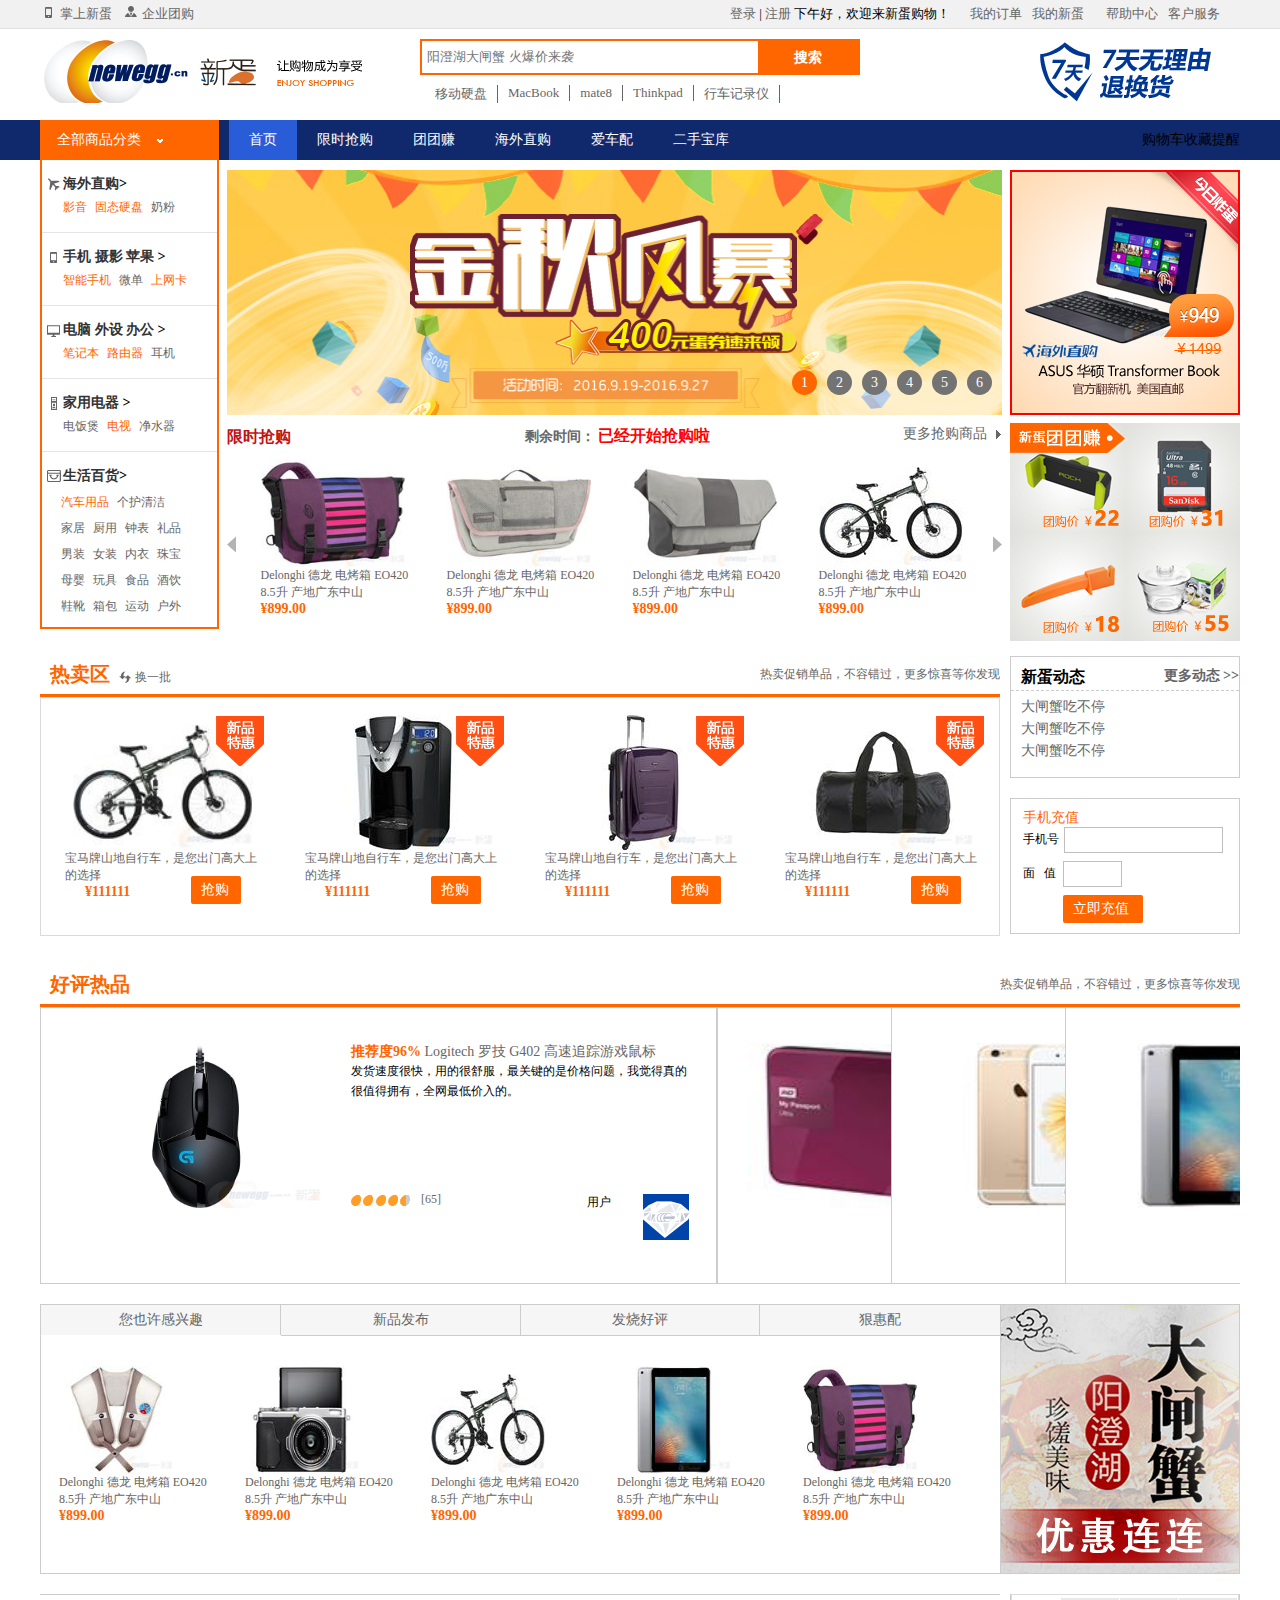
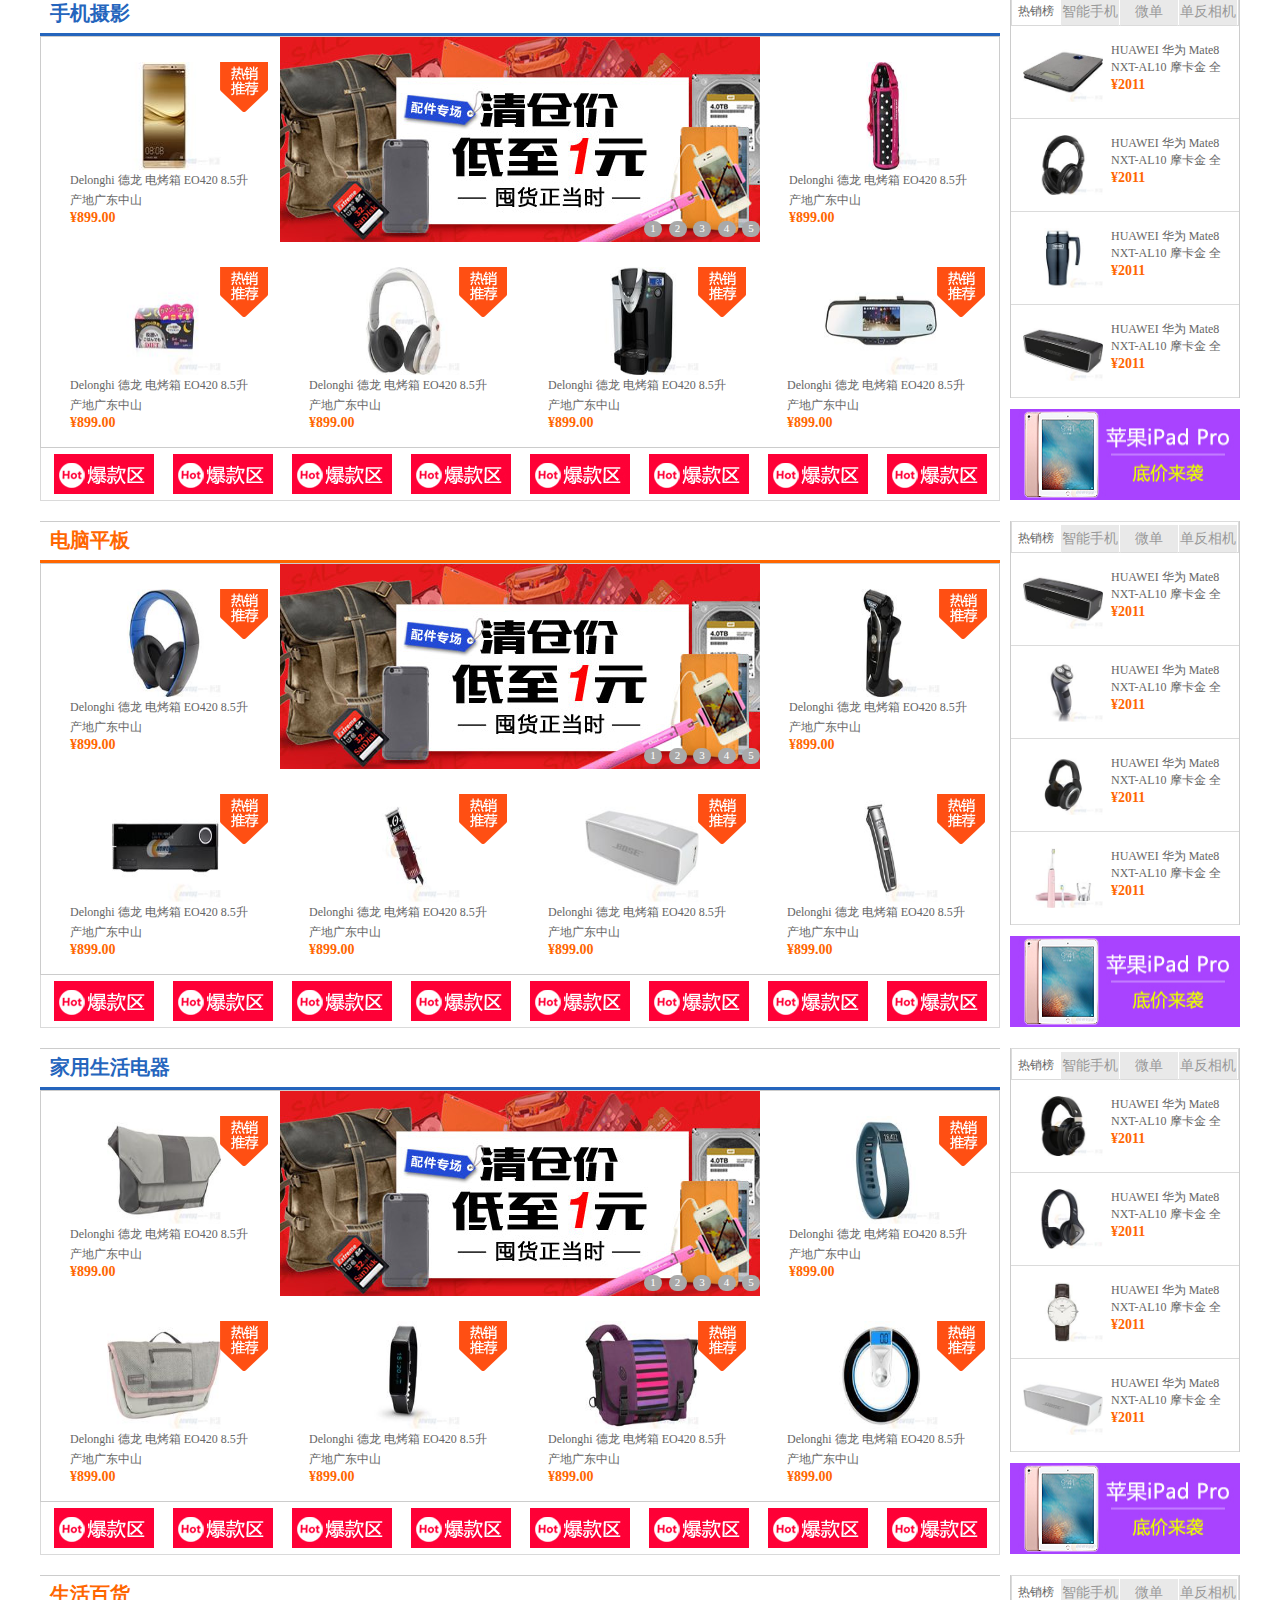
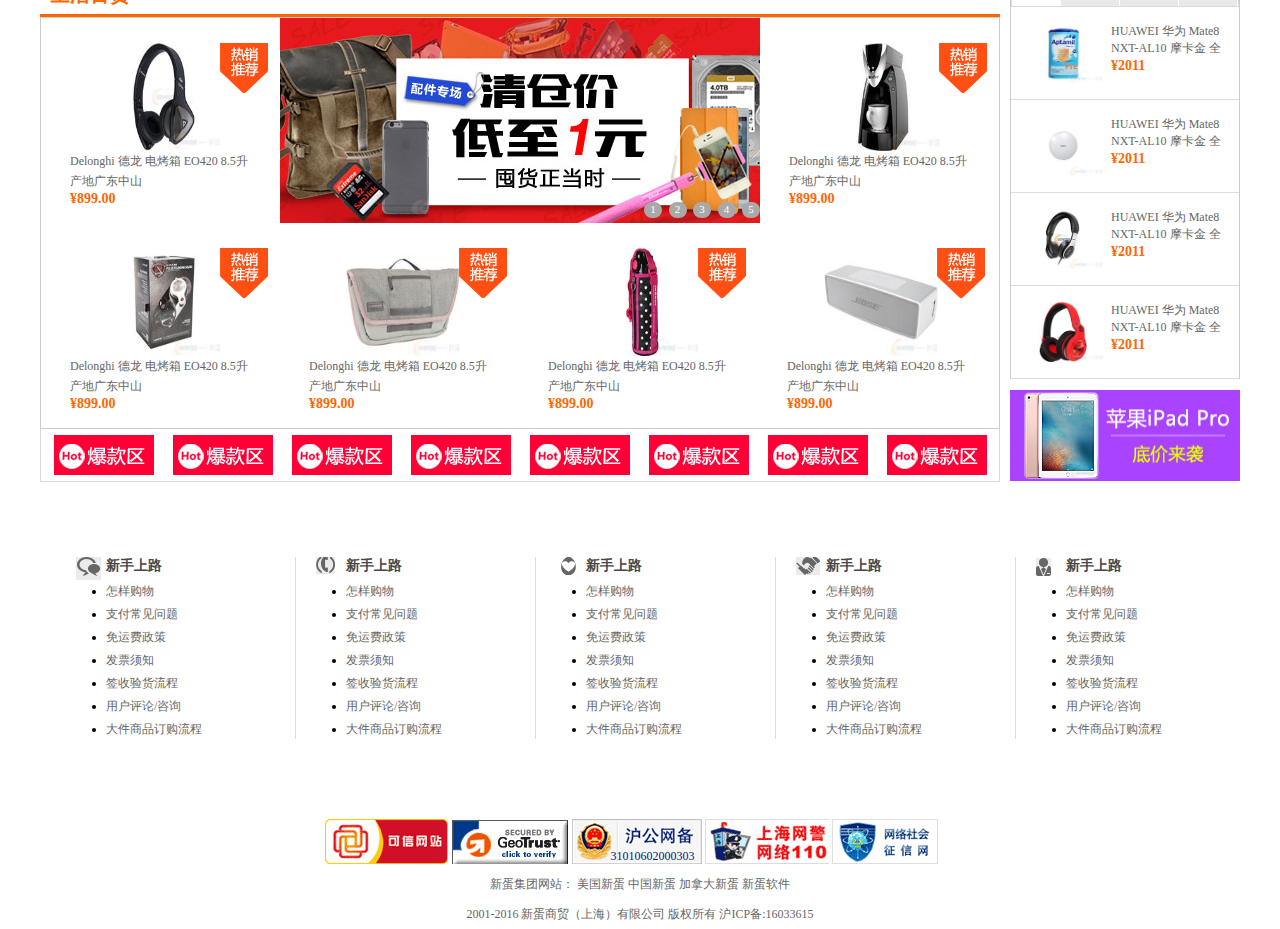
<file: index.html>
<!DOCTYPE html>
<html>
	<head>
		<meta charset="UTF-8">
		<title>首页</title>
		<link rel="stylesheet" type="text/css" href="css/public.css"/>
	</head>
	<body>
		<div id="newegg">
			<div id="topNav">
				<div class="content">
					<div class="topRight">
						<ul class="order">
							<li><a href="javascript:;" class="js">我的订单</a></li>
							<li><a href="javascript:;" class="os">我的新蛋</a></li>
							<li><a href="javascript:;" class="js">帮助中心</a></li>
							<li><a href="javascript:;" class="os">客户服务</a></li>
						</ul>
						<div class="welcom">
							<a href="logIn.html">登录</a>
							|
							<a href="register.html">注册</a>
							<span>下午好，欢迎来新蛋购物！</span>
						</div>
					</div>
					<ul class="topLeft">
						<li><a href="javascript:;" class="topA1">掌上新蛋</a></li>
						<li><a href="javascript:;" class="topA2">企业团购</a></li>
					</ul>
				</div>
			</div>
			<div id="topSearch">
				<div class="content">
					<a href="javascript:;" class="ar"><img src="img/topIcon/7day.png"/></a>
					
					<a href="javascript:;" class="al"><img src="img/topIcon/logo.png"/></a>
					<div class="topSearchCenter">
						<p class="p1">
							<input type="text" name="" id="" placeholder="阳澄湖大闸蟹 火爆价来袭" />
							<a href="javascript:;">搜索</a>
						</p>
						<p class="p2">
							<a href="javascript:;">移动硬盘</a>
							<a href="javascript:;">MacBook</a>
							<a href="javascript:;">mate8</a>
							<a href="javascript:;">Thinkpad</a>
							<a href="javascript:;">行车记录仪</a>
						</p>
						
					</div>

				</div>
			</div>
			<div id="middle">
				<div class="middleNav">
					<div class="content">
						<p class="allSort">
							<span >
							全部商品分类
							</span>
						</p>
						<ul class="middleNavList">
							<li><a href="javascript:;" class="al">首页</a></li>
							<li><a href="overseas.html" target="_blank">限时抢购</a></li>
							<li><a href="overseas.html" target="_blank">团团赚</a></li>
							<li><a href="overseas.html" target="_blank">海外直购</a></li>
							<li><a href="overseas.html" target="_blank">爱车配</a></li>
							<li><a href="overseas.html" target="_blank">二手宝库</a></li>
						</ul>
						<dl>
							<dt>收藏提醒</dt>
							<dd></dd>
						</dl>
						<dl>
							<dt>购物车</dt>
							<dd></dd>
						</dl>
						
					</div>
				</div>
				
				<div class="content">
					<!--二级菜单开始-->
					<div class="menu">
						<ul>
							<li>
								<dl>
									<dt>
										<h4>
											<div class="icon icon1"></div><a href="javascript:;">海外直购</a><span>&gt;</span>
										</h4>
										<div class="smallSort">
											<a href="javascript:;" class="color">影音</a>
											<a href="javascript:;" class="color">固态硬盘</a>
											<a href="javascript:;">奶粉 </a>
										</div>
									</dt>
									<dd>
										<!--二级菜单-->
										<div class="listBox">
											<table border="" cellspacing="0" cellpadding="">
												<tr><th>数码外设</th>
													<td>
													<a href="javascript:;">耳机 </a>&nbsp;&nbsp;|&nbsp;&nbsp;
													<a href="javascript:;">电脑外设 </a>&nbsp;&nbsp;|&nbsp;&nbsp;
													<a href="javascript:;">手机配件 </a>&nbsp;&nbsp;|&nbsp;&nbsp;
													<a href="javascript:;">音响 </a>&nbsp;&nbsp;|&nbsp;&nbsp;
													<a href="javascript:;">网络设备 </a>&nbsp;&nbsp;|&nbsp;&nbsp;
													<a href="javascript:;">办公设备 </a>&nbsp;&nbsp;|&nbsp;&nbsp;
													<a href="javascript:;">U盘/存储卡 </a>&nbsp;&nbsp;|&nbsp;&nbsp;
													<a href="javascript:;">游戏主机及配件 </a>&nbsp;&nbsp;|&nbsp;&nbsp;
													<a href="javascript:;">解锁版手机 </a>&nbsp;&nbsp;|&nbsp;&nbsp;
													<a href="javascript:;">相机及配 </a>&nbsp;&nbsp;|&nbsp;&nbsp;
													</td>
												</tr>
												<tr><th>电脑平板</th>
													<td>
													<a href="javascript:;">笔记本电脑 </a>&nbsp;&nbsp;|&nbsp;&nbsp;
													<a href="javascript:;">硬盘内存 </a>&nbsp;&nbsp;|&nbsp;&nbsp;
													<a href="javascript:;">电脑主板 </a>&nbsp;&nbsp;|&nbsp;&nbsp;
													<a href="javascript:;">声卡显卡 </a>&nbsp;&nbsp;|&nbsp;&nbsp;
													<a href="javascript:;">笔记本电脑包 </a>&nbsp;&nbsp;|&nbsp;&nbsp;
													<a href="javascript:;">平板设备 </a>&nbsp;&nbsp;|&nbsp;&nbsp;
													<a href="javascript:;">外置硬盘 </a>&nbsp;&nbsp;|&nbsp;&nbsp;
													<a href="javascript:;">固态硬盘 </a>&nbsp;&nbsp;|&nbsp;&nbsp;
													<a href="javascript:;">迷你主机 </a>&nbsp;&nbsp;|&nbsp;&nbsp;
													<a href="javascript:;">CPU处理器 </a>&nbsp;&nbsp;|&nbsp;&nbsp;
													<a href="javascript:;">散热设备 </a>&nbsp;&nbsp;|&nbsp;&nbsp;
													</td>
												</tr>
												<tr><th>家用电器</th>
													<td>
													<a href="javascript:;">厨房电器 </a>&nbsp;&nbsp;|&nbsp;&nbsp;
													<a href="javascript:;">清洁电器 </a>&nbsp;&nbsp;|&nbsp;&nbsp;
													<a href="javascript:;">个人护理 </a>&nbsp;&nbsp;|&nbsp;&nbsp;
													<a href="javascript:;">口腔清洁 </a>&nbsp;&nbsp;|&nbsp;&nbsp;
													<a href="javascript:;">生活电器 </a>&nbsp;&nbsp;|&nbsp;&nbsp;
													</td>
												</tr>
												<tr><th>生活百货</th>
													<td>
													<a href="javascript:;">男鞋女鞋 </a>&nbsp;&nbsp;|&nbsp;&nbsp;
													<a href="javascript:;">手表配件 </a>&nbsp;&nbsp;|&nbsp;&nbsp;
													<a href="javascript:;">美妆 </a>&nbsp;&nbsp;|&nbsp;&nbsp;
													<a href="javascript:;">太阳眼镜 </a>&nbsp;&nbsp;|&nbsp;&nbsp;
													<a href="javascript:;">服饰 </a>&nbsp;&nbsp;|&nbsp;&nbsp;
													<a href="javascript:;">品牌箱包 </a>&nbsp;&nbsp;|&nbsp;&nbsp;
													<a href="javascript:;">首饰 </a>&nbsp;&nbsp;|&nbsp;&nbsp;
													<a href="javascript:;">汽车配件 </a>&nbsp;&nbsp;|&nbsp;&nbsp;
													<a href="javascript:;">户外用品 </a>&nbsp;&nbsp;|&nbsp;&nbsp;
													<a href="javascript:;">文具/耗材 </a>&nbsp;&nbsp;|&nbsp;&nbsp;
													</td>
												</tr>
												<tr><th>个护美妆</th>
													<td>
													<a href="javascript:;">面膜 </a>&nbsp;&nbsp;|&nbsp;&nbsp;
													<a href="javascript:;">润肤 </a>&nbsp;&nbsp;|&nbsp;&nbsp;
													<a href="javascript:;">面部彩妆 </a>&nbsp;&nbsp;|&nbsp;&nbsp;
													<a href="javascript:;">洗发水 </a>&nbsp;&nbsp;|&nbsp;&nbsp;
													<a href="javascript:;">个护清洁 </a>&nbsp;&nbsp;|&nbsp;&nbsp;
													</td>
												</tr>
												<tr><th>母婴商品</th>
													<td>
													<a href="javascript:;">婴儿喂养 </a>&nbsp;&nbsp;|&nbsp;&nbsp;
													<a href="javascript:;">婴儿服饰配件 </a>&nbsp;&nbsp;|&nbsp;&nbsp;
													<a href="javascript:;">洗浴尿布 </a>&nbsp;&nbsp;|&nbsp;&nbsp;
													<a href="javascript:;">洗浴尿布 </a>&nbsp;&nbsp;|&nbsp;&nbsp;
													<a href="javascript:;">儿童玩具 </a>&nbsp;&nbsp;|&nbsp;&nbsp;
													<a href="javascript:;">安全座椅&手推车 </a>&nbsp;&nbsp;|&nbsp;&nbsp;
													</td>
												</tr>
												<tr><th>营养保健</th>
													<td>
													<a href="javascript:;">营养类 </a>&nbsp;&nbsp;|&nbsp;&nbsp;
													<a href="javascript:;">男士保健 </a>&nbsp;&nbsp;|&nbsp;&nbsp;
													</td>
												</tr>
											</table>
											<div class="littleBanner">
												<p>热门品牌</p>
												<a href="javascript">
													<img src="img/middleIcon/listTwoLogo/fanxin-2.jpg"/>
												</a>
												<a href="javascript">
													<img src="img/middleIcon/listTwoLogo/logo1.jpg"/>
												</a>
												<a href="javascript">
													<img src="img/middleIcon/listTwoLogo/asus_1.jpg"/>
												</a>
												<a href="javascript">
													<img src="img/middleIcon/listTwoLogo/logo2.jpg"/>
												</a>
												<a href="javascript">
													<img src="img/middleIcon/listTwoLogo/philip.jpg"/>
												</a>
												<a href="javascript">
													<img src="img/middleIcon/listTwoLogo/logo3.jpg"/>
												</a>
											</div>
										</div>
									</dd>
								</dl>
							</li>
							<li>
								<dl>
									<dt>
										<h4>
											<div class="icon icon2"></div><a href="javascript:;">手机  摄影  苹果 </a><span>&gt;</span>
										</h4>
										<div class="smallSort">
											<a href="javascript:;" class="color">智能手机</a>
											<a href="javascript:;">微单</a>
											<a href="javascript:;" class="color">上网卡 </a>
										</div>
									</dt>
									<dd>
										<!--二级菜单-->
										<div class="listBox">
											<table border="" cellspacing="0" cellpadding="">
												<tr><th>数码外设</th>
													<td>
													<a href="javascript:;">耳机 </a>&nbsp;&nbsp;|&nbsp;&nbsp;
													<a href="javascript:;">电脑外设 </a>&nbsp;&nbsp;|&nbsp;&nbsp;
													<a href="javascript:;">手机配件 </a>&nbsp;&nbsp;|&nbsp;&nbsp;
													<a href="javascript:;">音响 </a>&nbsp;&nbsp;|&nbsp;&nbsp;
													<a href="javascript:;">网络设备 </a>&nbsp;&nbsp;|&nbsp;&nbsp;
													<a href="javascript:;">办公设备 </a>&nbsp;&nbsp;|&nbsp;&nbsp;
													<a href="javascript:;">U盘/存储卡 </a>&nbsp;&nbsp;|&nbsp;&nbsp;
													<a href="javascript:;">游戏主机及配件 </a>&nbsp;&nbsp;|&nbsp;&nbsp;
													<a href="javascript:;">解锁版手机 </a>&nbsp;&nbsp;|&nbsp;&nbsp;
													<a href="javascript:;">相机及配 </a>&nbsp;&nbsp;|&nbsp;&nbsp;
													</td>
												</tr>
												<tr><th>电脑平板</th>
													<td>
													<a href="javascript:;">笔记本电脑 </a>&nbsp;&nbsp;|&nbsp;&nbsp;
													<a href="javascript:;">硬盘内存 </a>&nbsp;&nbsp;|&nbsp;&nbsp;
													<a href="javascript:;">电脑主板 </a>&nbsp;&nbsp;|&nbsp;&nbsp;
													<a href="javascript:;">声卡显卡 </a>&nbsp;&nbsp;|&nbsp;&nbsp;
													<a href="javascript:;">笔记本电脑包 </a>&nbsp;&nbsp;|&nbsp;&nbsp;
													<a href="javascript:;">平板设备 </a>&nbsp;&nbsp;|&nbsp;&nbsp;
													<a href="javascript:;">外置硬盘 </a>&nbsp;&nbsp;|&nbsp;&nbsp;
													<a href="javascript:;">固态硬盘 </a>&nbsp;&nbsp;|&nbsp;&nbsp;
													<a href="javascript:;">迷你主机 </a>&nbsp;&nbsp;|&nbsp;&nbsp;
													<a href="javascript:;">CPU处理器 </a>&nbsp;&nbsp;|&nbsp;&nbsp;
													<a href="javascript:;">散热设备 </a>&nbsp;&nbsp;|&nbsp;&nbsp;
													</td>
												</tr>
												<tr><th>家用电器</th>
													<td>
													<a href="javascript:;">厨房电器 </a>&nbsp;&nbsp;|&nbsp;&nbsp;
													<a href="javascript:;">清洁电器 </a>&nbsp;&nbsp;|&nbsp;&nbsp;
													<a href="javascript:;">个人护理 </a>&nbsp;&nbsp;|&nbsp;&nbsp;
													<a href="javascript:;">口腔清洁 </a>&nbsp;&nbsp;|&nbsp;&nbsp;
													<a href="javascript:;">生活电器 </a>&nbsp;&nbsp;|&nbsp;&nbsp;
													</td>
												</tr>
												<tr><th>生活百货</th>
													<td>
													<a href="javascript:;">男鞋女鞋 </a>&nbsp;&nbsp;|&nbsp;&nbsp;
													<a href="javascript:;">手表配件 </a>&nbsp;&nbsp;|&nbsp;&nbsp;
													<a href="javascript:;">美妆 </a>&nbsp;&nbsp;|&nbsp;&nbsp;
													<a href="javascript:;">太阳眼镜 </a>&nbsp;&nbsp;|&nbsp;&nbsp;
													<a href="javascript:;">服饰 </a>&nbsp;&nbsp;|&nbsp;&nbsp;
													<a href="javascript:;">品牌箱包 </a>&nbsp;&nbsp;|&nbsp;&nbsp;
													<a href="javascript:;">首饰 </a>&nbsp;&nbsp;|&nbsp;&nbsp;
													<a href="javascript:;">汽车配件 </a>&nbsp;&nbsp;|&nbsp;&nbsp;
													<a href="javascript:;">户外用品 </a>&nbsp;&nbsp;|&nbsp;&nbsp;
													<a href="javascript:;">文具/耗材 </a>&nbsp;&nbsp;|&nbsp;&nbsp;
													</td>
												</tr>
												<tr><th>个护美妆</th>
													<td>
													<a href="javascript:;">面膜 </a>&nbsp;&nbsp;|&nbsp;&nbsp;
													<a href="javascript:;">润肤 </a>&nbsp;&nbsp;|&nbsp;&nbsp;
													<a href="javascript:;">面部彩妆 </a>&nbsp;&nbsp;|&nbsp;&nbsp;
													<a href="javascript:;">洗发水 </a>&nbsp;&nbsp;|&nbsp;&nbsp;
													<a href="javascript:;">个护清洁 </a>&nbsp;&nbsp;|&nbsp;&nbsp;
													</td>
												</tr>
												<tr><th>母婴商品</th>
													<td>
													<a href="javascript:;">婴儿喂养 </a>&nbsp;&nbsp;|&nbsp;&nbsp;
													<a href="javascript:;">婴儿服饰配件 </a>&nbsp;&nbsp;|&nbsp;&nbsp;
													<a href="javascript:;">洗浴尿布 </a>&nbsp;&nbsp;|&nbsp;&nbsp;
													<a href="javascript:;">洗浴尿布 </a>&nbsp;&nbsp;|&nbsp;&nbsp;
													<a href="javascript:;">儿童玩具 </a>&nbsp;&nbsp;|&nbsp;&nbsp;
													<a href="javascript:;">安全座椅&手推车 </a>&nbsp;&nbsp;|&nbsp;&nbsp;
													</td>
												</tr>
												<tr><th>营养保健</th>
													<td>
													<a href="javascript:;">营养类 </a>&nbsp;&nbsp;|&nbsp;&nbsp;
													<a href="javascript:;">男士保健 </a>&nbsp;&nbsp;|&nbsp;&nbsp;
													</td>
												</tr>
											</table>
											<div class="littleBanner">
												<p>热门品牌</p>
												<a href="javascript">
													<img src="img/middleIcon/listTwoLogo/fanxin-2.jpg"/>
												</a>
												<a href="javascript">
													<img src="img/middleIcon/listTwoLogo/logo1.jpg"/>
												</a>
												<a href="javascript">
													<img src="img/middleIcon/listTwoLogo/asus_1.jpg"/>
												</a>
												<a href="javascript">
													<img src="img/middleIcon/listTwoLogo/logo2.jpg"/>
												</a>
												<a href="javascript">
													<img src="img/middleIcon/listTwoLogo/philip.jpg"/>
												</a>
												<a href="javascript">
													<img src="img/middleIcon/listTwoLogo/logo3.jpg"/>
												</a>
											</div>
										</div>
									</dd>
								</dl>
							</li>
							<li>
								<dl>
									<dt>
										<h4>
											<div class="icon icon3"></div><a href="javascript:;">电脑  外设  办公 </a><span>&gt;</span>
										</h4>
										<div class="smallSort">
											<a href="javascript:;" class="color">笔记本</a>
											<a href="javascript:;" class="color">路由器</a>
											<a href="javascript:;">耳机</a>
										</div>
									</dt>
									<dd>
																				<!--二级菜单-->
										<div class="listBox">
											<table border="" cellspacing="0" cellpadding="">
												<tr><th>数码外设</th>
													<td>
													<a href="javascript:;">耳机 </a>&nbsp;&nbsp;|&nbsp;&nbsp;
													<a href="javascript:;">电脑外设 </a>&nbsp;&nbsp;|&nbsp;&nbsp;
													<a href="javascript:;">手机配件 </a>&nbsp;&nbsp;|&nbsp;&nbsp;
													<a href="javascript:;">音响 </a>&nbsp;&nbsp;|&nbsp;&nbsp;
													<a href="javascript:;">网络设备 </a>&nbsp;&nbsp;|&nbsp;&nbsp;
													<a href="javascript:;">办公设备 </a>&nbsp;&nbsp;|&nbsp;&nbsp;
													<a href="javascript:;">U盘/存储卡 </a>&nbsp;&nbsp;|&nbsp;&nbsp;
													<a href="javascript:;">游戏主机及配件 </a>&nbsp;&nbsp;|&nbsp;&nbsp;
													<a href="javascript:;">解锁版手机 </a>&nbsp;&nbsp;|&nbsp;&nbsp;
													<a href="javascript:;">相机及配 </a>&nbsp;&nbsp;|&nbsp;&nbsp;
													</td>
												</tr>
												<tr><th>电脑平板</th>
													<td>
													<a href="javascript:;">笔记本电脑 </a>&nbsp;&nbsp;|&nbsp;&nbsp;
													<a href="javascript:;">硬盘内存 </a>&nbsp;&nbsp;|&nbsp;&nbsp;
													<a href="javascript:;">电脑主板 </a>&nbsp;&nbsp;|&nbsp;&nbsp;
													<a href="javascript:;">声卡显卡 </a>&nbsp;&nbsp;|&nbsp;&nbsp;
													<a href="javascript:;">笔记本电脑包 </a>&nbsp;&nbsp;|&nbsp;&nbsp;
													<a href="javascript:;">平板设备 </a>&nbsp;&nbsp;|&nbsp;&nbsp;
													<a href="javascript:;">外置硬盘 </a>&nbsp;&nbsp;|&nbsp;&nbsp;
													<a href="javascript:;">固态硬盘 </a>&nbsp;&nbsp;|&nbsp;&nbsp;
													<a href="javascript:;">迷你主机 </a>&nbsp;&nbsp;|&nbsp;&nbsp;
													<a href="javascript:;">CPU处理器 </a>&nbsp;&nbsp;|&nbsp;&nbsp;
													<a href="javascript:;">散热设备 </a>&nbsp;&nbsp;|&nbsp;&nbsp;
													</td>
												</tr>
												<tr><th>家用电器</th>
													<td>
													<a href="javascript:;">厨房电器 </a>&nbsp;&nbsp;|&nbsp;&nbsp;
													<a href="javascript:;">清洁电器 </a>&nbsp;&nbsp;|&nbsp;&nbsp;
													<a href="javascript:;">个人护理 </a>&nbsp;&nbsp;|&nbsp;&nbsp;
													<a href="javascript:;">口腔清洁 </a>&nbsp;&nbsp;|&nbsp;&nbsp;
													<a href="javascript:;">生活电器 </a>&nbsp;&nbsp;|&nbsp;&nbsp;
													</td>
												</tr>
												<tr><th>生活百货</th>
													<td>
													<a href="javascript:;">男鞋女鞋 </a>&nbsp;&nbsp;|&nbsp;&nbsp;
													<a href="javascript:;">手表配件 </a>&nbsp;&nbsp;|&nbsp;&nbsp;
													<a href="javascript:;">美妆 </a>&nbsp;&nbsp;|&nbsp;&nbsp;
													<a href="javascript:;">太阳眼镜 </a>&nbsp;&nbsp;|&nbsp;&nbsp;
													<a href="javascript:;">服饰 </a>&nbsp;&nbsp;|&nbsp;&nbsp;
													<a href="javascript:;">品牌箱包 </a>&nbsp;&nbsp;|&nbsp;&nbsp;
													<a href="javascript:;">首饰 </a>&nbsp;&nbsp;|&nbsp;&nbsp;
													<a href="javascript:;">汽车配件 </a>&nbsp;&nbsp;|&nbsp;&nbsp;
													<a href="javascript:;">户外用品 </a>&nbsp;&nbsp;|&nbsp;&nbsp;
													<a href="javascript:;">文具/耗材 </a>&nbsp;&nbsp;|&nbsp;&nbsp;
													</td>
												</tr>
												<tr><th>个护美妆</th>
													<td>
													<a href="javascript:;">面膜 </a>&nbsp;&nbsp;|&nbsp;&nbsp;
													<a href="javascript:;">润肤 </a>&nbsp;&nbsp;|&nbsp;&nbsp;
													<a href="javascript:;">面部彩妆 </a>&nbsp;&nbsp;|&nbsp;&nbsp;
													<a href="javascript:;">洗发水 </a>&nbsp;&nbsp;|&nbsp;&nbsp;
													<a href="javascript:;">个护清洁 </a>&nbsp;&nbsp;|&nbsp;&nbsp;
													</td>
												</tr>
												<tr><th>母婴商品</th>
													<td>
													<a href="javascript:;">婴儿喂养 </a>&nbsp;&nbsp;|&nbsp;&nbsp;
													<a href="javascript:;">婴儿服饰配件 </a>&nbsp;&nbsp;|&nbsp;&nbsp;
													<a href="javascript:;">洗浴尿布 </a>&nbsp;&nbsp;|&nbsp;&nbsp;
													<a href="javascript:;">洗浴尿布 </a>&nbsp;&nbsp;|&nbsp;&nbsp;
													<a href="javascript:;">儿童玩具 </a>&nbsp;&nbsp;|&nbsp;&nbsp;
													<a href="javascript:;">安全座椅&手推车 </a>&nbsp;&nbsp;|&nbsp;&nbsp;
													</td>
												</tr>
												<tr><th>营养保健</th>
													<td>
													<a href="javascript:;">营养类 </a>&nbsp;&nbsp;|&nbsp;&nbsp;
													<a href="javascript:;">男士保健 </a>&nbsp;&nbsp;|&nbsp;&nbsp;
													</td>
												</tr>
											</table>
											<div class="littleBanner">
												<p>热门品牌</p>
												<a href="javascript">
													<img src="img/middleIcon/listTwoLogo/fanxin-2.jpg"/>
												</a>
												<a href="javascript">
													<img src="img/middleIcon/listTwoLogo/logo1.jpg"/>
												</a>
												<a href="javascript">
													<img src="img/middleIcon/listTwoLogo/asus_1.jpg"/>
												</a>
												<a href="javascript">
													<img src="img/middleIcon/listTwoLogo/logo2.jpg"/>
												</a>
												<a href="javascript">
													<img src="img/middleIcon/listTwoLogo/philip.jpg"/>
												</a>
												<a href="javascript">
													<img src="img/middleIcon/listTwoLogo/logo3.jpg"/>
												</a>
											</div>
										</div>
									
									</dd>
								</dl>
							</li>
							<li>
								<dl>
									<dt>
										<h4>
											<div class="icon icon4"></div><a href="javascript:;">家用电器 </a><span>&gt;</span>
										</h4>
										<div class="smallSort">
											<a href="javascript:;">电饭煲</a>
											<a href="javascript:;" class="color">电视</a>
											<a href="javascript:;">净水器 </a>
										</div>
									</dt>
									<dd>
																				<!--二级菜单-->
										<div class="listBox">
											<table border="" cellspacing="0" cellpadding="">
												<tr><th>数码外设</th>
													<td>
													<a href="javascript:;">耳机 </a>&nbsp;&nbsp;|&nbsp;&nbsp;
													<a href="javascript:;">电脑外设 </a>&nbsp;&nbsp;|&nbsp;&nbsp;
													<a href="javascript:;">手机配件 </a>&nbsp;&nbsp;|&nbsp;&nbsp;
													<a href="javascript:;">音响 </a>&nbsp;&nbsp;|&nbsp;&nbsp;
													<a href="javascript:;">网络设备 </a>&nbsp;&nbsp;|&nbsp;&nbsp;
													<a href="javascript:;">办公设备 </a>&nbsp;&nbsp;|&nbsp;&nbsp;
													<a href="javascript:;">U盘/存储卡 </a>&nbsp;&nbsp;|&nbsp;&nbsp;
													<a href="javascript:;">游戏主机及配件 </a>&nbsp;&nbsp;|&nbsp;&nbsp;
													<a href="javascript:;">解锁版手机 </a>&nbsp;&nbsp;|&nbsp;&nbsp;
													<a href="javascript:;">相机及配 </a>&nbsp;&nbsp;|&nbsp;&nbsp;
													</td>
												</tr>
												<tr><th>电脑平板</th>
													<td>
													<a href="javascript:;">笔记本电脑 </a>&nbsp;&nbsp;|&nbsp;&nbsp;
													<a href="javascript:;">硬盘内存 </a>&nbsp;&nbsp;|&nbsp;&nbsp;
													<a href="javascript:;">电脑主板 </a>&nbsp;&nbsp;|&nbsp;&nbsp;
													<a href="javascript:;">声卡显卡 </a>&nbsp;&nbsp;|&nbsp;&nbsp;
													<a href="javascript:;">笔记本电脑包 </a>&nbsp;&nbsp;|&nbsp;&nbsp;
													<a href="javascript:;">平板设备 </a>&nbsp;&nbsp;|&nbsp;&nbsp;
													<a href="javascript:;">外置硬盘 </a>&nbsp;&nbsp;|&nbsp;&nbsp;
													<a href="javascript:;">固态硬盘 </a>&nbsp;&nbsp;|&nbsp;&nbsp;
													<a href="javascript:;">迷你主机 </a>&nbsp;&nbsp;|&nbsp;&nbsp;
													<a href="javascript:;">CPU处理器 </a>&nbsp;&nbsp;|&nbsp;&nbsp;
													<a href="javascript:;">散热设备 </a>&nbsp;&nbsp;|&nbsp;&nbsp;
													</td>
												</tr>
												<tr><th>家用电器</th>
													<td>
													<a href="javascript:;">厨房电器 </a>&nbsp;&nbsp;|&nbsp;&nbsp;
													<a href="javascript:;">清洁电器 </a>&nbsp;&nbsp;|&nbsp;&nbsp;
													<a href="javascript:;">个人护理 </a>&nbsp;&nbsp;|&nbsp;&nbsp;
													<a href="javascript:;">口腔清洁 </a>&nbsp;&nbsp;|&nbsp;&nbsp;
													<a href="javascript:;">生活电器 </a>&nbsp;&nbsp;|&nbsp;&nbsp;
													</td>
												</tr>
												<tr><th>生活百货</th>
													<td>
													<a href="javascript:;">男鞋女鞋 </a>&nbsp;&nbsp;|&nbsp;&nbsp;
													<a href="javascript:;">手表配件 </a>&nbsp;&nbsp;|&nbsp;&nbsp;
													<a href="javascript:;">美妆 </a>&nbsp;&nbsp;|&nbsp;&nbsp;
													<a href="javascript:;">太阳眼镜 </a>&nbsp;&nbsp;|&nbsp;&nbsp;
													<a href="javascript:;">服饰 </a>&nbsp;&nbsp;|&nbsp;&nbsp;
													<a href="javascript:;">品牌箱包 </a>&nbsp;&nbsp;|&nbsp;&nbsp;
													<a href="javascript:;">首饰 </a>&nbsp;&nbsp;|&nbsp;&nbsp;
													<a href="javascript:;">汽车配件 </a>&nbsp;&nbsp;|&nbsp;&nbsp;
													<a href="javascript:;">户外用品 </a>&nbsp;&nbsp;|&nbsp;&nbsp;
													<a href="javascript:;">文具/耗材 </a>&nbsp;&nbsp;|&nbsp;&nbsp;
													</td>
												</tr>
												<tr><th>个护美妆</th>
													<td>
													<a href="javascript:;">面膜 </a>&nbsp;&nbsp;|&nbsp;&nbsp;
													<a href="javascript:;">润肤 </a>&nbsp;&nbsp;|&nbsp;&nbsp;
													<a href="javascript:;">面部彩妆 </a>&nbsp;&nbsp;|&nbsp;&nbsp;
													<a href="javascript:;">洗发水 </a>&nbsp;&nbsp;|&nbsp;&nbsp;
													<a href="javascript:;">个护清洁 </a>&nbsp;&nbsp;|&nbsp;&nbsp;
													</td>
												</tr>
												<tr><th>母婴商品</th>
													<td>
													<a href="javascript:;">婴儿喂养 </a>&nbsp;&nbsp;|&nbsp;&nbsp;
													<a href="javascript:;">婴儿服饰配件 </a>&nbsp;&nbsp;|&nbsp;&nbsp;
													<a href="javascript:;">洗浴尿布 </a>&nbsp;&nbsp;|&nbsp;&nbsp;
													<a href="javascript:;">洗浴尿布 </a>&nbsp;&nbsp;|&nbsp;&nbsp;
													<a href="javascript:;">儿童玩具 </a>&nbsp;&nbsp;|&nbsp;&nbsp;
													<a href="javascript:;">安全座椅&手推车 </a>&nbsp;&nbsp;|&nbsp;&nbsp;
													</td>
												</tr>
												<tr><th>营养保健</th>
													<td>
													<a href="javascript:;">营养类 </a>&nbsp;&nbsp;|&nbsp;&nbsp;
													<a href="javascript:;">男士保健 </a>&nbsp;&nbsp;|&nbsp;&nbsp;
													</td>
												</tr>
											</table>
											<div class="littleBanner">
												<p>热门品牌</p>
												<a href="javascript">
													<img src="img/middleIcon/listTwoLogo/fanxin-2.jpg"/>
												</a>
												<a href="javascript">
													<img src="img/middleIcon/listTwoLogo/logo1.jpg"/>
												</a>
												<a href="javascript">
													<img src="img/middleIcon/listTwoLogo/asus_1.jpg"/>
												</a>
												<a href="javascript">
													<img src="img/middleIcon/listTwoLogo/logo2.jpg"/>
												</a>
												<a href="javascript">
													<img src="img/middleIcon/listTwoLogo/philip.jpg"/>
												</a>
												<a href="javascript">
													<img src="img/middleIcon/listTwoLogo/logo3.jpg"/>
												</a>
											</div>
										</div>
									
									</dd>
								</dl>
							</li>
							<div class="last">
								<dl class="last">
									<dt>
										<h4>
											<div class="icon icon5"></div><a href="javascript:;">生活百货</a><span>&gt;</span>
										</h4>
										<ul>
											<li>
												<div class="smallSort">
													<a href="javascript:;" class="color">汽车用品  </a>
													<a href="javascript:;">个护清洁 </a>
												</div>
												<!--二级菜单-->
												<div class="listBox">
													<table border="" cellspacing="0" cellpadding="">
														<tr><th>数码外设</th>
															<td>
															<a href="javascript:;">耳机 </a>&nbsp;&nbsp;|&nbsp;&nbsp;
															<a href="javascript:;">电脑外设 </a>&nbsp;&nbsp;|&nbsp;&nbsp;
															<a href="javascript:;">手机配件 </a>&nbsp;&nbsp;|&nbsp;&nbsp;
															<a href="javascript:;">音响 </a>&nbsp;&nbsp;|&nbsp;&nbsp;
															<a href="javascript:;">网络设备 </a>&nbsp;&nbsp;|&nbsp;&nbsp;
															<a href="javascript:;">办公设备 </a>&nbsp;&nbsp;|&nbsp;&nbsp;
															<a href="javascript:;">U盘/存储卡 </a>&nbsp;&nbsp;|&nbsp;&nbsp;
															<a href="javascript:;">游戏主机及配件 </a>&nbsp;&nbsp;|&nbsp;&nbsp;
															<a href="javascript:;">解锁版手机 </a>&nbsp;&nbsp;|&nbsp;&nbsp;
															<a href="javascript:;">相机及配 </a>&nbsp;&nbsp;|&nbsp;&nbsp;
															</td>
														</tr>
														<tr><th>电脑平板</th>
															<td>
															<a href="javascript:;">笔记本电脑 </a>&nbsp;&nbsp;|&nbsp;&nbsp;
															<a href="javascript:;">硬盘内存 </a>&nbsp;&nbsp;|&nbsp;&nbsp;
															<a href="javascript:;">电脑主板 </a>&nbsp;&nbsp;|&nbsp;&nbsp;
															<a href="javascript:;">声卡显卡 </a>&nbsp;&nbsp;|&nbsp;&nbsp;
															<a href="javascript:;">笔记本电脑包 </a>&nbsp;&nbsp;|&nbsp;&nbsp;
															<a href="javascript:;">平板设备 </a>&nbsp;&nbsp;|&nbsp;&nbsp;
															<a href="javascript:;">外置硬盘 </a>&nbsp;&nbsp;|&nbsp;&nbsp;
															<a href="javascript:;">固态硬盘 </a>&nbsp;&nbsp;|&nbsp;&nbsp;
															<a href="javascript:;">迷你主机 </a>&nbsp;&nbsp;|&nbsp;&nbsp;
															<a href="javascript:;">CPU处理器 </a>&nbsp;&nbsp;|&nbsp;&nbsp;
															<a href="javascript:;">散热设备 </a>&nbsp;&nbsp;|&nbsp;&nbsp;
															</td>
														</tr>
														<tr><th>家用电器</th>
															<td>
															<a href="javascript:;">厨房电器 </a>&nbsp;&nbsp;|&nbsp;&nbsp;
															<a href="javascript:;">清洁电器 </a>&nbsp;&nbsp;|&nbsp;&nbsp;
															<a href="javascript:;">个人护理 </a>&nbsp;&nbsp;|&nbsp;&nbsp;
															<a href="javascript:;">口腔清洁 </a>&nbsp;&nbsp;|&nbsp;&nbsp;
															<a href="javascript:;">生活电器 </a>&nbsp;&nbsp;|&nbsp;&nbsp;
															</td>
														</tr>
														<tr><th>生活百货</th>
															<td>
															<a href="javascript:;">男鞋女鞋 </a>&nbsp;&nbsp;|&nbsp;&nbsp;
															<a href="javascript:;">手表配件 </a>&nbsp;&nbsp;|&nbsp;&nbsp;
															<a href="javascript:;">美妆 </a>&nbsp;&nbsp;|&nbsp;&nbsp;
															<a href="javascript:;">太阳眼镜 </a>&nbsp;&nbsp;|&nbsp;&nbsp;
															<a href="javascript:;">服饰 </a>&nbsp;&nbsp;|&nbsp;&nbsp;
															<a href="javascript:;">品牌箱包 </a>&nbsp;&nbsp;|&nbsp;&nbsp;
															<a href="javascript:;">首饰 </a>&nbsp;&nbsp;|&nbsp;&nbsp;
															<a href="javascript:;">汽车配件 </a>&nbsp;&nbsp;|&nbsp;&nbsp;
															<a href="javascript:;">户外用品 </a>&nbsp;&nbsp;|&nbsp;&nbsp;
															<a href="javascript:;">文具/耗材 </a>&nbsp;&nbsp;|&nbsp;&nbsp;
															</td>
														</tr>
														<tr><th>个护美妆</th>
															<td>
															<a href="javascript:;">面膜 </a>&nbsp;&nbsp;|&nbsp;&nbsp;
															<a href="javascript:;">润肤 </a>&nbsp;&nbsp;|&nbsp;&nbsp;
															<a href="javascript:;">面部彩妆 </a>&nbsp;&nbsp;|&nbsp;&nbsp;
															<a href="javascript:;">洗发水 </a>&nbsp;&nbsp;|&nbsp;&nbsp;
															<a href="javascript:;">个护清洁 </a>&nbsp;&nbsp;|&nbsp;&nbsp;
															</td>
														</tr>
														<tr><th>母婴商品</th>
															<td>
															<a href="javascript:;">婴儿喂养 </a>&nbsp;&nbsp;|&nbsp;&nbsp;
															<a href="javascript:;">婴儿服饰配件 </a>&nbsp;&nbsp;|&nbsp;&nbsp;
															<a href="javascript:;">洗浴尿布 </a>&nbsp;&nbsp;|&nbsp;&nbsp;
															<a href="javascript:;">洗浴尿布 </a>&nbsp;&nbsp;|&nbsp;&nbsp;
															<a href="javascript:;">儿童玩具 </a>&nbsp;&nbsp;|&nbsp;&nbsp;
															<a href="javascript:;">安全座椅&手推车 </a>&nbsp;&nbsp;|&nbsp;&nbsp;
															</td>
														</tr>
														<tr><th>营养保健</th>
															<td>
															<a href="javascript:;">营养类 </a>&nbsp;&nbsp;|&nbsp;&nbsp;
															<a href="javascript:;">男士保健 </a>&nbsp;&nbsp;|&nbsp;&nbsp;
															</td>
														</tr>
													</table>
													<div class="littleBanner">
														<p>热门品牌</p>
														<a href="javascript">
															<img src="img/middleIcon/listTwoLogo/fanxin-2.jpg"/>
														</a>
														<a href="javascript">
															<img src="img/middleIcon/listTwoLogo/logo1.jpg"/>
														</a>
														<a href="javascript">
															<img src="img/middleIcon/listTwoLogo/asus_1.jpg"/>
														</a>
														<a href="javascript">
															<img src="img/middleIcon/listTwoLogo/logo2.jpg"/>
														</a>
														<a href="javascript">
															<img src="img/middleIcon/listTwoLogo/philip.jpg"/>
														</a>
														<a href="javascript">
															<img src="img/middleIcon/listTwoLogo/logo3.jpg"/>
														</a>
													</div>
												</div>
											</li>
											<li>
												<div class="smallSort">
													<a href="javascript:;">家居</a>
													<a href="javascript:;">厨用 </a>
													<a href="javascript:;">钟表</a>
													<a href="javascript:;">礼品 </a>
												</div>
												<!--二级菜单-->
												<div class="listBox">
													<table border="" cellspacing="0" cellpadding="">
														<tr><th>数码外设</th>
															<td>
															<a href="javascript:;">耳机 </a>&nbsp;&nbsp;|&nbsp;&nbsp;
															<a href="javascript:;">电脑外设 </a>&nbsp;&nbsp;|&nbsp;&nbsp;
															<a href="javascript:;">手机配件 </a>&nbsp;&nbsp;|&nbsp;&nbsp;
															<a href="javascript:;">音响 </a>&nbsp;&nbsp;|&nbsp;&nbsp;
															<a href="javascript:;">网络设备 </a>&nbsp;&nbsp;|&nbsp;&nbsp;
															<a href="javascript:;">办公设备 </a>&nbsp;&nbsp;|&nbsp;&nbsp;
															<a href="javascript:;">U盘/存储卡 </a>&nbsp;&nbsp;|&nbsp;&nbsp;
															<a href="javascript:;">游戏主机及配件 </a>&nbsp;&nbsp;|&nbsp;&nbsp;
															<a href="javascript:;">解锁版手机 </a>&nbsp;&nbsp;|&nbsp;&nbsp;
															<a href="javascript:;">相机及配 </a>&nbsp;&nbsp;|&nbsp;&nbsp;
															</td>
														</tr>
														<tr><th>电脑平板</th>
															<td>
															<a href="javascript:;">笔记本电脑 </a>&nbsp;&nbsp;|&nbsp;&nbsp;
															<a href="javascript:;">硬盘内存 </a>&nbsp;&nbsp;|&nbsp;&nbsp;
															<a href="javascript:;">电脑主板 </a>&nbsp;&nbsp;|&nbsp;&nbsp;
															<a href="javascript:;">声卡显卡 </a>&nbsp;&nbsp;|&nbsp;&nbsp;
															<a href="javascript:;">笔记本电脑包 </a>&nbsp;&nbsp;|&nbsp;&nbsp;
															<a href="javascript:;">平板设备 </a>&nbsp;&nbsp;|&nbsp;&nbsp;
															<a href="javascript:;">外置硬盘 </a>&nbsp;&nbsp;|&nbsp;&nbsp;
															<a href="javascript:;">固态硬盘 </a>&nbsp;&nbsp;|&nbsp;&nbsp;
															<a href="javascript:;">迷你主机 </a>&nbsp;&nbsp;|&nbsp;&nbsp;
															<a href="javascript:;">CPU处理器 </a>&nbsp;&nbsp;|&nbsp;&nbsp;
															<a href="javascript:;">散热设备 </a>&nbsp;&nbsp;|&nbsp;&nbsp;
															</td>
														</tr>
														<tr><th>家用电器</th>
															<td>
															<a href="javascript:;">厨房电器 </a>&nbsp;&nbsp;|&nbsp;&nbsp;
															<a href="javascript:;">清洁电器 </a>&nbsp;&nbsp;|&nbsp;&nbsp;
															<a href="javascript:;">个人护理 </a>&nbsp;&nbsp;|&nbsp;&nbsp;
															<a href="javascript:;">口腔清洁 </a>&nbsp;&nbsp;|&nbsp;&nbsp;
															<a href="javascript:;">生活电器 </a>&nbsp;&nbsp;|&nbsp;&nbsp;
															</td>
														</tr>
														<tr><th>生活百货</th>
															<td>
															<a href="javascript:;">男鞋女鞋 </a>&nbsp;&nbsp;|&nbsp;&nbsp;
															<a href="javascript:;">手表配件 </a>&nbsp;&nbsp;|&nbsp;&nbsp;
															<a href="javascript:;">美妆 </a>&nbsp;&nbsp;|&nbsp;&nbsp;
															<a href="javascript:;">太阳眼镜 </a>&nbsp;&nbsp;|&nbsp;&nbsp;
															<a href="javascript:;">服饰 </a>&nbsp;&nbsp;|&nbsp;&nbsp;
															<a href="javascript:;">品牌箱包 </a>&nbsp;&nbsp;|&nbsp;&nbsp;
															<a href="javascript:;">首饰 </a>&nbsp;&nbsp;|&nbsp;&nbsp;
															<a href="javascript:;">汽车配件 </a>&nbsp;&nbsp;|&nbsp;&nbsp;
															<a href="javascript:;">户外用品 </a>&nbsp;&nbsp;|&nbsp;&nbsp;
															<a href="javascript:;">文具/耗材 </a>&nbsp;&nbsp;|&nbsp;&nbsp;
															</td>
														</tr>
														<tr><th>个护美妆</th>
															<td>
															<a href="javascript:;">面膜 </a>&nbsp;&nbsp;|&nbsp;&nbsp;
															<a href="javascript:;">润肤 </a>&nbsp;&nbsp;|&nbsp;&nbsp;
															<a href="javascript:;">面部彩妆 </a>&nbsp;&nbsp;|&nbsp;&nbsp;
															<a href="javascript:;">洗发水 </a>&nbsp;&nbsp;|&nbsp;&nbsp;
															<a href="javascript:;">个护清洁 </a>&nbsp;&nbsp;|&nbsp;&nbsp;
															</td>
														</tr>
														<tr><th>母婴商品</th>
															<td>
															<a href="javascript:;">婴儿喂养 </a>&nbsp;&nbsp;|&nbsp;&nbsp;
															<a href="javascript:;">婴儿服饰配件 </a>&nbsp;&nbsp;|&nbsp;&nbsp;
															<a href="javascript:;">洗浴尿布 </a>&nbsp;&nbsp;|&nbsp;&nbsp;
															<a href="javascript:;">洗浴尿布 </a>&nbsp;&nbsp;|&nbsp;&nbsp;
															<a href="javascript:;">儿童玩具 </a>&nbsp;&nbsp;|&nbsp;&nbsp;
															<a href="javascript:;">安全座椅&手推车 </a>&nbsp;&nbsp;|&nbsp;&nbsp;
															</td>
														</tr>
														<tr><th>营养保健</th>
															<td>
															<a href="javascript:;">营养类 </a>&nbsp;&nbsp;|&nbsp;&nbsp;
															<a href="javascript:;">男士保健 </a>&nbsp;&nbsp;|&nbsp;&nbsp;
															</td>
														</tr>
													</table>
													<div class="littleBanner">
														<p>热门品牌</p>
														<a href="javascript">
															<img src="img/middleIcon/listTwoLogo/fanxin-2.jpg"/>
														</a>
														<a href="javascript">
															<img src="img/middleIcon/listTwoLogo/logo1.jpg"/>
														</a>
														<a href="javascript">
															<img src="img/middleIcon/listTwoLogo/asus_1.jpg"/>
														</a>
														<a href="javascript">
															<img src="img/middleIcon/listTwoLogo/logo2.jpg"/>
														</a>
														<a href="javascript">
															<img src="img/middleIcon/listTwoLogo/philip.jpg"/>
														</a>
														<a href="javascript">
															<img src="img/middleIcon/listTwoLogo/logo3.jpg"/>
														</a>
													</div>
												</div>
											</li>
											<li>
												<div class="smallSort">
													<a href="javascript:;">男装</a>
													<a href="javascript:;">女装</a>
													<a href="javascript:;">内衣</a>
													<a href="javascript:;">珠宝 </a>
												</div>
												<!--二级菜单-->
												<div class="listBox">
													<table border="" cellspacing="0" cellpadding="">
														<tr><th>数码外设</th>
															<td>
															<a href="javascript:;">耳机 </a>&nbsp;&nbsp;|&nbsp;&nbsp;
															<a href="javascript:;">电脑外设 </a>&nbsp;&nbsp;|&nbsp;&nbsp;
															<a href="javascript:;">手机配件 </a>&nbsp;&nbsp;|&nbsp;&nbsp;
															<a href="javascript:;">音响 </a>&nbsp;&nbsp;|&nbsp;&nbsp;
															<a href="javascript:;">网络设备 </a>&nbsp;&nbsp;|&nbsp;&nbsp;
															<a href="javascript:;">办公设备 </a>&nbsp;&nbsp;|&nbsp;&nbsp;
															<a href="javascript:;">U盘/存储卡 </a>&nbsp;&nbsp;|&nbsp;&nbsp;
															<a href="javascript:;">游戏主机及配件 </a>&nbsp;&nbsp;|&nbsp;&nbsp;
															<a href="javascript:;">解锁版手机 </a>&nbsp;&nbsp;|&nbsp;&nbsp;
															<a href="javascript:;">相机及配 </a>&nbsp;&nbsp;|&nbsp;&nbsp;
															</td>
														</tr>
														<tr><th>电脑平板</th>
															<td>
															<a href="javascript:;">笔记本电脑 </a>&nbsp;&nbsp;|&nbsp;&nbsp;
															<a href="javascript:;">硬盘内存 </a>&nbsp;&nbsp;|&nbsp;&nbsp;
															<a href="javascript:;">电脑主板 </a>&nbsp;&nbsp;|&nbsp;&nbsp;
															<a href="javascript:;">声卡显卡 </a>&nbsp;&nbsp;|&nbsp;&nbsp;
															<a href="javascript:;">笔记本电脑包 </a>&nbsp;&nbsp;|&nbsp;&nbsp;
															<a href="javascript:;">平板设备 </a>&nbsp;&nbsp;|&nbsp;&nbsp;
															<a href="javascript:;">外置硬盘 </a>&nbsp;&nbsp;|&nbsp;&nbsp;
															<a href="javascript:;">固态硬盘 </a>&nbsp;&nbsp;|&nbsp;&nbsp;
															<a href="javascript:;">迷你主机 </a>&nbsp;&nbsp;|&nbsp;&nbsp;
															<a href="javascript:;">CPU处理器 </a>&nbsp;&nbsp;|&nbsp;&nbsp;
															<a href="javascript:;">散热设备 </a>&nbsp;&nbsp;|&nbsp;&nbsp;
															</td>
														</tr>
														<tr><th>家用电器</th>
															<td>
															<a href="javascript:;">厨房电器 </a>&nbsp;&nbsp;|&nbsp;&nbsp;
															<a href="javascript:;">清洁电器 </a>&nbsp;&nbsp;|&nbsp;&nbsp;
															<a href="javascript:;">个人护理 </a>&nbsp;&nbsp;|&nbsp;&nbsp;
															<a href="javascript:;">口腔清洁 </a>&nbsp;&nbsp;|&nbsp;&nbsp;
															<a href="javascript:;">生活电器 </a>&nbsp;&nbsp;|&nbsp;&nbsp;
															</td>
														</tr>
														<tr><th>生活百货</th>
															<td>
															<a href="javascript:;">男鞋女鞋 </a>&nbsp;&nbsp;|&nbsp;&nbsp;
															<a href="javascript:;">手表配件 </a>&nbsp;&nbsp;|&nbsp;&nbsp;
															<a href="javascript:;">美妆 </a>&nbsp;&nbsp;|&nbsp;&nbsp;
															<a href="javascript:;">太阳眼镜 </a>&nbsp;&nbsp;|&nbsp;&nbsp;
															<a href="javascript:;">服饰 </a>&nbsp;&nbsp;|&nbsp;&nbsp;
															<a href="javascript:;">品牌箱包 </a>&nbsp;&nbsp;|&nbsp;&nbsp;
															<a href="javascript:;">首饰 </a>&nbsp;&nbsp;|&nbsp;&nbsp;
															<a href="javascript:;">汽车配件 </a>&nbsp;&nbsp;|&nbsp;&nbsp;
															<a href="javascript:;">户外用品 </a>&nbsp;&nbsp;|&nbsp;&nbsp;
															<a href="javascript:;">文具/耗材 </a>&nbsp;&nbsp;|&nbsp;&nbsp;
															</td>
														</tr>
														<tr><th>个护美妆</th>
															<td>
															<a href="javascript:;">面膜 </a>&nbsp;&nbsp;|&nbsp;&nbsp;
															<a href="javascript:;">润肤 </a>&nbsp;&nbsp;|&nbsp;&nbsp;
															<a href="javascript:;">面部彩妆 </a>&nbsp;&nbsp;|&nbsp;&nbsp;
															<a href="javascript:;">洗发水 </a>&nbsp;&nbsp;|&nbsp;&nbsp;
															<a href="javascript:;">个护清洁 </a>&nbsp;&nbsp;|&nbsp;&nbsp;
															</td>
														</tr>
														<tr><th>母婴商品</th>
															<td>
															<a href="javascript:;">婴儿喂养 </a>&nbsp;&nbsp;|&nbsp;&nbsp;
															<a href="javascript:;">婴儿服饰配件 </a>&nbsp;&nbsp;|&nbsp;&nbsp;
															<a href="javascript:;">洗浴尿布 </a>&nbsp;&nbsp;|&nbsp;&nbsp;
															<a href="javascript:;">洗浴尿布 </a>&nbsp;&nbsp;|&nbsp;&nbsp;
															<a href="javascript:;">儿童玩具 </a>&nbsp;&nbsp;|&nbsp;&nbsp;
															<a href="javascript:;">安全座椅&手推车 </a>&nbsp;&nbsp;|&nbsp;&nbsp;
															</td>
														</tr>
														<tr><th>营养保健</th>
															<td>
															<a href="javascript:;">营养类 </a>&nbsp;&nbsp;|&nbsp;&nbsp;
															<a href="javascript:;">男士保健 </a>&nbsp;&nbsp;|&nbsp;&nbsp;
															</td>
														</tr>
													</table>
													<div class="littleBanner">
														<p>热门品牌</p>
														<a href="javascript">
															<img src="img/middleIcon/listTwoLogo/fanxin-2.jpg"/>
														</a>
														<a href="javascript">
															<img src="img/middleIcon/listTwoLogo/logo1.jpg"/>
														</a>
														<a href="javascript">
															<img src="img/middleIcon/listTwoLogo/asus_1.jpg"/>
														</a>
														<a href="javascript">
															<img src="img/middleIcon/listTwoLogo/logo2.jpg"/>
														</a>
														<a href="javascript">
															<img src="img/middleIcon/listTwoLogo/philip.jpg"/>
														</a>
														<a href="javascript">
															<img src="img/middleIcon/listTwoLogo/logo3.jpg"/>
														</a>
													</div>
												</div>
											</li>
											<li>
												<div class="smallSort">
													<a href="javascript:;">母婴</a>
													<a href="javascript:;">玩具</a>
													<a href="javascript:;">食品</a>
													<a href="javascript:;">酒饮</a>
												</div>
												<!--二级菜单-->
												<div class="listBox">
													<table border="" cellspacing="0" cellpadding="">
														<tr><th>数码外设</th>
															<td>
															<a href="javascript:;">耳机 </a>&nbsp;&nbsp;|&nbsp;&nbsp;
															<a href="javascript:;">电脑外设 </a>&nbsp;&nbsp;|&nbsp;&nbsp;
															<a href="javascript:;">手机配件 </a>&nbsp;&nbsp;|&nbsp;&nbsp;
															<a href="javascript:;">音响 </a>&nbsp;&nbsp;|&nbsp;&nbsp;
															<a href="javascript:;">网络设备 </a>&nbsp;&nbsp;|&nbsp;&nbsp;
															<a href="javascript:;">办公设备 </a>&nbsp;&nbsp;|&nbsp;&nbsp;
															<a href="javascript:;">U盘/存储卡 </a>&nbsp;&nbsp;|&nbsp;&nbsp;
															<a href="javascript:;">游戏主机及配件 </a>&nbsp;&nbsp;|&nbsp;&nbsp;
															<a href="javascript:;">解锁版手机 </a>&nbsp;&nbsp;|&nbsp;&nbsp;
															<a href="javascript:;">相机及配 </a>&nbsp;&nbsp;|&nbsp;&nbsp;
															</td>
														</tr>
														<tr><th>电脑平板</th>
															<td>
															<a href="javascript:;">笔记本电脑 </a>&nbsp;&nbsp;|&nbsp;&nbsp;
															<a href="javascript:;">硬盘内存 </a>&nbsp;&nbsp;|&nbsp;&nbsp;
															<a href="javascript:;">电脑主板 </a>&nbsp;&nbsp;|&nbsp;&nbsp;
															<a href="javascript:;">声卡显卡 </a>&nbsp;&nbsp;|&nbsp;&nbsp;
															<a href="javascript:;">笔记本电脑包 </a>&nbsp;&nbsp;|&nbsp;&nbsp;
															<a href="javascript:;">平板设备 </a>&nbsp;&nbsp;|&nbsp;&nbsp;
															<a href="javascript:;">外置硬盘 </a>&nbsp;&nbsp;|&nbsp;&nbsp;
															<a href="javascript:;">固态硬盘 </a>&nbsp;&nbsp;|&nbsp;&nbsp;
															<a href="javascript:;">迷你主机 </a>&nbsp;&nbsp;|&nbsp;&nbsp;
															<a href="javascript:;">CPU处理器 </a>&nbsp;&nbsp;|&nbsp;&nbsp;
															<a href="javascript:;">散热设备 </a>&nbsp;&nbsp;|&nbsp;&nbsp;
															</td>
														</tr>
														<tr><th>家用电器</th>
															<td>
															<a href="javascript:;">厨房电器 </a>&nbsp;&nbsp;|&nbsp;&nbsp;
															<a href="javascript:;">清洁电器 </a>&nbsp;&nbsp;|&nbsp;&nbsp;
															<a href="javascript:;">个人护理 </a>&nbsp;&nbsp;|&nbsp;&nbsp;
															<a href="javascript:;">口腔清洁 </a>&nbsp;&nbsp;|&nbsp;&nbsp;
															<a href="javascript:;">生活电器 </a>&nbsp;&nbsp;|&nbsp;&nbsp;
															</td>
														</tr>
														<tr><th>生活百货</th>
															<td>
															<a href="javascript:;">男鞋女鞋 </a>&nbsp;&nbsp;|&nbsp;&nbsp;
															<a href="javascript:;">手表配件 </a>&nbsp;&nbsp;|&nbsp;&nbsp;
															<a href="javascript:;">美妆 </a>&nbsp;&nbsp;|&nbsp;&nbsp;
															<a href="javascript:;">太阳眼镜 </a>&nbsp;&nbsp;|&nbsp;&nbsp;
															<a href="javascript:;">服饰 </a>&nbsp;&nbsp;|&nbsp;&nbsp;
															<a href="javascript:;">品牌箱包 </a>&nbsp;&nbsp;|&nbsp;&nbsp;
															<a href="javascript:;">首饰 </a>&nbsp;&nbsp;|&nbsp;&nbsp;
															<a href="javascript:;">汽车配件 </a>&nbsp;&nbsp;|&nbsp;&nbsp;
															<a href="javascript:;">户外用品 </a>&nbsp;&nbsp;|&nbsp;&nbsp;
															<a href="javascript:;">文具/耗材 </a>&nbsp;&nbsp;|&nbsp;&nbsp;
															</td>
														</tr>
														<tr><th>个护美妆</th>
															<td>
															<a href="javascript:;">面膜 </a>&nbsp;&nbsp;|&nbsp;&nbsp;
															<a href="javascript:;">润肤 </a>&nbsp;&nbsp;|&nbsp;&nbsp;
															<a href="javascript:;">面部彩妆 </a>&nbsp;&nbsp;|&nbsp;&nbsp;
															<a href="javascript:;">洗发水 </a>&nbsp;&nbsp;|&nbsp;&nbsp;
															<a href="javascript:;">个护清洁 </a>&nbsp;&nbsp;|&nbsp;&nbsp;
															</td>
														</tr>
														<tr><th>母婴商品</th>
															<td>
															<a href="javascript:;">婴儿喂养 </a>&nbsp;&nbsp;|&nbsp;&nbsp;
															<a href="javascript:;">婴儿服饰配件 </a>&nbsp;&nbsp;|&nbsp;&nbsp;
															<a href="javascript:;">洗浴尿布 </a>&nbsp;&nbsp;|&nbsp;&nbsp;
															<a href="javascript:;">洗浴尿布 </a>&nbsp;&nbsp;|&nbsp;&nbsp;
															<a href="javascript:;">儿童玩具 </a>&nbsp;&nbsp;|&nbsp;&nbsp;
															<a href="javascript:;">安全座椅&手推车 </a>&nbsp;&nbsp;|&nbsp;&nbsp;
															</td>
														</tr>
														<tr><th>营养保健</th>
															<td>
															<a href="javascript:;">营养类 </a>&nbsp;&nbsp;|&nbsp;&nbsp;
															<a href="javascript:;">男士保健 </a>&nbsp;&nbsp;|&nbsp;&nbsp;
															</td>
														</tr>
													</table>
													<div class="littleBanner">
														<p>热门品牌</p>
														<a href="javascript">
															<img src="img/middleIcon/listTwoLogo/fanxin-2.jpg"/>
														</a>
														<a href="javascript">
															<img src="img/middleIcon/listTwoLogo/logo1.jpg"/>
														</a>
														<a href="javascript">
															<img src="img/middleIcon/listTwoLogo/asus_1.jpg"/>
														</a>
														<a href="javascript">
															<img src="img/middleIcon/listTwoLogo/logo2.jpg"/>
														</a>
														<a href="javascript">
															<img src="img/middleIcon/listTwoLogo/philip.jpg"/>
														</a>
														<a href="javascript">
															<img src="img/middleIcon/listTwoLogo/logo3.jpg"/>
														</a>
													</div>
												</div>
											</li>
											<li>
												<div class="smallSort">
													<a href="javascript:;">鞋靴</a>
													<a href="javascript:;">箱包</a>
													<a href="javascript:;">运动</a>
													<a href="javascript:;">户外 </a>
												</div>
												<!--二级菜单-->
												<div class="listBox">
													<table border="" cellspacing="0" cellpadding="">
														<tr><th>数码外设</th>
															<td>
															<a href="javascript:;">耳机 </a>&nbsp;&nbsp;|&nbsp;&nbsp;
															<a href="javascript:;">电脑外设 </a>&nbsp;&nbsp;|&nbsp;&nbsp;
															<a href="javascript:;">手机配件 </a>&nbsp;&nbsp;|&nbsp;&nbsp;
															<a href="javascript:;">音响 </a>&nbsp;&nbsp;|&nbsp;&nbsp;
															<a href="javascript:;">网络设备 </a>&nbsp;&nbsp;|&nbsp;&nbsp;
															<a href="javascript:;">办公设备 </a>&nbsp;&nbsp;|&nbsp;&nbsp;
															<a href="javascript:;">U盘/存储卡 </a>&nbsp;&nbsp;|&nbsp;&nbsp;
															<a href="javascript:;">游戏主机及配件 </a>&nbsp;&nbsp;|&nbsp;&nbsp;
															<a href="javascript:;">解锁版手机 </a>&nbsp;&nbsp;|&nbsp;&nbsp;
															<a href="javascript:;">相机及配 </a>&nbsp;&nbsp;|&nbsp;&nbsp;
															</td>
														</tr>
														<tr><th>电脑平板</th>
															<td>
															<a href="javascript:;">笔记本电脑 </a>&nbsp;&nbsp;|&nbsp;&nbsp;
															<a href="javascript:;">硬盘内存 </a>&nbsp;&nbsp;|&nbsp;&nbsp;
															<a href="javascript:;">电脑主板 </a>&nbsp;&nbsp;|&nbsp;&nbsp;
															<a href="javascript:;">声卡显卡 </a>&nbsp;&nbsp;|&nbsp;&nbsp;
															<a href="javascript:;">笔记本电脑包 </a>&nbsp;&nbsp;|&nbsp;&nbsp;
															<a href="javascript:;">平板设备 </a>&nbsp;&nbsp;|&nbsp;&nbsp;
															<a href="javascript:;">外置硬盘 </a>&nbsp;&nbsp;|&nbsp;&nbsp;
															<a href="javascript:;">固态硬盘 </a>&nbsp;&nbsp;|&nbsp;&nbsp;
															<a href="javascript:;">迷你主机 </a>&nbsp;&nbsp;|&nbsp;&nbsp;
															<a href="javascript:;">CPU处理器 </a>&nbsp;&nbsp;|&nbsp;&nbsp;
															<a href="javascript:;">散热设备 </a>&nbsp;&nbsp;|&nbsp;&nbsp;
															</td>
														</tr>
														<tr><th>家用电器</th>
															<td>
															<a href="javascript:;">厨房电器 </a>&nbsp;&nbsp;|&nbsp;&nbsp;
															<a href="javascript:;">清洁电器 </a>&nbsp;&nbsp;|&nbsp;&nbsp;
															<a href="javascript:;">个人护理 </a>&nbsp;&nbsp;|&nbsp;&nbsp;
															<a href="javascript:;">口腔清洁 </a>&nbsp;&nbsp;|&nbsp;&nbsp;
															<a href="javascript:;">生活电器 </a>&nbsp;&nbsp;|&nbsp;&nbsp;
															</td>
														</tr>
														<tr><th>生活百货</th>
															<td>
															<a href="javascript:;">男鞋女鞋 </a>&nbsp;&nbsp;|&nbsp;&nbsp;
															<a href="javascript:;">手表配件 </a>&nbsp;&nbsp;|&nbsp;&nbsp;
															<a href="javascript:;">美妆 </a>&nbsp;&nbsp;|&nbsp;&nbsp;
															<a href="javascript:;">太阳眼镜 </a>&nbsp;&nbsp;|&nbsp;&nbsp;
															<a href="javascript:;">服饰 </a>&nbsp;&nbsp;|&nbsp;&nbsp;
															<a href="javascript:;">品牌箱包 </a>&nbsp;&nbsp;|&nbsp;&nbsp;
															<a href="javascript:;">首饰 </a>&nbsp;&nbsp;|&nbsp;&nbsp;
															<a href="javascript:;">汽车配件 </a>&nbsp;&nbsp;|&nbsp;&nbsp;
															<a href="javascript:;">户外用品 </a>&nbsp;&nbsp;|&nbsp;&nbsp;
															<a href="javascript:;">文具/耗材 </a>&nbsp;&nbsp;|&nbsp;&nbsp;
															</td>
														</tr>
														<tr><th>个护美妆</th>
															<td>
															<a href="javascript:;">面膜 </a>&nbsp;&nbsp;|&nbsp;&nbsp;
															<a href="javascript:;">润肤 </a>&nbsp;&nbsp;|&nbsp;&nbsp;
															<a href="javascript:;">面部彩妆 </a>&nbsp;&nbsp;|&nbsp;&nbsp;
															<a href="javascript:;">洗发水 </a>&nbsp;&nbsp;|&nbsp;&nbsp;
															<a href="javascript:;">个护清洁 </a>&nbsp;&nbsp;|&nbsp;&nbsp;
															</td>
														</tr>
														<tr><th>母婴商品</th>
															<td>
															<a href="javascript:;">婴儿喂养 </a>&nbsp;&nbsp;|&nbsp;&nbsp;
															<a href="javascript:;">婴儿服饰配件 </a>&nbsp;&nbsp;|&nbsp;&nbsp;
															<a href="javascript:;">洗浴尿布 </a>&nbsp;&nbsp;|&nbsp;&nbsp;
															<a href="javascript:;">洗浴尿布 </a>&nbsp;&nbsp;|&nbsp;&nbsp;
															<a href="javascript:;">儿童玩具 </a>&nbsp;&nbsp;|&nbsp;&nbsp;
															<a href="javascript:;">安全座椅&手推车 </a>&nbsp;&nbsp;|&nbsp;&nbsp;
															</td>
														</tr>
														<tr><th>营养保健</th>
															<td>
															<a href="javascript:;">营养类 </a>&nbsp;&nbsp;|&nbsp;&nbsp;
															<a href="javascript:;">男士保健 </a>&nbsp;&nbsp;|&nbsp;&nbsp;
															</td>
														</tr>
													</table>
													<div class="littleBanner">
														<p>热门品牌</p>
														<a href="javascript">
															<img src="img/middleIcon/listTwoLogo/fanxin-2.jpg"/>
														</a>
														<a href="javascript">
															<img src="img/middleIcon/listTwoLogo/logo1.jpg"/>
														</a>
														<a href="javascript">
															<img src="img/middleIcon/listTwoLogo/asus_1.jpg"/>
														</a>
														<a href="javascript">
															<img src="img/middleIcon/listTwoLogo/logo2.jpg"/>
														</a>
														<a href="javascript">
															<img src="img/middleIcon/listTwoLogo/philip.jpg"/>
														</a>
														<a href="javascript">
															<img src="img/middleIcon/listTwoLogo/logo3.jpg"/>
														</a>
													</div>
												</div>
											</li>
										</ul>
									</dt>
								</dl>
							</div>
						</ul>
					</div>
					<!--二级菜单结束-->
						
					<!--中间部分  包括轮播图    无缝滚动开始-->
					<div class="picScroll">
						<!--轮播图-->
						<div id="carousel">
							<img src="img/middleIcon/carousel/banner1.jpg"/>
							<img src="img/middleIcon/carousel/banner2.jpg"/>
							<img src="img/middleIcon/carousel/banner3.jpg"/>
							<img src="img/middleIcon/carousel/banner4.jpg"/>
							<img src="img/middleIcon/carousel/banner5.jpg"/>
							<img src="img/middleIcon/carousel/banner6.jpg"/>
							<ul>
								<li>1</li>
								<li>2</li>
								<li>3</li>
								<li>4</li>
								<li>5</li>
								<li>6</li>
							</ul>
						</div>
						<div id="noSpace">
							<h3>限时抢购</h3>
							<div class="remainTime">
								剩余时间：
								<span class="limtime" style="font-size: 16px; color: #f60;"></span>
							</div>
							<a href="javascript:;" class="more">更多抢购商品</a>
							<div class="proslider">
								<div class="moveBox">
									<ul>
										<li>
											<p class="img">
												<a href="javascript:;">
													<img src="img/oversease/sea11.jpg"/>
												</a>
											</p>
											<p class="title">
												<a href="javascript:;">
												Delonghi 德龙 电烤箱 EO420 8.5升 产地广东中山
												</a>
											</p>
											<p class="price">
												¥899.00
											</p>
										</li>
										
										<li>
											<p class="img">
												<a href="javascript:;">
													<img src="img/oversease/sea12.jpg"/>
												</a>
											</p>
											<p class="title">
												<a href="javascript:;">
												Delonghi 德龙 电烤箱 EO420 8.5升 产地广东中山
												</a>
											</p>
											<p class="price">
												¥899.00
											</p>
										</li>
										<li>
											<p class="img">
												<a href="javascript:;">
													<img src="img/oversease/sea13.jpg"/>
												</a>
											</p>
											<p class="title">
												<a href="javascript:;">
												Delonghi 德龙 电烤箱 EO420 8.5升 产地广东中山
												</a>
											</p>
											<p class="price">
												¥899.00
											</p>
										</li>
										<li>
											<p class="img">
												<a href="javascript:;">
													<img src="img/middleIcon/carousel/a0y-2t3-072n01.jpg"/>
												</a>
											</p>
											<p class="title">
												<a href="javascript:;">
												Delonghi 德龙 电烤箱 EO420 8.5升 产地广东中山
												</a>
											</p>
											<p class="price">
												¥899.00
											</p>
										</li>
										<li>
											<p class="img">
												<a href="javascript:;">
													<img src="img/middleIcon/carousel/a1o-184-01h.jpg"/>
												</a>
											</p>
											<p class="title">
												<a href="javascript:;">
												Delonghi 德龙 电烤箱 EO420 8.5升 产地广东中山
												</a>
											</p>
											<p class="price">
												¥899.00
											</p>
										</li>
										<li>
											<p class="img">
												<a href="javascript:;">
													<img src="img/middleIcon/carousel/a04-112-62z-02.jpg"/>
												</a>
											</p>
											<p class="title">
												<a href="javascript:;">
												Delonghi 德龙 电烤箱 EO420 8.5升 产地广东中山
												</a>
											</p>
											<p class="price">
												¥899.00
											</p>
										</li>
										<li>
											<p class="img">
												<a href="javascript:;">
													<img src="img/middleIcon/carousel/a1r-184-013-02_02.jpg"/>
												</a>
											</p>
											<p class="title">
												<a href="javascript:;">
												Delonghi 德龙 电烤箱 EO420 8.5升 产地广东中山
												</a>
											</p>
											<p class="price">
												¥899.00
											</p>
										</li>
										<li>
											<p class="img">
												<a href="javascript:;">
													<img src="img/oversease/sea19.jpg"/>
												</a>
											</p>
											<p class="title">
												<a href="javascript:;">
												Delonghi 德龙 电烤箱 EO420 8.5升 产地广东中山
												</a>
											</p>
											<p class="price">
												¥899.00
											</p>
										</li>
									</ul>
								</div>
								<span id="left">
									
								</span>
								<span id="right">
									
								</span>
							</div>
						</div>
					</div>
					<!--中间部分  包括轮播图    无缝滚动结束-->
					<!--右侧两个轮播图-->
					<div class="midRight">
						<div id="midRightTop">
							<img src="img/middleIcon/carousel/226x241_1.jpg"/>
						</div>
						<div id="midRightBto">
							<img src="img/middleIcon/carousel/230x218_1.jpg"/>
						</div>
					</div>
					<!--右侧两个轮播图-->
				</div>
				<div class="content">
					<!--热卖区开始-->
					<div class="hotThings">
						<div class="hotLeft">
							<h2>
								热卖区
								<a href="javascript:;">
									换一批
								</a>
								<span>
									热卖促销单品，不容错过，更多惊喜等你发现 
								</span>
							</h2>
							<div class="hotPic">
								<ul>
									<li>
										<span class="iconR">
											<img src="img/hotWord/xpth.png"/>
										</span>
										<p class="img">
											<img src="img/middleIcon/carousel/a0y-2t3-072n01.jpg"/>
										</p>
										<p class="title">
											<a href="javascript:;">
												宝马牌山地自行车，是您出门高大上的选择
											</a>
										</p>
										<p class="price">¥111111</p>
										<a href="javascript:;" class="buy">
											抢购
										</a>
									</li>
									<li>
										<span class="iconR">
											<img src="img/hotWord/xpth.png"/>
										</span>
										<p class="img">
											<img src="img/oversease/sea25.jpg"/>
										</p>
										<p class="title">
											<a href="javascript:;">
												宝马牌山地自行车，是您出门高大上的选择
											</a>
										</p>
										<p class="price">¥111111</p>
										<a href="javascript:;" class="buy">
											抢购
										</a>
									</li>
									<li>
										<span class="iconR">
											<img src="img/hotWord/xpth.png"/>
										</span>
										<p class="img">
											<img src="img/oversease/sea26.jpg"/>
										</p>
										<p class="title">
											<a href="javascript:;">
												宝马牌山地自行车，是您出门高大上的选择
											</a>
										</p>
										<p class="price">¥111111</p>
										<a href="javascript:;" class="buy">
											抢购
										</a>
									</li>
									<li>
										<span class="iconR">
											<img src="img/hotWord/xpth.png"/>
										</span>
										<p class="img">
											<img src="img/oversease/sea27.jpg"/>
										</p>
										<p class="title">
											<a href="javascript:;">
												宝马牌山地自行车，是您出门高大上的选择
											</a>
										</p>
										<p class="price">¥111111</p>
										<a href="javascript:;" class="buy">
											抢购
										</a>
									</li>
									<li>
										<span class="iconR">
											<img src="img/hotWord/xpth.png"/>
										</span>
										<p class="img">
											<img src="img/oversease/sea28.jpg"/>
										</p>
										<p class="title">
											<a href="javascript:;">
												宝马牌山地自行车，是您出门高大上的选择
											</a>
										</p>
										<p class="price">¥111111</p>
										<a href="javascript:;" class="buy">
											抢购
										</a>
									</li>
								</ul>
							</div>
						</div>
						<div class="hotRight">
							<div class="newThing">
								<h5>
									新蛋动态
									<a href="javascript:;">
										更多动态 >>
									</a>
								</h5>
								<ul>
									<li>
										<a href="javascript:;">
										大闸蟹吃不停
										</a>
									</li>
									<li>
										<a href="javascript:;">
										大闸蟹吃不停
										</a>
									</li>
									<li>
										<a href="javascript:;">
										大闸蟹吃不停
										</a>
									</li>
								</ul>
							</div>
							<div class="telCharge">
								<p class="tit">
									手机充值
								</p>
								<p class="num">
									<span >
										手机号
									</span>
									<input type="text" id="" value="" />
								</p>
								<p class="money">
									<span >
										面&nbsp;&nbsp;&nbsp;值
									</span>
									<span >
										<input type="text" id="" value="" />
									</span>
								</p>
								<p class="rightNow">
									<span>
										立即充值 
									</span>
								</p>
							</div>
						</div>
					</div>
					<!--热卖区结束-->
				</div>
				
				<!--也许好评热品开始   -->
				<div class="content">
					<div class="reputation">
						<h2>
							好评热品
							<span>
								热卖促销单品，不容错过，更多惊喜等你发现 
							</span>
						</h2>
						<div id="accordion">
							<!--111111111111111111111-->
							<div>
								<div class="img">
									<a href="javascript:;">
										<img src="img/middleIcon/2345_image_file_copy_2.jpg"/>
									</a>
								</div>
								<div class="cont">
									<strong>推荐度96%</strong>
									<a href="javascript:;">
										Logitech 罗技 G402 高速追踪游戏鼠标
									</a>
									<p class="pcont">
										发货速度很快，用的很舒服，最关键的是价格问题，我觉得真的很值得拥有，全网最低价入的。
									</p>
									<div class="pcontbto">
										<dl>
											<dt>用户</dt>
											<dd></dd>
										</dl>
										<a href="javascript:;">
											<span>[65]</span>
										</a>
									</div>
								</div>
							</div>
							<!--222222222222222222222222222222222-->
							<div>
								<div class="img">
									<a href="javascript:;">
										<img src="img/middleIcon/carousel/a24-024-3cy.jpg"/>
									</a>
								</div>
								<div class="cont">
									<strong>推荐度96%</strong>
									<a href="javascript:;">
										Logitech 罗技 G402 高速追踪游戏鼠标
									</a>
									<p class="pcont">
										发货速度很快，用的很舒服，最关键的是价格问题，我觉得真的很值得拥有，全网最低价入的。
									</p>
									<div class="pcontbto">
										<dl>
											<dt>用户</dt>
											<dd></dd>
										</dl>
										<a href="javascript:;">
											<span>[65]</span>
										</a>
									</div>
								</div>
							</div>
							<!--3333333333333333333333333333333333333-->
							<div>
								<div class="img">
									<a href="javascript:;">
										<img src="img/middleIcon/carousel/a1r-184-013-02_02.jpg"/>
									</a>
								</div>
								<div class="cont">
									<strong>推荐度96%</strong>
									<a href="javascript:;">
										Logitech 罗技 G402 高速追踪游戏鼠标
									</a>
									<p class="pcont">
										发货速度很快，用的很舒服，最关键的是价格问题，我觉得真的很值得拥有，全网最低价入的。
									</p>
									<div class="pcontbto">
										<dl>
											<dt>用户</dt>
											<dd></dd>
										</dl>
										<a href="javascript:;">
											<span>[65]</span>
										</a>
									</div>
								</div>
							</div>
							<!--44444444444444444444444444444444444444444-->
							<div>
								<div class="img">
									<a href="javascript:;">
										<img src="img/middleIcon/carousel/a1o-184-01h.jpg"/>
									</a>
								</div>
								<div class="cont">
									<strong>推荐度96%</strong>
									<a href="javascript:;">
										Logitech 罗技 G402 高速追踪游戏鼠标
									</a>
									<p class="pcont">
										发货速度很快，用的很舒服，最关键的是价格问题，我觉得真的很值得拥有，全网最低价入的。
									</p>
									<div class="pcontbto">
										<dl>
											<dt>用户</dt>
											<dd></dd>
										</dl>
										<a href="javascript:;">
											<span>[65]</span>
										</a>
									</div>
								</div>
							</div>
						</div>
					</div>
				</div>
				<!--也许好评热品结束   -->
				
				<!--也许你感兴趣开始   -->
				<div class="content">
					<div class="interest">
						<div class="interestL">
							<div class="sort">
								<div class="sortsort">
									<a href="javascript:;" class="a1">
										您也许感兴趣
									</a>
									<ul class="ul1">
										<li>
											<p class="img">
												<a href="javascript:;">
													<img src="img/middleIcon/carousel/a0o-2gd-1nw_03.jpg"/>
												</a>
											</p>
											<p class="title">
												<a href="javascript:;">
												Delonghi 德龙 电烤箱 EO420 8.5升 产地广东中山
												</a>
											</p>
											<p class="price">
												¥899.00
											</p>
										</li>
										<li>
											<p class="img">
												<a href="javascript:;">
													<img src="img/middleIcon/carousel/a04-112-62z-02.jpg"/>
												</a>
											</p>
											<p class="title">
												<a href="javascript:;">
												Delonghi 德龙 电烤箱 EO420 8.5升 产地广东中山
												</a>
											</p>
											<p class="price">
												¥899.00
											</p>
										</li>
										<li>
											<p class="img">
												<a href="javascript:;">
													<img src="img/middleIcon/carousel/a0y-2t3-072n01.jpg"/>
												</a>
											</p>
											<p class="title">
												<a href="javascript:;">
												Delonghi 德龙 电烤箱 EO420 8.5升 产地广东中山
												</a>
											</p>
											<p class="price">
												¥899.00
											</p>
										</li>
										<li>
											<p class="img">
												<a href="javascript:;">
													<img src="img/middleIcon/carousel/a1o-184-01h.jpg"/>
												</a>
											</p>
											<p class="title">
												<a href="javascript:;">
												Delonghi 德龙 电烤箱 EO420 8.5升 产地广东中山
												</a>
											</p>
											<p class="price">
												¥899.00
											</p>
										</li>
										<li>
											<p class="img">
												<a href="javascript:;">
													<img src="img/oversease/sea11.jpg"/>
												</a>
											</p>
											<p class="title">
												<a href="javascript:;">
												Delonghi 德龙 电烤箱 EO420 8.5升 产地广东中山
												</a>
											</p>
											<p class="price">
												¥899.00
											</p>
										</li>
									</ul>
								</div>
								<div class="sortsort">
									<a href="javascript:;">
										新品发布
									</a>
									<ul>
										<li>
											<p class="img">
												<a href="javascript:;">
													<img src="img/oversease/sea61.jpg"/>
												</a>
											</p>
											<p class="title">
												<a href="javascript:;">
												Delonghi 德龙 电烤箱 EO420 8.5升 产地广东中山
												</a>
											</p>
											<p class="price">
												¥899.00
											</p>
										</li>
										<li>
											<p class="img">
												<a href="javascript:;">
													<img src="img/oversease/sea62.jpg"/>
												</a>
											</p>
											<p class="title">
												<a href="javascript:;">
												Delonghi 德龙 电烤箱 EO420 8.5升 产地广东中山
												</a>
											</p>
											<p class="price">
												¥899.00
											</p>
										</li>
										<li>
											<p class="img">
												<a href="javascript:;">
													<img src="img/oversease/sea63.jpg"/>
												</a>
											</p>
											<p class="title">
												<a href="javascript:;">
												Delonghi 德龙 电烤箱 EO420 8.5升 产地广东中山
												</a>
											</p>
											<p class="price">
												¥899.00
											</p>
										</li>
										<li>
											<p class="img">
												<a href="javascript:;">
													<img src="img/oversease/sea64.jpg"/>
												</a>
											</p>
											<p class="title">
												<a href="javascript:;">
												Delonghi 德龙 电烤箱 EO420 8.5升 产地广东中山
												</a>
											</p>
											<p class="price">
												¥899.00
											</p>
										</li>
										<li>
											<p class="img">
												<a href="javascript:;">
													<img src="img/oversease/sea65.jpg"/>
												</a>
											</p>
											<p class="title">
												<a href="javascript:;">
												Delonghi 德龙 电烤箱 EO420 8.5升 产地广东中山
												</a>
											</p>
											<p class="price">
												¥899.00
											</p>
										</li>
									</ul>
								</div>
								<div class="sortsort">
									<a href="javascript:;">
										发烧好评
									</a>
									<ul>
										<li>
											<p class="img">
												<a href="javascript:;">
													<img src="img/oversease/sea66.jpg"/>
												</a>
											</p>
											<p class="title">
												<a href="javascript:;">
												Delonghi 德龙 电烤箱 EO420 8.5升 产地广东中山
												</a>
											</p>
											<p class="price">
												¥899.00
											</p>
										</li>
										<li>
											<p class="img">
												<a href="javascript:;">
													<img src="img/oversease/sea67.jpg"/>
												</a>
											</p>
											<p class="title">
												<a href="javascript:;">
												Delonghi 德龙 电烤箱 EO420 8.5升 产地广东中山
												</a>
											</p>
											<p class="price">
												¥899.00
											</p>
										</li>
										<li>
											<p class="img">
												<a href="javascript:;">
													<img src="img/middleIcon/carousel/a24-024-3cy.jpg"/>
												</a>
											</p>
											<p class="title">
												<a href="javascript:;">
												Delonghi 德龙 电烤箱 EO420 8.5升 产地广东中山
												</a>
											</p>
											<p class="price">
												¥899.00
											</p>
										</li>
										<li>
											<p class="img">
												<a href="javascript:;">
													<img src="img/middleIcon/carousel/a1o-184-01h.jpg"/>
												</a>
											</p>
											<p class="title">
												<a href="javascript:;">
												Delonghi 德龙 电烤箱 EO420 8.5升 产地广东中山
												</a>
											</p>
											<p class="price">
												¥899.00
											</p>
										</li>
										<li>
											<p class="img">
												<a href="javascript:;">
													<img src="img/oversease/sea1.jpg"/>
												</a>
											</p>
											<p class="title">
												<a href="javascript:;">
												Delonghi 德龙 电烤箱 EO420 8.5升 产地广东中山
												</a>
											</p>
											<p class="price">
												¥899.00
											</p>
										</li>
									</ul>
								</div>
								<div class="sortsort">
									<a href="javascript:;">
										狠惠配
									</a>
									<ul>
										<li>
											<p class="img">
												<a href="javascript:;">
													<img src="img/middleIcon/carousel/a0o-2gd-1nw_03.jpg"/>
												</a>
											</p>
											<p class="title">
												<a href="javascript:;">
												Delonghi 德龙 电烤箱 EO420 8.5升 产地广东中山
												</a>
											</p>
											<p class="price">
												¥899.00
											</p>
										</li>
										<li>
											<p class="img">
												<a href="javascript:;">
													<img src="img/middleIcon/carousel/a04-112-62z-02.jpg"/>
												</a>
											</p>
											<p class="title">
												<a href="javascript:;">
												Delonghi 德龙 电烤箱 EO420 8.5升 产地广东中山
												</a>
											</p>
											<p class="price">
												¥899.00
											</p>
										</li>
										<li>
											<p class="img">
												<a href="javascript:;">
													<img src="img/middleIcon/carousel/a0y-2t3-072n01.jpg"/>
												</a>
											</p>
											<p class="title">
												<a href="javascript:;">
												Delonghi 德龙 电烤箱 EO420 8.5升 产地广东中山
												</a>
											</p>
											<p class="price">
												¥899.00
											</p>
										</li>
										<li>
											<p class="img">
												<a href="javascript:;">
													<img src="img/middleIcon/carousel/a1o-184-01h.jpg"/>
												</a>
											</p>
											<p class="title">
												<a href="javascript:;">
												Delonghi 德龙 电烤箱 EO420 8.5升 产地广东中山
												</a>
											</p>
											<p class="price">
												¥899.00
											</p>
										</li>
										<li>
											<p class="img">
												<a href="javascript:;">
													<img src="img/middleIcon/carousel/a28-800-6s1-10.jpg"/>
												</a>
											</p>
											<p class="title">
												<a href="javascript:;">
												Delonghi 德龙 电烤箱 EO420    8.5升 产地广东中山
												</a>
											</p>
											<p class="price">
												¥899.00
											</p>
										</li>
									</ul>
								</div>
							</div>
						</div>
						<div class="interestR">
							<img src="img/middleIcon/2345_image_file_copy_1.jpg"/>
						</div>
					</div>
				</div>
				<!--也许你感兴趣结束   -->
				
				<!--楼层    一层  手机摄影开始-->
				<div class="content">
					<div class="floor floor1">
						<!--左侧-->
						<div class="floorLeft">
							<!--左侧上部-->
							<div class="floorLeftTop">
								<h2>手机摄影</h2>
								<!--商品大盒子-->
								<div class="allThings">
									<!--商品小盒子-->
									<div class="allThingsSmall">
										<p class="img">
											<a href="javascript:;">
												<img src="img/middleIcon/carousel/a28-800-6s1-10.jpg"/>
											</a>
										</p>
										<p class="title">
											<a href="javascript:;">
											Delonghi 德龙 电烤箱 EO420    8.5升 产地广东中山
											</a>
										</p>
										<p class="price">
											¥899.00
										</p>
										<span>
											<img src="img/hotWord/rxtj.png"/>
										</span>
									</div>
									<!--floor里的轮播图-->
									<div class="floorBanner">
										<ul>
											<li>
												<a href="javascript:;">
													<img src="img/middleIcon/floorbanner/2345_image_file_copy_2.jpg"/>
												</a>
											</li>
											<li>
												<a href="javascript:;">
													<img src="img/middleIcon/floorbanner/2345_image_file_copy_3.jpg"/>
												</a>
											</li>
											<li>
												<a href="javascript:;">
													<img src="img/middleIcon/floorbanner/2345_image_file_copy_4.jpg"/>
												</a>
											</li>
											<li>
												<a href="javascript:;">
													<img src="img/middleIcon/floorbanner/2345_image_file_copy_5.jpg"/>
												</a>
											</li>
											<li>
												<a href="javascript:;">
													<img src="img/middleIcon/floorbanner/2345_image_file_copy_6.jpg"/>
												</a>
											</li>
										</ul>
										<div>
											<a>1</a>
											<a>2</a>
											<a>3</a>
											<a>4</a>
											<a>5</a>
										</div>
									</div>
									<div class="allThingsSmall">
										<p class="img">
											<a href="javascript:;">
												<img src="img/oversease/sea23.jpg"/>
											</a>
										</p>
										<p class="title">
											<a href="javascript:;">
											Delonghi 德龙 电烤箱 EO420    8.5升 产地广东中山
											</a>
										</p>
										<p class="price">
											¥899.00
										</p>
										<span>
										</span>
									</div>
									<div class="allThingsSmall">
										<p class="img">
											<a href="javascript:;">
												<img src="img/oversease/sea45.jpg"/>
											</a>
										</p>
										<p class="title">
											<a href="javascript:;">
											Delonghi 德龙 电烤箱 EO420    8.5升 产地广东中山
											</a>
										</p>
										<p class="price">
											¥899.00
										</p>
										<span>
											<img src="img/hotWord/rxtj.png"/>
										</span>
									</div>
									<div class="allThingsSmall">
										<p class="img">
											<a href="javascript:;">
												<img src="img/oversease/sea35.jpg"/>
											</a>
										</p>
										<p class="title">
											<a href="javascript:;">
											Delonghi 德龙 电烤箱 EO420    8.5升 产地广东中山
											</a>
										</p>
										<p class="price">
											¥899.00
										</p>
										<span>
											<img src="img/hotWord/rxtj.png"/>
										</span>
									</div>
									<div class="allThingsSmall">
										<p class="img">
											<a href="javascript:;">
												<img src="img/oversease/sea25.jpg"/>
											</a>
										</p>
										<p class="title">
											<a href="javascript:;">
											Delonghi 德龙 电烤箱 EO420    8.5升 产地广东中山
											</a>
										</p>
										<p class="price">
											¥899.00
										</p>
										<span>
											<img src="img/hotWord/rxtj.png"/>
										</span>
									</div>
									<div class="allThingsSmall">
										<p class="img">
											<a href="javascript:;">
												<img src="img/oversease/sea31.jpg"/>
											</a>
										</p>
										<p class="title">
											<a href="javascript:;">
											Delonghi 德龙 电烤箱 EO420    8.5升 产地广东中山
											</a>
										</p>
										<p class="price">
											¥899.00
										</p>
										<span>
											<img src="img/hotWord/rxtj.png"/>
										</span>
									</div>
								</div><!--allThingsSmall结束-->
							</div><!--floorLeftTop结束-->
							<!--左侧下部-->
							<div class="floorLeftBto">
								
								<ul>
									<li>
										<a href="javascript:;">
											<img src="img/middleIcon/floor/bkq.jpg"/>
										</a>
									</li>
									<li>
										<a href="javascript:;">
											<img src="img/middleIcon/floor/bkq.jpg"/>
										</a>
									</li>
									<li>
										<a href="javascript:;">
											<img src="img/middleIcon/floor/bkq.jpg"/>
										</a>
									</li>
									<li>
										<a href="javascript:;">
											<img src="img/middleIcon/floor/bkq.jpg"/>
										</a>
									</li>
									<li>
										<a href="javascript:;">
											<img src="img/middleIcon/floor/bkq.jpg"/>
										</a>
									</li>
									<li>
										<a href="javascript:;">
											<img src="img/middleIcon/floor/bkq.jpg"/>
										</a>
									</li>
									<li>
										<a href="javascript:;">
											<img src="img/middleIcon/floor/bkq.jpg"/>
										</a>
									</li>
									<li>
										<a href="javascript:;">
											<img src="img/middleIcon/floor/bkq.jpg"/>
										</a>
									</li>
									
								</ul>
							</div><!--floorLeftBto结束-->
						</div>
						<!--右侧-->
						<div class="floorRight">
							<div class="floorRightTop">
								<h4>热销榜</h4>
								<div class="floorRightSort">
									<a href="javascript:;">
										智能手机
									</a>
									<a href="javascript:;">
										微单
									</a>
									<a href="javascript:;">
										单反相机
									</a>
								</div>
								<div class="fslist">
									<ul>
										<li>
											<p class="img">
												<a href="javascript:;">
													<img src="img/oversease/sea21.jpg"/>
												</a>
											</p>
											<p class="title">
												<a href="javascript:;">
													HUAWEI 华为 Mate8 NXT-AL10 摩卡金 全网通版 TD-LTE 4G手机 双卡双待 内存4G+64G
												</a>
											</p>
											<p class="price">
												¥2011
											</p>
										</li>
										<li>
											<p class="img">
												<a href="javascript:;">
													<img src="img/oversease/sea30.jpg"/>
												</a>
											</p>
											<p class="title">
												<a href="javascript:;">
													HUAWEI 华为 Mate8 NXT-AL10 摩卡金 全网通版 TD-LTE 4G手机 双卡双待 内存4G+64G
												</a>
											</p>
											<p class="price">
												¥2011
											</p>
										</li>
										<li>
											<p class="img">
												<a href="javascript:;">
													<img src="img/oversease/sea20.jpg"/>
												</a>
											</p>
											<p class="title">
												<a href="javascript:;">
													HUAWEI 华为 Mate8 NXT-AL10 摩卡金 全网通版 TD-LTE 4G手机 双卡双待 内存4G+64G
												</a>
											</p>
											<p class="price">
												¥2011
											</p>
										</li>
										<li>
											<p class="img">
												<a href="javascript:;">
													<img src="img/oversease/sea15.jpg"/>
												</a>
											</p>
											<p class="title">
												<a href="javascript:;">
													HUAWEI 华为 Mate8 NXT-AL10 摩卡金 全网通版 TD-LTE 4G手机 双卡双待 内存4G+64G
												</a>
											</p>
											<p class="price">
												¥2011
											</p>
										</li>
									</ul>
								</div>
							</div>
							<div class="floorRightBto">
								<img src="img/middleIcon/floor/2345_image_file_copy_1.jpg"/>
							</div>
						</div>
					</div>
				</div>
				<!--楼层   一层  手机摄影结束-->
				
					<!--楼层    二层  手机摄影开始-->
				<div class="content">
					<div class="floor floor2">
						<!--左侧-->
						<div class="floorLeft">
							<!--左侧上部-->
							<div class="floorLeftTop">
								<h2 style="color: #FF6600; border-bottom-color: #f60;">电脑平板</h2>
								<!--商品大盒子-->
								<div class="allThings">
									<!--商品小盒子-->
									<div class="allThingsSmall">
										<p class="img">
											<a href="javascript:;">
												<img src="img/oversease/sea18.jpg"/>
											</a>
										</p>
										<p class="title">
											<a href="javascript:;">
											Delonghi 德龙 电烤箱 EO420    8.5升 产地广东中山
											</a>
										</p>
										<p class="price">
											¥899.00
										</p>
										<span>
											<img src="img/hotWord/rxtj.png"/>
										</span>
									</div>
									<!--floor里的轮播图-->
									<div class="floorBanner">
										<ul>
											<li>
												<a href="javascript:;">
													<img src="img/middleIcon/floorbanner/2345_image_file_copy_2.jpg"/>
												</a>
											</li>
											<li>
												<a href="javascript:;">
													<img src="img/middleIcon/floorbanner/2345_image_file_copy_3.jpg"/>
												</a>
											</li>
											<li>
												<a href="javascript:;">
													<img src="img/middleIcon/floorbanner/2345_image_file_copy_4.jpg"/>
												</a>
											</li>
											<li>
												<a href="javascript:;">
													<img src="img/middleIcon/floorbanner/2345_image_file_copy_5.jpg"/>
												</a>
											</li>
											<li>
												<a href="javascript:;">
													<img src="img/middleIcon/floorbanner/2345_image_file_copy_6.jpg"/>
												</a>
											</li>
										</ul>
										<div>
											<a>1</a>
											<a>2</a>
											<a>3</a>
											<a>4</a>
											<a>5</a>
										</div>
									</div>
									<div class="allThingsSmall">
										<p class="img">
											<a href="javascript:;">
												<img src="img/oversease/sea8.jpg"/>
											</a>
										</p>
										<p class="title">
											<a href="javascript:;">
											Delonghi 德龙 电烤箱 EO420    8.5升 产地广东中山
											</a>
										</p>
										<p class="price">
											¥899.00
										</p>
										<span>
											<img src="img/hotWord/rxtj.png"/>
										</span>
									</div>
									<div class="allThingsSmall">
										<p class="img">
											<a href="javascript:;">
												<img src="img/oversease/sea17.jpg"/>
											</a>
										</p>
										<p class="title">
											<a href="javascript:;">
											Delonghi 德龙 电烤箱 EO420    8.5升 产地广东中山
											</a>
										</p>
										<p class="price">
											¥899.00
										</p>
										<span>
											<img src="img/hotWord/rxtj.png"/>
										</span>
									</div>
									<div class="allThingsSmall">
										<p class="img">
											<a href="javascript:;">
												<img src="img/oversease/sea7.jpg"/>
											</a>
										</p>
										<p class="title">
											<a href="javascript:;">
											Delonghi 德龙 电烤箱 EO420    8.5升 产地广东中山
											</a>
										</p>
										<p class="price">
											¥899.00
										</p>
										<span>
											<img src="img/hotWord/rxtj.png"/>
										</span>
									</div>
									<div class="allThingsSmall">
										<p class="img">
											<a href="javascript:;">
												<img src="img/oversease/sea16.jpg"/>
											</a>
										</p>
										<p class="title">
											<a href="javascript:;">
											Delonghi 德龙 电烤箱 EO420    8.5升 产地广东中山
											</a>
										</p>
										<p class="price">
											¥899.00
										</p>
										<span>
											<img src="img/hotWord/rxtj.png"/>
										</span>
									</div>
									<div class="allThingsSmall">
										<p class="img">
											<a href="javascript:;">
												<img src="img/oversease/sea6.jpg"/>
											</a>
										</p>
										<p class="title">
											<a href="javascript:;">
											Delonghi 德龙 电烤箱 EO420    8.5升 产地广东中山
											</a>
										</p>
										<p class="price">
											¥899.00
										</p>
										<span>
											<img src="img/hotWord/rxtj.png"/>
										</span>
									</div>
								</div><!--allThingsSmall结束-->
							</div><!--floorLeftTop结束-->
							<!--左侧下部-->
							<div class="floorLeftBto">
								
								<ul>
									<li>
										<a href="javascript:;">
											<img src="img/middleIcon/floor/bkq.jpg"/>
										</a>
									</li>
									<li>
										<a href="javascript:;">
											<img src="img/middleIcon/floor/bkq.jpg"/>
										</a>
									</li>
									<li>
										<a href="javascript:;">
											<img src="img/middleIcon/floor/bkq.jpg"/>
										</a>
									</li>
									<li>
										<a href="javascript:;">
											<img src="img/middleIcon/floor/bkq.jpg"/>
										</a>
									</li>
									<li>
										<a href="javascript:;">
											<img src="img/middleIcon/floor/bkq.jpg"/>
										</a>
									</li>
									<li>
										<a href="javascript:;">
											<img src="img/middleIcon/floor/bkq.jpg"/>
										</a>
									</li>
									<li>
										<a href="javascript:;">
											<img src="img/middleIcon/floor/bkq.jpg"/>
										</a>
									</li>
									<li>
										<a href="javascript:;">
											<img src="img/middleIcon/floor/bkq.jpg"/>
										</a>
									</li>
									
								</ul>
							</div><!--floorLeftBto结束-->
						</div>
						<!--右侧-->
						<div class="floorRight">
							<div class="floorRightTop">
								<h4>热销榜</h4>
								<div class="floorRightSort">
									<a href="javascript:;">
										智能手机
									</a>
									<a href="javascript:;">
										微单
									</a>
									<a href="javascript:;">
										单反相机
									</a>
								</div>
								<div class="fslist">
									<ul>
										<li>
											<p class="img">
												<a href="javascript:;">
													<img src="img/oversease/sea15.jpg"/>
												</a>
											</p>
											<p class="title">
												<a href="javascript:;">
													HUAWEI 华为 Mate8 NXT-AL10 摩卡金 全网通版 TD-LTE 4G手机 双卡双待 内存4G+64G
												</a>
											</p>
											<p class="price">
												¥2011
											</p>
										</li>
										<li>
											<p class="img">
												<a href="javascript:;">
													<img src="img/oversease/sea5.jpg"/>
												</a>
											</p>
											<p class="title">
												<a href="javascript:;">
													HUAWEI 华为 Mate8 NXT-AL10 摩卡金 全网通版 TD-LTE 4G手机 双卡双待 内存4G+64G
												</a>
											</p>
											<p class="price">
												¥2011
											</p>
										</li>
										<li>
											<p class="img">
												<a href="javascript:;">
													<img src="img/oversease/sea14.jpg"/>
												</a>
											</p>
											<p class="title">
												<a href="javascript:;">
													HUAWEI 华为 Mate8 NXT-AL10 摩卡金 全网通版 TD-LTE 4G手机 双卡双待 内存4G+64G
												</a>
											</p>
											<p class="price">
												¥2011
											</p>
										</li>
										<li>
											<p class="img">
												<a href="javascript:;">
													<img src="img/oversease/sea4.jpg"/>
												</a>
											</p>
											<p class="title">
												<a href="javascript:;">
													HUAWEI 华为 Mate8 NXT-AL10 摩卡金 全网通版 TD-LTE 4G手机 双卡双待 内存4G+64G
												</a>
											</p>
											<p class="price">
												¥2011
											</p>
										</li>
									</ul>
								</div>
							</div>
							<div class="floorRightBto">
								<img src="img/middleIcon/floor/2345_image_file_copy_1.jpg"/>
							</div>
						</div>
					</div>
				</div>
				<!--楼层  二层  手机摄影结束-->
			
								<!--楼层    san层  手机摄影开始-->
				<div class="content">
					<div class="floor floor3">
						<!--左侧-->
						<div class="floorLeft">
							<!--左侧上部-->
							<div class="floorLeftTop">
								<h2>家用生活电器</h2>
								<!--商品大盒子-->
								<div class="allThings">
									<!--商品小盒子-->
									<div class="allThingsSmall">
										<p class="img">
											<a href="javascript:;">
												<img src="img/oversease/sea13.jpg"/>
											</a>
										</p>
										<p class="title">
											<a href="javascript:;">
											Delonghi 德龙 电烤箱 EO420    8.5升 产地广东中山
											</a>
										</p>
										<p class="price">
											¥899.00
										</p>
										<span>
											<img src="img/hotWord/rxtj.png"/>
										</span>
									</div>
									<!--floor里的轮播图-->
									<div class="floorBanner">
										<ul>
											<li>
												<a href="javascript:;">
													<img src="img/middleIcon/floorbanner/2345_image_file_copy_2.jpg"/>
												</a>
											</li>
											<li>
												<a href="javascript:;">
													<img src="img/middleIcon/floorbanner/2345_image_file_copy_3.jpg"/>
												</a>
											</li>
											<li>
												<a href="javascript:;">
													<img src="img/middleIcon/floorbanner/2345_image_file_copy_4.jpg"/>
												</a>
											</li>
											<li>
												<a href="javascript:;">
													<img src="img/middleIcon/floorbanner/2345_image_file_copy_5.jpg"/>
												</a>
											</li>
											<li>
												<a href="javascript:;">
													<img src="img/middleIcon/floorbanner/2345_image_file_copy_6.jpg"/>
												</a>
											</li>
										</ul>
										<div>
											<a>1</a>
											<a>2</a>
											<a>3</a>
											<a>4</a>
											<a>5</a>
										</div>
									</div>
									<div class="allThingsSmall">
										<p class="img">
											<a href="javascript:;">
												<img src="img/oversease/sea3.jpg"/>
											</a>
										</p>
										<p class="title">
											<a href="javascript:;">
											Delonghi 德龙 电烤箱 EO420    8.5升 产地广东中山
											</a>
										</p>
										<p class="price">
											¥899.00
										</p>
										<span>
											<img src="img/hotWord/rxtj.png"/>
										</span>
									</div>
									<div class="allThingsSmall">
										<p class="img">
											<a href="javascript:;">
												<img src="img/oversease/sea12.jpg"/>
											</a>
										</p>
										<p class="title">
											<a href="javascript:;">
											Delonghi 德龙 电烤箱 EO420    8.5升 产地广东中山
											</a>
										</p>
										<p class="price">
											¥899.00
										</p>
										<span>
											<img src="img/hotWord/rxtj.png"/>
										</span>
									</div>
									<div class="allThingsSmall">
										<p class="img">
											<a href="javascript:;">
												<img src="img/oversease/sea2.jpg"/>
											</a>
										</p>
										<p class="title">
											<a href="javascript:;">
											Delonghi 德龙 电烤箱 EO420    8.5升 产地广东中山
											</a>
										</p>
										<p class="price">
											¥899.00
										</p>
										<span>
											<img src="img/hotWord/rxtj.png"/>
										</span>
									</div>
									<div class="allThingsSmall">
										<p class="img">
											<a href="javascript:;">
												<img src="img/oversease/sea11.jpg"/>
											</a>
										</p>
										<p class="title">
											<a href="javascript:;">
											Delonghi 德龙 电烤箱 EO420    8.5升 产地广东中山
											</a>
										</p>
										<p class="price">
											¥899.00
										</p>
										<span>
											<img src="img/hotWord/rxtj.png"/>
										</span>
									</div>
									<div class="allThingsSmall">
										<p class="img">
											<a href="javascript:;">
												<img src="img/oversease/sea1.jpg"/>
											</a>
										</p>
										<p class="title">
											<a href="javascript:;">
											Delonghi 德龙 电烤箱 EO420    8.5升 产地广东中山
											</a>
										</p>
										<p class="price">
											¥899.00
										</p>
										<span>
											<img src="img/hotWord/rxtj.png"/>
										</span>
									</div>
								</div><!--allThingsSmall结束-->
							</div><!--floorLeftTop结束-->
							<!--左侧下部-->
							<div class="floorLeftBto">
								
								<ul>
									<li>
										<a href="javascript:;">
											<img src="img/middleIcon/floor/bkq.jpg"/>
										</a>
									</li>
									<li>
										<a href="javascript:;">
											<img src="img/middleIcon/floor/bkq.jpg"/>
										</a>
									</li>
									<li>
										<a href="javascript:;">
											<img src="img/middleIcon/floor/bkq.jpg"/>
										</a>
									</li>
									<li>
										<a href="javascript:;">
											<img src="img/middleIcon/floor/bkq.jpg"/>
										</a>
									</li>
									<li>
										<a href="javascript:;">
											<img src="img/middleIcon/floor/bkq.jpg"/>
										</a>
									</li>
									<li>
										<a href="javascript:;">
											<img src="img/middleIcon/floor/bkq.jpg"/>
										</a>
									</li>
									<li>
										<a href="javascript:;">
											<img src="img/middleIcon/floor/bkq.jpg"/>
										</a>
									</li>
									<li>
										<a href="javascript:;">
											<img src="img/middleIcon/floor/bkq.jpg"/>
										</a>
									</li>
									
								</ul>
							</div><!--floorLeftBto结束-->
						</div>
						<!--右侧-->
						<div class="floorRight">
							<div class="floorRightTop">
								<h4>热销榜</h4>
								<div class="floorRightSort">
									<a href="javascript:;">
										智能手机
									</a>
									<a href="javascript:;">
										微单
									</a>
									<a href="javascript:;">
										单反相机
									</a>
								</div>
								<div class="fslist">
									<ul>
										<li>
											<p class="img">
												<a href="javascript:;">
													<img src="img/oversease/sea80.jpg"/>
												</a>
											</p>
											<p class="title">
												<a href="javascript:;">
													HUAWEI 华为 Mate8 NXT-AL10 摩卡金 全网通版 TD-LTE 4G手机 双卡双待 内存4G+64G
												</a>
											</p>
											<p class="price">
												¥2011
											</p>
										</li>
										<li>
											<p class="img">
												<a href="javascript:;">
													<img src="img/oversease/sea64.jpg"/>
												</a>
											</p>
											<p class="title">
												<a href="javascript:;">
													HUAWEI 华为 Mate8 NXT-AL10 摩卡金 全网通版 TD-LTE 4G手机 双卡双待 内存4G+64G
												</a>
											</p>
											<p class="price">
												¥2011
											</p>
										</li>
										<li>
											<p class="img">
												<a href="javascript:;">
													<img src="img/oversease/sea19.jpg"/>
												</a>
											</p>
											<p class="title">
												<a href="javascript:;">
													HUAWEI 华为 Mate8 NXT-AL10 摩卡金 全网通版 TD-LTE 4G手机 双卡双待 内存4G+64G
												</a>
											</p>
											<p class="price">
												¥2011
											</p>
										</li>
										<li>
											<p class="img">
												<a href="javascript:;">
													<img src="img/oversease/sea16.jpg"/>
												</a>
											</p>
											<p class="title">
												<a href="javascript:;">
													HUAWEI 华为 Mate8 NXT-AL10 摩卡金 全网通版 TD-LTE 4G手机 双卡双待 内存4G+64G
												</a>
											</p>
											<p class="price">
												¥2011
											</p>
										</li>
									</ul>
								</div>
							</div>
							<div class="floorRightBto">
								<img src="img/middleIcon/floor/2345_image_file_copy_1.jpg"/>
							</div>
						</div>
					</div>
				</div>
				<!--楼层  san层  手机摄影结束-->
			
				<!--楼层    四层  手机摄影开始-->
				<div class="content">
					<div class="floor floor4">
						<!--左侧-->
						<div class="floorLeft">
							<!--左侧上部-->
							<div class="floorLeftTop">
								<h2 style="color: #FF6600; border-bottom-color: #f60;">生活百货</h2>
								<!--商品大盒子-->
								<div class="allThings">
									<!--商品小盒子-->
									<div class="allThingsSmall">
										<p class="img">
											<a href="javascript:;">
												<img src="img/oversease/sea33.jpg"/>
											</a>
										</p>
										<p class="title">
											<a href="javascript:;">
											Delonghi 德龙 电烤箱 EO420    8.5升 产地广东中山
											</a>
										</p>
										<p class="price">
											¥899.00
										</p>
										<span>
											<img src="img/hotWord/rxtj.png"/>
										</span>
									</div>
									<!--floor里的轮播图-->
									<div class="floorBanner">
										<ul>
											<li>
												<a href="javascript:;">
													<img src="img/middleIcon/floorbanner/2345_image_file_copy_2.jpg"/>
												</a>
											</li>
											<li>
												<a href="javascript:;">
													<img src="img/middleIcon/floorbanner/2345_image_file_copy_3.jpg"/>
												</a>
											</li>
											<li>
												<a href="javascript:;">
													<img src="img/middleIcon/floorbanner/2345_image_file_copy_4.jpg"/>
												</a>
											</li>
											<li>
												<a href="javascript:;">
													<img src="img/middleIcon/floorbanner/2345_image_file_copy_5.jpg"/>
												</a>
											</li>
											<li>
												<a href="javascript:;">
													<img src="img/middleIcon/floorbanner/2345_image_file_copy_6.jpg"/>
												</a>
											</li>
										</ul>
										<div>
											<a>1</a>
											<a>2</a>
											<a>3</a>
											<a>4</a>
											<a>5</a>
										</div>
									</div>
									<div class="allThingsSmall">
										<p class="img">
											<a href="javascript:;">
												<img src="img/oversease/sea24.jpg"/>
											</a>
										</p>
										<p class="title">
											<a href="javascript:;">
											Delonghi 德龙 电烤箱 EO420    8.5升 产地广东中山
											</a>
										</p>
										<p class="price">
											¥899.00
										</p>
										<span>
											<img src="img/hotWord/rxtj.png"/>
										</span>
									</div>
									<div class="allThingsSmall">
										<p class="img">
											<a href="javascript:;">
												<img src="img/oversease/sea67.jpg"/>
											</a>
										</p>
										<p class="title">
											<a href="javascript:;">
											Delonghi 德龙 电烤箱 EO420    8.5升 产地广东中山
											</a>
										</p>
										<p class="price">
											¥899.00
										</p>
										<span>
											<img src="img/hotWord/rxtj.png"/>
										</span>
									</div>
									<div class="allThingsSmall">
										<p class="img">
											<a href="javascript:;">
												<img src="img/oversease/sea12.jpg"/>
											</a>
										</p>
										<p class="title">
											<a href="javascript:;">
											Delonghi 德龙 电烤箱 EO420    8.5升 产地广东中山
											</a>
										</p>
										<p class="price">
											¥899.00
										</p>
										<span>
											<img src="img/hotWord/rxtj.png"/>
										</span>
									</div>
									<div class="allThingsSmall">
										<p class="img">
											<a href="javascript:;">
												<img src="img/oversease/sea23.jpg"/>
											</a>
										</p>
										<p class="title">
											<a href="javascript:;">
											Delonghi 德龙 电烤箱 EO420    8.5升 产地广东中山
											</a>
										</p>
										<p class="price">
											¥899.00
										</p>
										<span>
											<img src="img/hotWord/rxtj.png"/>
										</span>
									</div>
									<div class="allThingsSmall">
										<p class="img">
											<a href="javascript:;">
												<img src="img/oversease/sea16.jpg"/>
											</a>
										</p>
										<p class="title">
											<a href="javascript:;">
											Delonghi 德龙 电烤箱 EO420    8.5升 产地广东中山
											</a>
										</p>
										<p class="price">
											¥899.00
										</p>
										<span>
											<img src="img/hotWord/rxtj.png"/>
										</span>
									</div>
								</div><!--allThingsSmall结束-->
							</div><!--floorLeftTop结束-->
							<!--左侧下部-->
							<div class="floorLeftBto">
								
								<ul>
									<li>
										<a href="javascript:;">
											<img src="img/middleIcon/floor/bkq.jpg"/>
										</a>
									</li>
									<li>
										<a href="javascript:;">
											<img src="img/middleIcon/floor/bkq.jpg"/>
										</a>
									</li>
									<li>
										<a href="javascript:;">
											<img src="img/middleIcon/floor/bkq.jpg"/>
										</a>
									</li>
									<li>
										<a href="javascript:;">
											<img src="img/middleIcon/floor/bkq.jpg"/>
										</a>
									</li>
									<li>
										<a href="javascript:;">
											<img src="img/middleIcon/floor/bkq.jpg"/>
										</a>
									</li>
									<li>
										<a href="javascript:;">
											<img src="img/middleIcon/floor/bkq.jpg"/>
										</a>
									</li>
									<li>
										<a href="javascript:;">
											<img src="img/middleIcon/floor/bkq.jpg"/>
										</a>
									</li>
									<li>
										<a href="javascript:;">
											<img src="img/middleIcon/floor/bkq.jpg"/>
										</a>
									</li>
									
								</ul>
							</div><!--floorLeftBto结束-->
						</div>
						<!--右侧-->
						<div class="floorRight">
							<div class="floorRightTop">
								<h4>热销榜</h4>
								<div class="floorRightSort">
									<a href="javascript:;">
										智能手机
									</a>
									<a href="javascript:;">
										微单
									</a>
									<a href="javascript:;">
										单反相机
									</a>
								</div>
								<div class="fslist">
									<ul>
										<li>
											<p class="img">
												<a href="javascript:;">
													<img src="img/oversease/sea41.jpg"/>
												</a>
											</p>
											<p class="title">
												<a href="javascript:;">
													HUAWEI 华为 Mate8 NXT-AL10 摩卡金 全网通版 TD-LTE 4G手机 双卡双待 内存4G+64G
												</a>
											</p>
											<p class="price">
												¥2011
											</p>
										</li>
										<li>
											<p class="img">
												<a href="javascript:;">
													<img src="img/oversease/sea51.jpg"/>
												</a>
											</p>
											<p class="title">
												<a href="javascript:;">
													HUAWEI 华为 Mate8 NXT-AL10 摩卡金 全网通版 TD-LTE 4G手机 双卡双待 内存4G+64G
												</a>
											</p>
											<p class="price">
												¥2011
											</p>
										</li>
										<li>
											<p class="img">
												<a href="javascript:;">
													<img src="img/oversease/sea82.jpg"/>
												</a>
											</p>
											<p class="title">
												<a href="javascript:;">
													HUAWEI 华为 Mate8 NXT-AL10 摩卡金 全网通版 TD-LTE 4G手机 双卡双待 内存4G+64G
												</a>
											</p>
											<p class="price">
												¥2011
											</p>
										</li>
										<li>
											<p class="img">
												<a href="javascript:;">
													<img src="img/oversease/sea63.jpg"/>
												</a>
											</p>
											<p class="title">
												<a href="javascript:;">
													HUAWEI 华为 Mate8 NXT-AL10 摩卡金 全网通版 TD-LTE 4G手机 双卡双待 内存4G+64G
												</a>
											</p>
											<p class="price">
												¥2011
											</p>
										</li>
									</ul>
								</div>
							</div>
							<div class="floorRightBto">
								<img src="img/middleIcon/floor/2345_image_file_copy_1.jpg"/>
							</div>
						</div>
					</div>
				</div>
				<!--楼层  四层  手机摄影结束-->
			
			
			</div>
			<!--------------------------------------------------------------------------->
			<div id="footer">
				<div class="content">
					<div class="footList">
						<dl>
							<dt>新手上路</dt>
							<dd>
								<ul>
									<li><a href="javascript:;" target="_blank" title='怎样购物'>怎样购物</a></li>
								    <li><a href="javascript:;" target="_blank" title='支付常见问题'>支付常见问题</a></li>
								    <li><a href="javascript:;" target="_blank" title='免运费政策'>免运费政策</a></li>
								    <li><a href="javascript:;" target="_blank" title='发票须知'>发票须知</a></li>
								    <li><a href="javascript:;" target="_blank" title='签收验货流程'>签收验货流程</a></li>
								    <li><a href="javascript:;" target="_blank" title='用户评论/咨询'>用户评论/咨询</a></li>
								    <li><a href="javascript:;" target="_blank" title='大件商品订购流程'>大件商品订购流程</a></li>
								</ul>
							</dd>
						</dl>
						<dl>
							<dt>新手上路</dt>
							<dd>
								<ul>
									<li><a href="javascript:;" target="_blank" title='怎样购物'>怎样购物</a></li>
								    <li><a href="javascript:;" target="_blank" title='支付常见问题'>支付常见问题</a></li>
								    <li><a href="javascript:;" target="_blank" title='免运费政策'>免运费政策</a></li>
								    <li><a href="javascript:;" target="_blank" title='发票须知'>发票须知</a></li>
								    <li><a href="javascript:;" target="_blank" title='签收验货流程'>签收验货流程</a></li>
								    <li><a href="javascript:;" target="_blank" title='用户评论/咨询'>用户评论/咨询</a></li>
								    <li><a href="javascript:;" target="_blank" title='大件商品订购流程'>大件商品订购流程</a></li>
								</ul>
							</dd>
						</dl>
						<dl>
							<dt>新手上路</dt>
							<dd>
								<ul>
									<li><a href="javascript:;" target="_blank" title='怎样购物'>怎样购物</a></li>
								    <li><a href="javascript:;" target="_blank" title='支付常见问题'>支付常见问题</a></li>
								    <li><a href="javascript:;" target="_blank" title='免运费政策'>免运费政策</a></li>
								    <li><a href="javascript:;" target="_blank" title='发票须知'>发票须知</a></li>
								    <li><a href="javascript:;" target="_blank" title='签收验货流程'>签收验货流程</a></li>
								    <li><a href="javascript:;" target="_blank" title='用户评论/咨询'>用户评论/咨询</a></li>
								    <li><a href="javascript:;" target="_blank" title='大件商品订购流程'>大件商品订购流程</a></li>
								</ul>
							</dd>
						</dl>
						<dl>
							<dt>新手上路</dt>
							<dd>
								<ul>
									<li><a href="javascript:;" target="_blank" title='怎样购物'>怎样购物</a></li>
								    <li><a href="javascript:;" target="_blank" title='支付常见问题'>支付常见问题</a></li>
								    <li><a href="javascript:;" target="_blank" title='免运费政策'>免运费政策</a></li>
								    <li><a href="javascript:;" target="_blank" title='发票须知'>发票须知</a></li>
								    <li><a href="javascript:;" target="_blank" title='签收验货流程'>签收验货流程</a></li>
								    <li><a href="javascript:;" target="_blank" title='用户评论/咨询'>用户评论/咨询</a></li>
								    <li><a href="javascript:;" target="_blank" title='大件商品订购流程'>大件商品订购流程</a></li>
								</ul>
							</dd>
						</dl>
						<dl class="lastDl">
							<dt>新手上路</dt>
							<dd>
								<ul>
									<li><a href="javascript:;" target="_blank" title='怎样购物'>怎样购物</a></li>
								    <li><a href="javascript:;" target="_blank" title='支付常见问题'>支付常见问题</a></li>
								    <li><a href="javascript:;" target="_blank" title='免运费政策'>免运费政策</a></li>
								    <li><a href="javascript:;" target="_blank" title='发票须知'>发票须知</a></li>
								    <li><a href="javascript:;" target="_blank" title='签收验货流程'>签收验货流程</a></li>
								    <li><a href="javascript:;" target="_blank" title='用户评论/咨询'>用户评论/咨询</a></li>
								    <li><a href="javascript:;" target="_blank" title='大件商品订购流程'>大件商品订购流程</a></li>
								</ul>
							</dd>
						</dl>
					</div>
					<div class="footCopy">
						<p class="p1">
							<a href="javascript:;"></a>
							<a href="javascript:;"></a>
							<a href="javascript:;"><span>
								31010602000303
							</span></a>
							<a href="javascript:;"></a>
							<a href="javascript:;"></a>
						</p>
						<p class="p2">
							新蛋集团网站：
							<a href="javascript:;">美国新蛋</a>
							<a href="javascript:;">中国新蛋</a>
							<a href="javascript:;">加拿大新蛋</a>
							<a href="javascript:;">新蛋软件</a>
						</p>
						<p class="p2">
							 2001-2016 新蛋商贸（上海）有限公司 版权所有 
							<a href="javascript:;">沪ICP备:16033615</a>
						</p>
						
					</div>
				</div>
			</div>
		</div>
		<script src="js/jquery-1.11.3.js" type="text/javascript" charset="utf-8"></script>
		<script src="js/carousel.js" type="text/javascript" charset="utf-8"></script>
	</body>
</html>
</file>
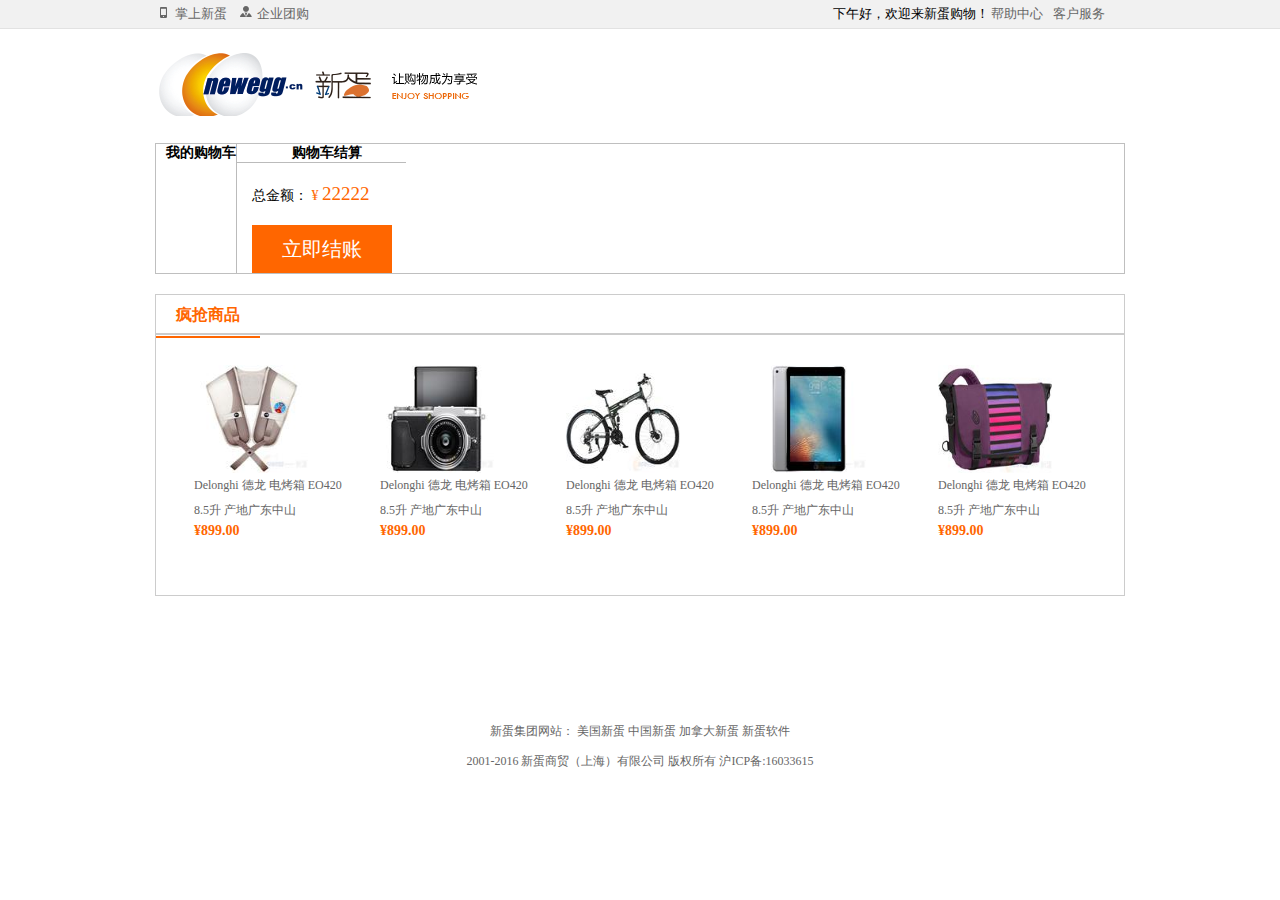
<file: car.html>
<!DOCTYPE html>
<html>
	<head>
		<meta charset="UTF-8">
		<title>购物车</title>
		<link rel="stylesheet" type="text/css" href="css/car.css"/>
	</head>
	<body>
		<div id="logIn">
			<div id="topNav">
				<div class="content">
					<div class="topRight">
						<ul class="order">
							<li><a href="javascript:;" class="js">帮助中心</a></li>
							<li><a href="javascript:;" class="os">客户服务</a></li>
						</ul>
						<div class="welcom">
							<span>下午好，欢迎来新蛋购物！</span>
						</div>
					</div>
					<ul class="topLeft">
						<li><a href="javascript:;" class="topA1">掌上新蛋</a></li>
						<li><a href="javascript:;" class="topA2">企业团购</a></li>
					</ul>
				</div>
			</div>
			<div id="logo">
				<div class="content">
					<a href="javascript:;" class="ar"><img src="img/topIcon/logo.png"/></a>
				</div>
			</div>
		
		
		<div id="middle">
			<div class="content">
				<div class="tabbox">
					
				
				<table style="word-break:break-all;border-collapse:collapse;">
				<tr>
					<th  align="left">
						<span class="margl">
							我的购物车
						</span>
					</th>
					<th class="tablb">
						<span class="margl">
							购物车结算
						</span>
					</th>
				</tr>
				<tr>
					<td height="100">
						<table class="tabtb tabappend">
							<!--<tr class="tabbb">
							<td width="60" height="32">
								<input type="checkbox" name="" id="" value="" class="margl"/>
								全选
							</td>
							<td>商品名称</td>
							<td align="center" width="100">单价</td>
							<td align="center" width="70">数量</td>
							<td align="center" width="96">小计</td>
							<td align="center" width="80">操作</td>
						</tr>
						<tr class="tabtb" style="border: 1px solid black;">
							<td width="70" height="32" class="cent">
								<input type="checkbox" name="" id="" value="" class="sortcheck"/>
							</td>
							<td>
								<table>
									<tr>
										<td width="80"><a href="javascript:;"><img src="img/oversease/bigSamll/watch1.jpg"/></a></td>
										<td>
											<div class="information">
												<a href="javascript:;">
													APPLE 苹果 iPhone7 A1660 金色 128G 移动联通电信4G手机 [ 机身内存：128G | 颜色：金色 ]
												</a>
											</div>
										</td>
									</tr>
								</table>
							</td>
							<td align="center" width="100">¥5988.00</td>
							<td align="center" width="70">
								<input type="" name="" id="" value="1" class="num"/>
								<span class="spancs">
									<span class="span ics">
									+
									</span>
									<span class="span des">
									-
									</span>
								</span>
							</td>
							<td align="center" width="96" class="smalladd">
								<span>
									¥
								</span>
								<span class="money">
									20000
								</span>
							</td>
							<td align="center" width="80">
								<div class="remo">
									<a href="javascript:;">删除</a>
								</div>
							</td>
						</tr>-->
						</table>
					</td>
					<td valign="top" class="tabtb tablb" width="169">
						<p class="allmoney">
							<span>
								总金额：
								<span class="color">¥</span>
							</span>
							<span id="allmoney" class="color">
								22222
							</span>
						</p>
						<p>
							<span class="liji">立即结账</span>
						</p>
					</td>
				</tr>
				</table>
				</div>
			</div>
		</div>
		<div id="hotcrazy">
			<div class="content">
				<div class="hc">
					<div class="hcTop">
						<span class="">
							疯抢商品
						</span>
					</div>
					<div class="hcBottom">
						<ul class="ul1">
							<li>
								<p class="img">
									<a href="javascript:;">
										<img src="img/middleIcon/carousel/a0o-2gd-1nw_03.jpg"/>
									</a>
								</p>
								<p class="title">
									<a href="javascript:;">
									Delonghi 德龙 电烤箱 EO420 8.5升 产地广东中山
									</a>
								</p>
								<p class="price">
									¥899.00
								</p>
							</li>
							<li>
								<p class="img">
									<a href="javascript:;">
										<img src="img/middleIcon/carousel/a04-112-62z-02.jpg"/>
									</a>
								</p>
								<p class="title">
									<a href="javascript:;">
									Delonghi 德龙 电烤箱 EO420 8.5升 产地广东中山
									</a>
								</p>
								<p class="price">
									¥899.00
								</p>
							</li>
							<li>
								<p class="img">
									<a href="javascript:;">
										<img src="img/middleIcon/carousel/a0y-2t3-072n01.jpg"/>
									</a>
								</p>
								<p class="title">
									<a href="javascript:;">
									Delonghi 德龙 电烤箱 EO420 8.5升 产地广东中山
									</a>
								</p>
								<p class="price">
									¥899.00
								</p>
							</li>
							<li>
								<p class="img">
									<a href="javascript:;">
										<img src="img/middleIcon/carousel/a1o-184-01h.jpg"/>
									</a>
								</p>
								<p class="title">
									<a href="javascript:;">
									Delonghi 德龙 电烤箱 EO420 8.5升 产地广东中山
									</a>
								</p>
								<p class="price">
									¥899.00
								</p>
							</li>
							<li>
								<p class="img">
									<a href="javascript:;">
										<img src="img/oversease/sea11.jpg"/>
									</a>
								</p>
								<p class="title">
									<a href="javascript:;">
									Delonghi 德龙 电烤箱 EO420 8.5升 产地广东中山
									</a>
								</p>
								<p class="price">
									¥899.00
								</p>
							</li>
						</ul>
					</div>
				</div>
			</div>
		</div>
			<div id="footer">
				<div class="content">
					<div class="footCopy">
						<p class="p2">
							新蛋集团网站：
							<a href="javascript:;">美国新蛋</a>
							<a href="javascript:;">中国新蛋</a>
							<a href="javascript:;">加拿大新蛋</a>
							<a href="javascript:;">新蛋软件</a>
						</p>
						<p class="p2">
							 2001-2016 新蛋商贸（上海）有限公司 版权所有 
							<a href="javascript:;">沪ICP备:16033615</a>
						</p>
						
					</div>
				</div>
			</div>
		</div>
		<script src="js/jquery-1.11.3.js" type="text/javascript" charset="utf-8"></script>
		<script src="js/cookie.js" type="text/javascript" charset="utf-8"></script>
		<script src="js/car.js" type="text/javascript" charset="utf-8"></script>
	</body>
</html>
</file>
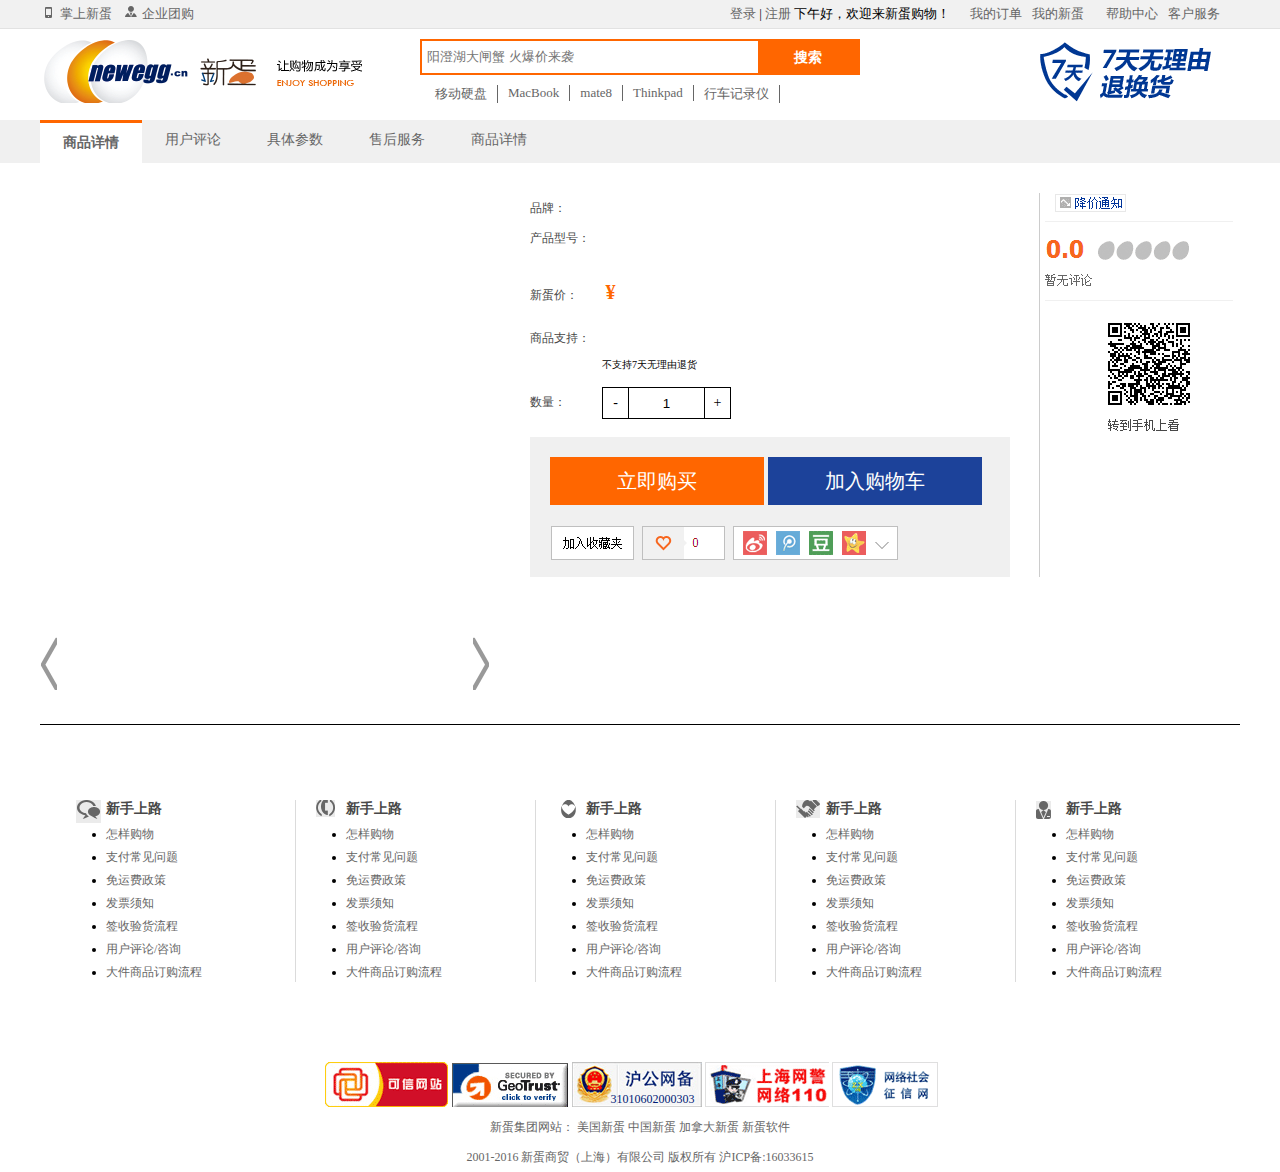
<file: detail.html>
<!DOCTYPE html>
<html>
	<head>
		<meta charset="UTF-8">
		<title>详情页</title>
		<link rel="stylesheet" type="text/css" href="css/detail.css"/>
	</head>
	<body>
		<div id="overseas">
			<div id="topNav">
				<div class="content">
					<div class="topRight">
						<ul class="order">
							<li><a href="javascript:;" class="js">我的订单</a></li>
							<li><a href="javascript:;" class="os">我的新蛋</a></li>
							<li><a href="javascript:;" class="js">帮助中心</a></li>
							<li><a href="javascript:;" class="os">客户服务</a></li>
						</ul>
						<div class="welcom">
							<a href="logIn.html">登录</a>
							|
							<a href="register.html">注册</a>
							<span>下午好，欢迎来新蛋购物！</span>
						</div>
					</div>
					<ul class="topLeft">
						<li><a href="javascript:;" class="topA1">掌上新蛋</a></li>
						<li><a href="javascript:;" class="topA2">企业团购</a></li>
					</ul>
				</div>
			</div><!--topNav-->
			<div id="topSearch">
				<div class="content">
					<a href="javascript:;" class="ar"><img src="img/topIcon/7day.png"/></a>
					
					<a href="javascript:;" class="al"><img src="img/topIcon/logo.png"/></a>
					<div class="topSearchCenter">
						<p class="p1">
							<input type="text" name="" id="" placeholder="阳澄湖大闸蟹 火爆价来袭" />
							<a href="javascript:;">搜索</a>
						</p>
						<p class="p2">
							<a href="javascript:;">移动硬盘</a>
							<a href="javascript:;">MacBook</a>
							<a href="javascript:;">mate8</a>
							<a href="javascript:;">Thinkpad</a>
							<a href="javascript:;">行车记录仪</a>
						</p>
					</div>
				</div>
			</div><!--topSearch-->
			<!--middle------------------------------------------>
			<div id="middle">
				<div class="topNav topNavDis1">
					<div class="content">
						<ul class="navList">
							<li class="navBg"><a href="javascript:;">商品详情</a></li>
							<li><a href="javascript:;">用户评论</a></li>
							<li><a href="javascript:;">具体参数</a></li>
							<li><a href="javascript:;">售后服务</a></li>
							<li><a href="javascript:;">商品详情</a></li>
						</ul>
					</div>
				</div>
				<div class="topNav topNavDis">
					<div class="content">
						<ul class="navList">
							<li class="navBg"><a href="javascript:;" class="fbg">商品详情</a></li>
							<li><a href="javascript:;">用户评论</a></li>
							<li><a href="javascript:;">具体参数</a></li>
							<li><a href="javascript:;">售后服务</a></li>
							<li><a href="javascript:;">商品详情</a></li>
						</ul>
					</div>
				</div>
				<div class="content">
					<div class="wrap">
						<div id="tab1">
							<div class="topCont">
								<div class="topContLeft">
									<div class="big">
										<!--<img src="img/oversease/bigSamll/watch11.jpg"/>
										<img src="img/oversease/bigSamll/watch22.jpg"/>
										<img src="img/oversease/bigSamll/watch33.jpg"/>
										<img src="img/oversease/bigSamll/watch44.jpg"/>
										<img src="img/oversease/bigSamll/watch55.jpg"/>-->
										<!--<div class="smallmove"></div><div class="bigfixpic"></div>-->
										
									</div>
									<div class="small">
										<div class="smalllist">
											<ul>
												<!--<li>
													<a href="javascript:;">
													<img src="img/oversease/bigSamll/watch1.jpg"/>
													</a>
												</li>
												<li>
													<a href="javascript:;">
													<img src="img/oversease/bigSamll/watch2.jpg"/>
													</a>
												</li>
												<li>
													<a href="javascript:;">
													<img src="img/oversease/bigSamll/watch3.jpg"/>
													</a>
												</li>
												<li>
													<a href="javascript:;">
													<img src="img/oversease/bigSamll/watch4.jpg"/>
													</a>
												</li>
												<li>
													<a href="javascript:;">
													<img src="img/oversease/bigSamll/watch5.jpg"/>
													</a>
												</li>-->
											</ul>
										</div>
										<span id="left">
										</span>
										<span id="right">
										</span>
									</div>
								
								</div>
									
								<!--topContLeft-->
								<div class="topContRight">
									<h2>
										<!--头戴耳机-->
									</h2>
									<div class="explain">
										<p class="brand hei">
											<span class="intro">
												品牌：
											</span>
											<span class="aft">
												<!--你好-->
											</span>
										</p>
										<p class="typeNum hei">
											<span class="intro">
												产品型号：
											</span>
											<span class="aft">
												<!--你好-->
											</span>
										</p>
										<p class="pprice">
											<span class="intro">
												新蛋价：
											</span>
											<span class="yuan">
												¥
											</span>
											<span class="salepri">
												<!--¥222.00-->
											</span>
										</p>
										<p class="support">
											<span class="intro">
												商品支持：
											</span>
											<span class="reason">
												不支持7天无理由退货
											</span>
										</p>
										<p class="num hei">
											<span class="intro">
												数量：
											</span>
											<span id="des" class="insert">
												-
											</span>
											<input type="text" name="num" id="num" value="1"  maxlength="3"/>
											<span id="isc" class="insert">
												+
											</span>
										</p>
										<div class="buy">
											<div class="nowBuy" id="rightNowBuy">
													立即购买
											</div>
											<div class="nowBuy" id="insertCars">
												加入购物车
											</div>
											<div class="in">
												<a href="javascript:;">
												<img src="img/detail/in.png"/>
												</a>
											</div>
										</div>
									</div>
									<div class="reputation">
										
											<img src="img/detail/pho.png"/>
										
									</div>
								</div>
							</div>
						</div>
					</div>
				</div>
			</div>
		
			<!--middle---------------------------------------------->
			<!--footer-->
				<div id="footer">
				<div class="content">
					<div class="footList">
						<dl>
							<dt>新手上路</dt>
							<dd>
								<ul>
									<li><a href="javascript:;" target="_blank" title='怎样购物'>怎样购物</a></li>
								    <li><a href="javascript:;" target="_blank" title='支付常见问题'>支付常见问题</a></li>
								    <li><a href="javascript:;" target="_blank" title='免运费政策'>免运费政策</a></li>
								    <li><a href="javascript:;" target="_blank" title='发票须知'>发票须知</a></li>
								    <li><a href="javascript:;" target="_blank" title='签收验货流程'>签收验货流程</a></li>
								    <li><a href="javascript:;" target="_blank" title='用户评论/咨询'>用户评论/咨询</a></li>
								    <li><a href="javascript:;" target="_blank" title='大件商品订购流程'>大件商品订购流程</a></li>
								</ul>
							</dd>
						</dl>
						<dl>
							<dt>新手上路</dt>
							<dd>
								<ul>
									<li><a href="javascript:;" target="_blank" title='怎样购物'>怎样购物</a></li>
								    <li><a href="javascript:;" target="_blank" title='支付常见问题'>支付常见问题</a></li>
								    <li><a href="javascript:;" target="_blank" title='免运费政策'>免运费政策</a></li>
								    <li><a href="javascript:;" target="_blank" title='发票须知'>发票须知</a></li>
								    <li><a href="javascript:;" target="_blank" title='签收验货流程'>签收验货流程</a></li>
								    <li><a href="javascript:;" target="_blank" title='用户评论/咨询'>用户评论/咨询</a></li>
								    <li><a href="javascript:;" target="_blank" title='大件商品订购流程'>大件商品订购流程</a></li>
								</ul>
							</dd>
						</dl>
						<dl>
							<dt>新手上路</dt>
							<dd>
								<ul>
									<li><a href="javascript:;" target="_blank" title='怎样购物'>怎样购物</a></li>
								    <li><a href="javascript:;" target="_blank" title='支付常见问题'>支付常见问题</a></li>
								    <li><a href="javascript:;" target="_blank" title='免运费政策'>免运费政策</a></li>
								    <li><a href="javascript:;" target="_blank" title='发票须知'>发票须知</a></li>
								    <li><a href="javascript:;" target="_blank" title='签收验货流程'>签收验货流程</a></li>
								    <li><a href="javascript:;" target="_blank" title='用户评论/咨询'>用户评论/咨询</a></li>
								    <li><a href="javascript:;" target="_blank" title='大件商品订购流程'>大件商品订购流程</a></li>
								</ul>
							</dd>
						</dl>
						<dl>
							<dt>新手上路</dt>
							<dd>
								<ul>
									<li><a href="javascript:;" target="_blank" title='怎样购物'>怎样购物</a></li>
								    <li><a href="javascript:;" target="_blank" title='支付常见问题'>支付常见问题</a></li>
								    <li><a href="javascript:;" target="_blank" title='免运费政策'>免运费政策</a></li>
								    <li><a href="javascript:;" target="_blank" title='发票须知'>发票须知</a></li>
								    <li><a href="javascript:;" target="_blank" title='签收验货流程'>签收验货流程</a></li>
								    <li><a href="javascript:;" target="_blank" title='用户评论/咨询'>用户评论/咨询</a></li>
								    <li><a href="javascript:;" target="_blank" title='大件商品订购流程'>大件商品订购流程</a></li>
								</ul>
							</dd>
						</dl>
						<dl class="lastDl">
							<dt>新手上路</dt>
							<dd>
								<ul>
									<li><a href="javascript:;" target="_blank" title='怎样购物'>怎样购物</a></li>
								    <li><a href="javascript:;" target="_blank" title='支付常见问题'>支付常见问题</a></li>
								    <li><a href="javascript:;" target="_blank" title='免运费政策'>免运费政策</a></li>
								    <li><a href="javascript:;" target="_blank" title='发票须知'>发票须知</a></li>
								    <li><a href="javascript:;" target="_blank" title='签收验货流程'>签收验货流程</a></li>
								    <li><a href="javascript:;" target="_blank" title='用户评论/咨询'>用户评论/咨询</a></li>
								    <li><a href="javascript:;" target="_blank" title='大件商品订购流程'>大件商品订购流程</a></li>
								</ul>
							</dd>
						</dl>
					</div>
					<div class="footCopy">
						<p class="p1">
							<a href="javascript:;"></a>
							<a href="javascript:;"></a>
							<a href="javascript:;"><span>
								31010602000303
							</span></a>
							<a href="javascript:;"></a>
							<a href="javascript:;"></a>
						</p>
						<p class="p2">
							新蛋集团网站：
							<a href="javascript:;">美国新蛋</a>
							<a href="javascript:;">中国新蛋</a>
							<a href="javascript:;">加拿大新蛋</a>
							<a href="javascript:;">新蛋软件</a>
						</p>
						<p class="p2">
							 2001-2016 新蛋商贸（上海）有限公司 版权所有 
							<a href="javascript:;">沪ICP备:16033615</a>
						</p>
						
					</div>
				</div>
			</div>
		
		</div>
		<script src="js/jquery-1.11.3.js" type="text/javascript" charset="utf-8"></script>
		<script src="js/cookie.js" type="text/javascript" charset="utf-8"></script>
		<script src="js/detail.js" type="text/javascript" charset="utf-8"></script>
	</body>
</html>
</file>
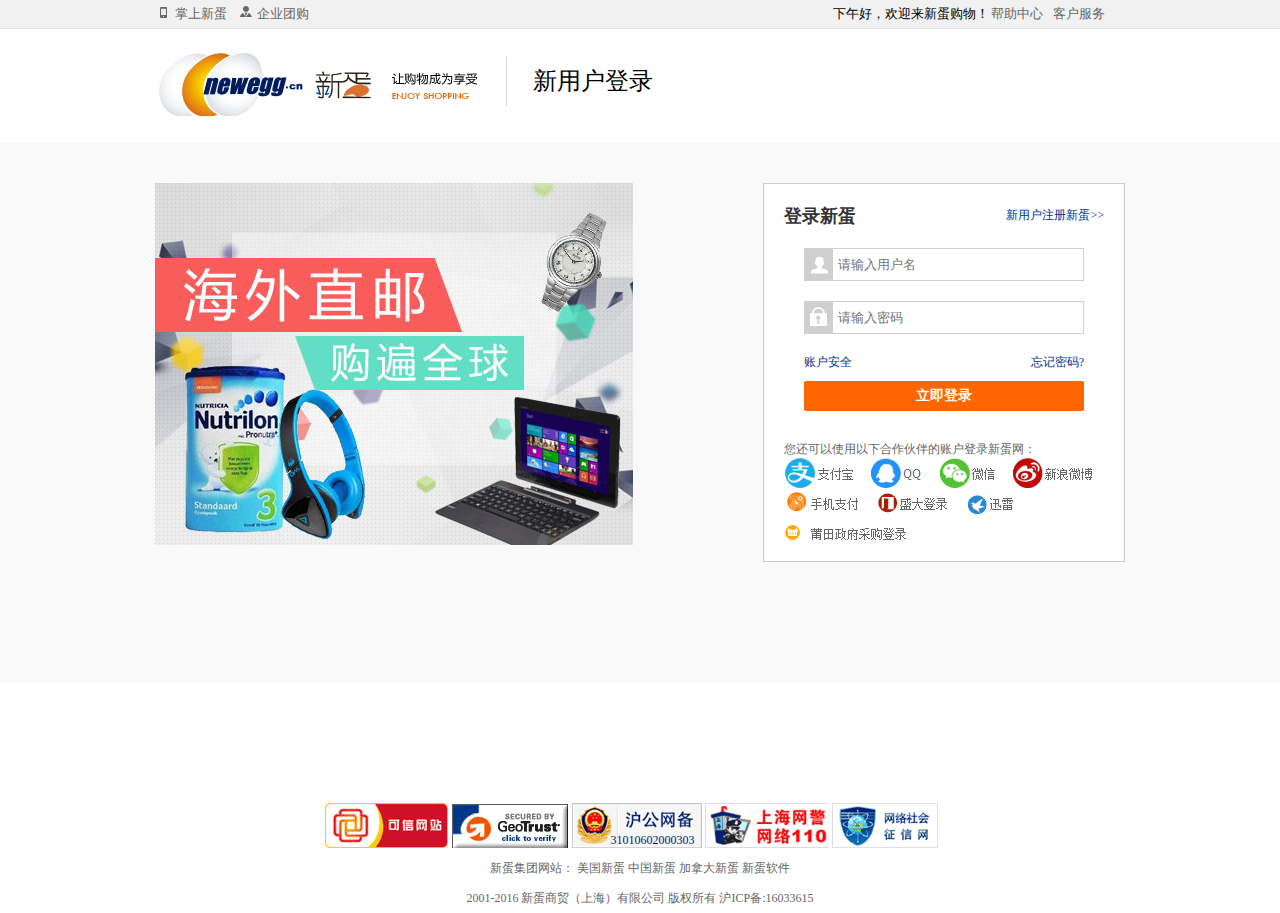
<file: logIn.html>
<!DOCTYPE html>
<html>
	<head>
		<meta charset="UTF-8">
		<title>登录</title>
		<link rel="stylesheet" type="text/css" href="css/logIn.css"/>
	</head>
	<body>
		<div id="logIn">
			<div id="topNav">
				<div class="content">
					<div class="topRight">
						<ul class="order">
							<li><a href="javascript:;" class="js">帮助中心</a></li>
							<li><a href="javascript:;" class="os">客户服务</a></li>
						</ul>
						<div class="welcom">
							<span>下午好，欢迎来新蛋购物！</span>
						</div>
					</div>
					<ul class="topLeft">
						<li><a href="javascript:;" class="topA1">掌上新蛋</a></li>
						<li><a href="javascript:;" class="topA2">企业团购</a></li>
					</ul>
				</div>
			</div>
			<div id="logo">
				<div class="content">
					<a href="javascript:;" class="ar"><img src="img/topIcon/logo.png"/></a>
					<span>新用户登录</span>
				</div>
			</div>
			<div id="beginLogin">
				<div class="content">
					<div class="left">
						<a href="javascript:;">
							<img src="img/logIn/2345_image_file_copy_7.jpg"/>
						</a>
					</div>
					<div class="right">
						<div class="rightTop">
							<h2>登录新蛋
								<a href="register.html" target="_self">
									新用户注册新蛋>>
								</a>
							</h2>
							<p class="text">
								<span class="span1"></span>
								<input type="text" name="user" id="user" placeholder="请输入用户名" />
								<span id="wrongUser">请输入正确的用户名</span>
							</p>
							<p class="text">
								<span class="span2"></span>
								<input type="password" name="pass" id="pass" placeholder="请输入密码" />
								<span id="wrongPass">请输入正确的密码</span>
							</p>
							<p class="forget">
								<a href="javascript:;" class="save">
									账户安全
								</a>
								<a href="javascript:;" class="fp">
									忘记密码?
								</a>
							</p>
							<p id="rightNow">
								立即登录
							</p>
						</div>
						<a href="javascript:;">
							<div class="rightBto">
							您还可以使用以下合作伙伴的账户登录新蛋网：
							</div>
						</a>
					</div>
				</div>
			</div>
			<div id="footer">
				<div class="content">
					<div class="footCopy">
						<p class="p1">
							<a href="javascript:;"></a>
							<a href="javascript:;"></a>
							<a href="javascript:;"><span>
								31010602000303
							</span></a>
							<a href="javascript:;"></a>
							<a href="javascript:;"></a>
						</p>
						<p class="p2">
							新蛋集团网站：
							<a href="javascript:;">美国新蛋</a>
							<a href="javascript:;">中国新蛋</a>
							<a href="javascript:;">加拿大新蛋</a>
							<a href="javascript:;">新蛋软件</a>
						</p>
						<p class="p2">
							 2001-2016 新蛋商贸（上海）有限公司 版权所有 
							<a href="javascript:;">沪ICP备:16033615</a>
						</p>
						
					</div>
				</div>
			</div>
		</div>
	<script src="js/login.js" type="text/javascript" charset="utf-8"></script>		
	</body>
</html>
</file>
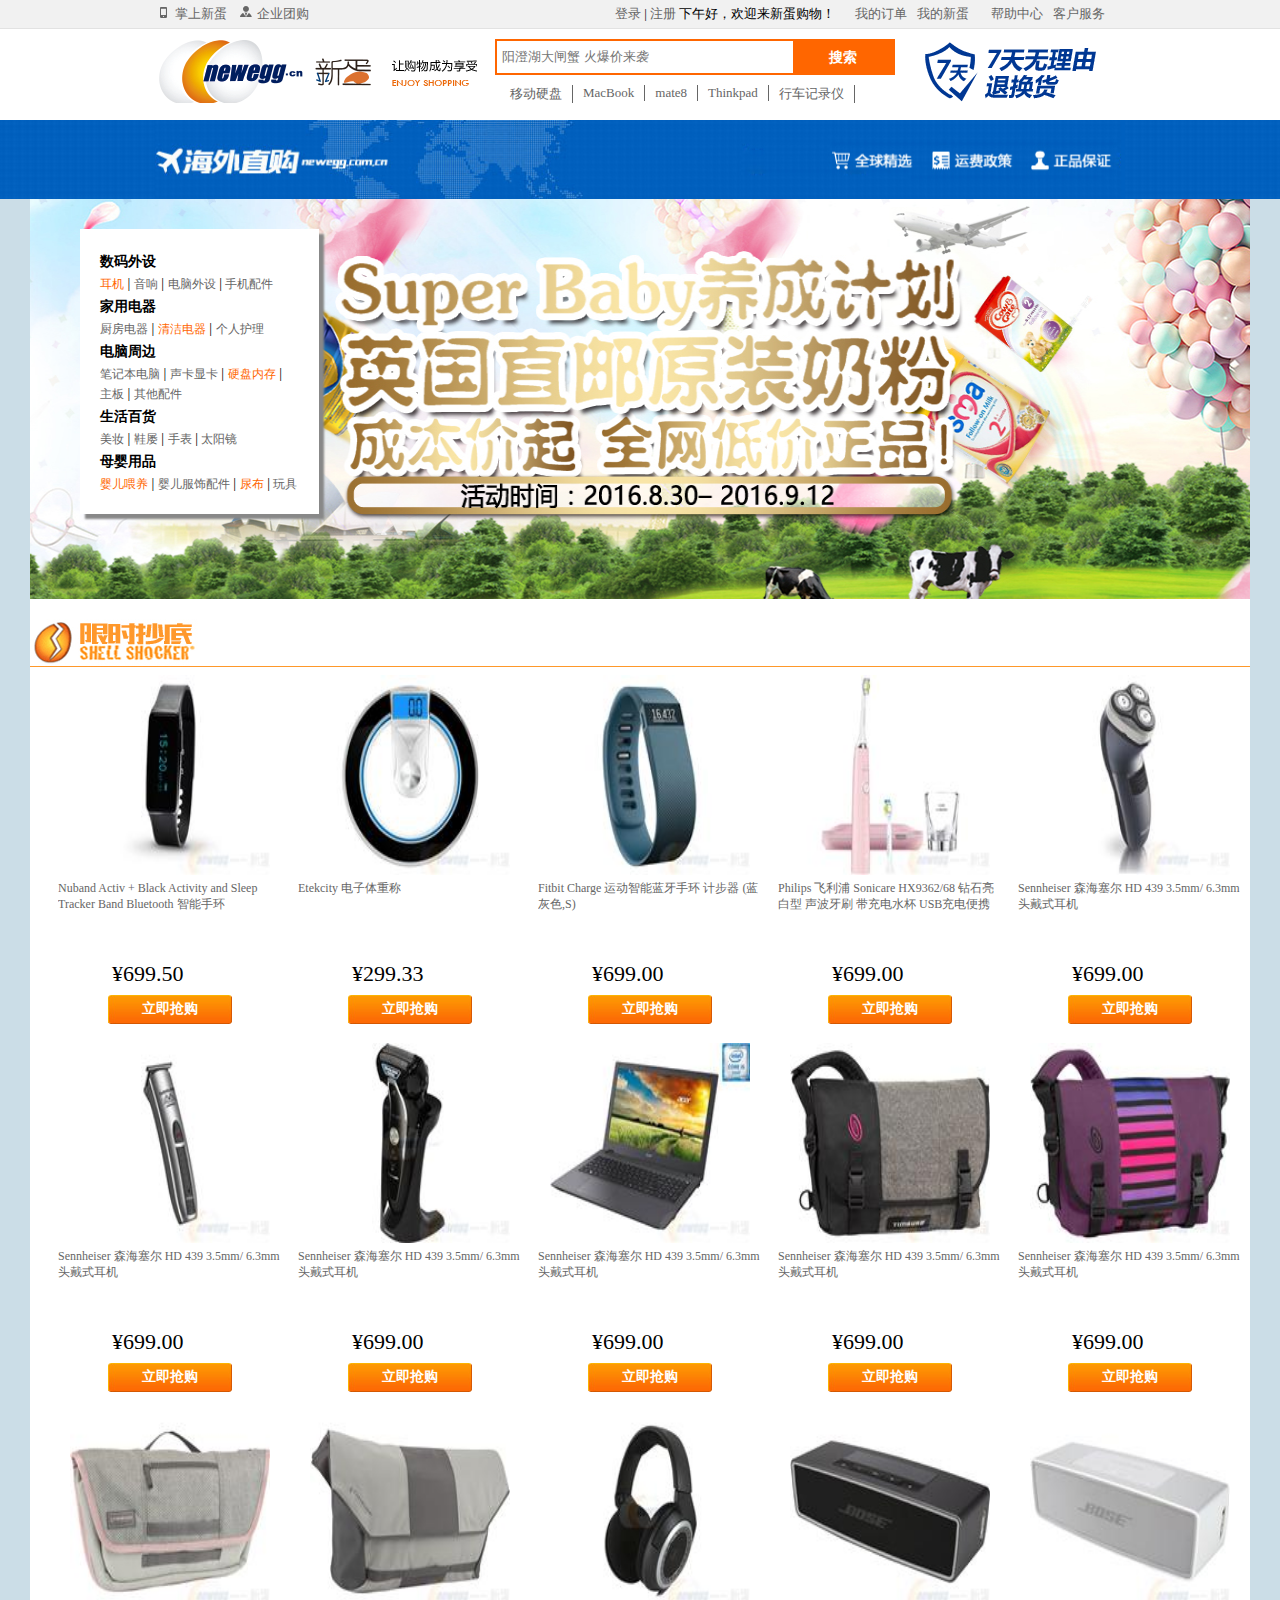
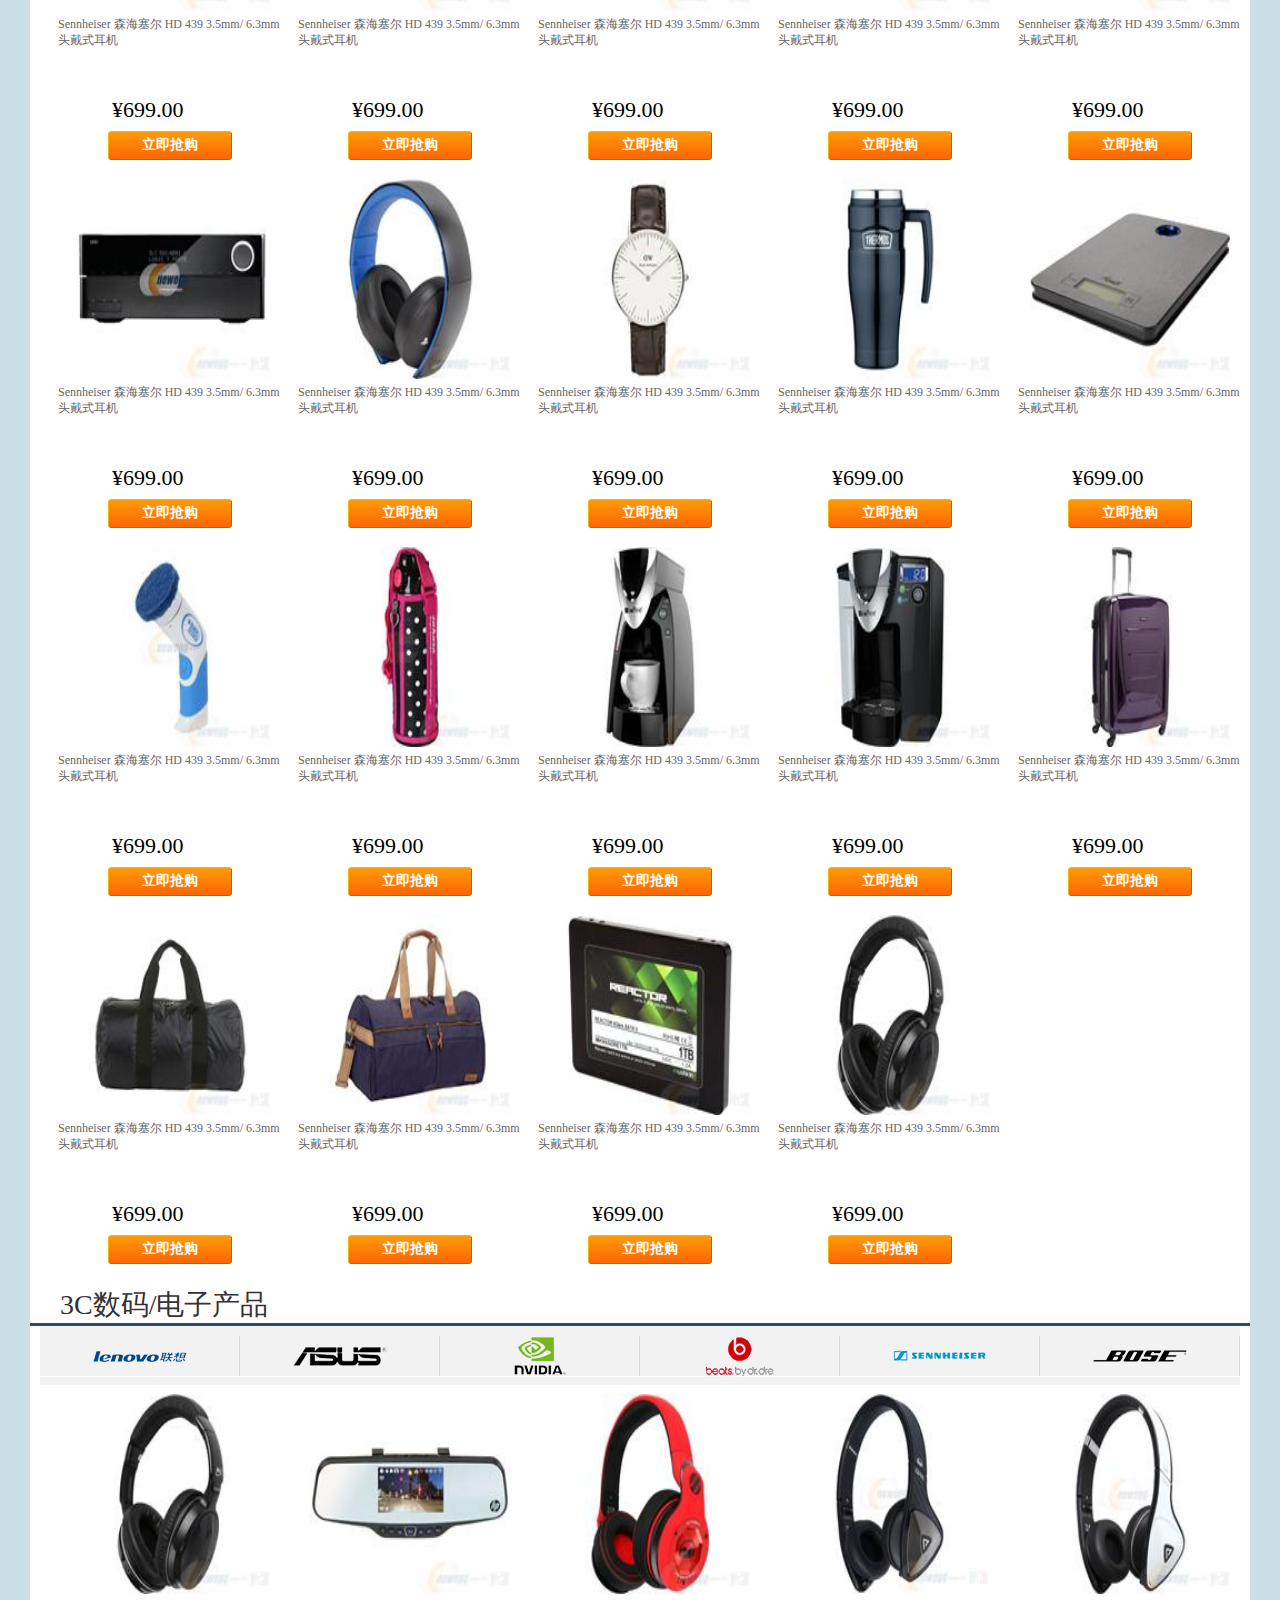
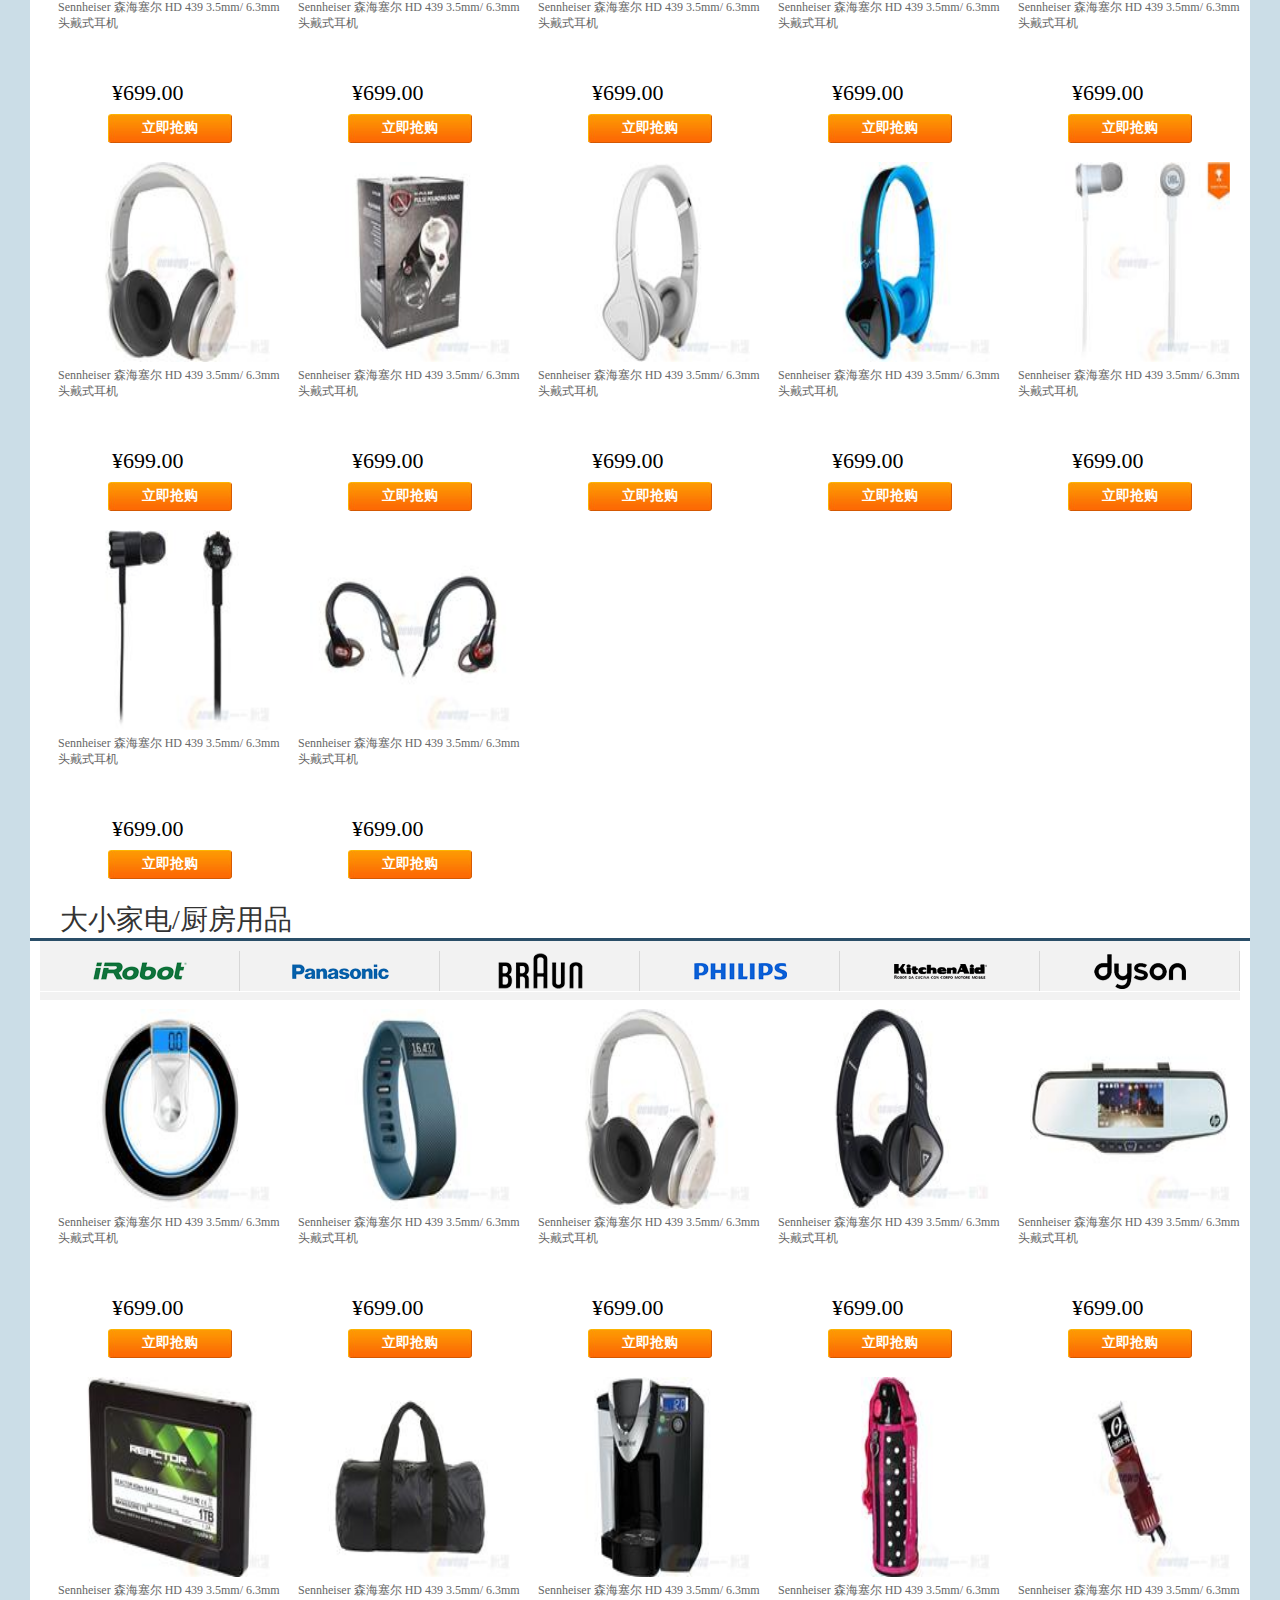
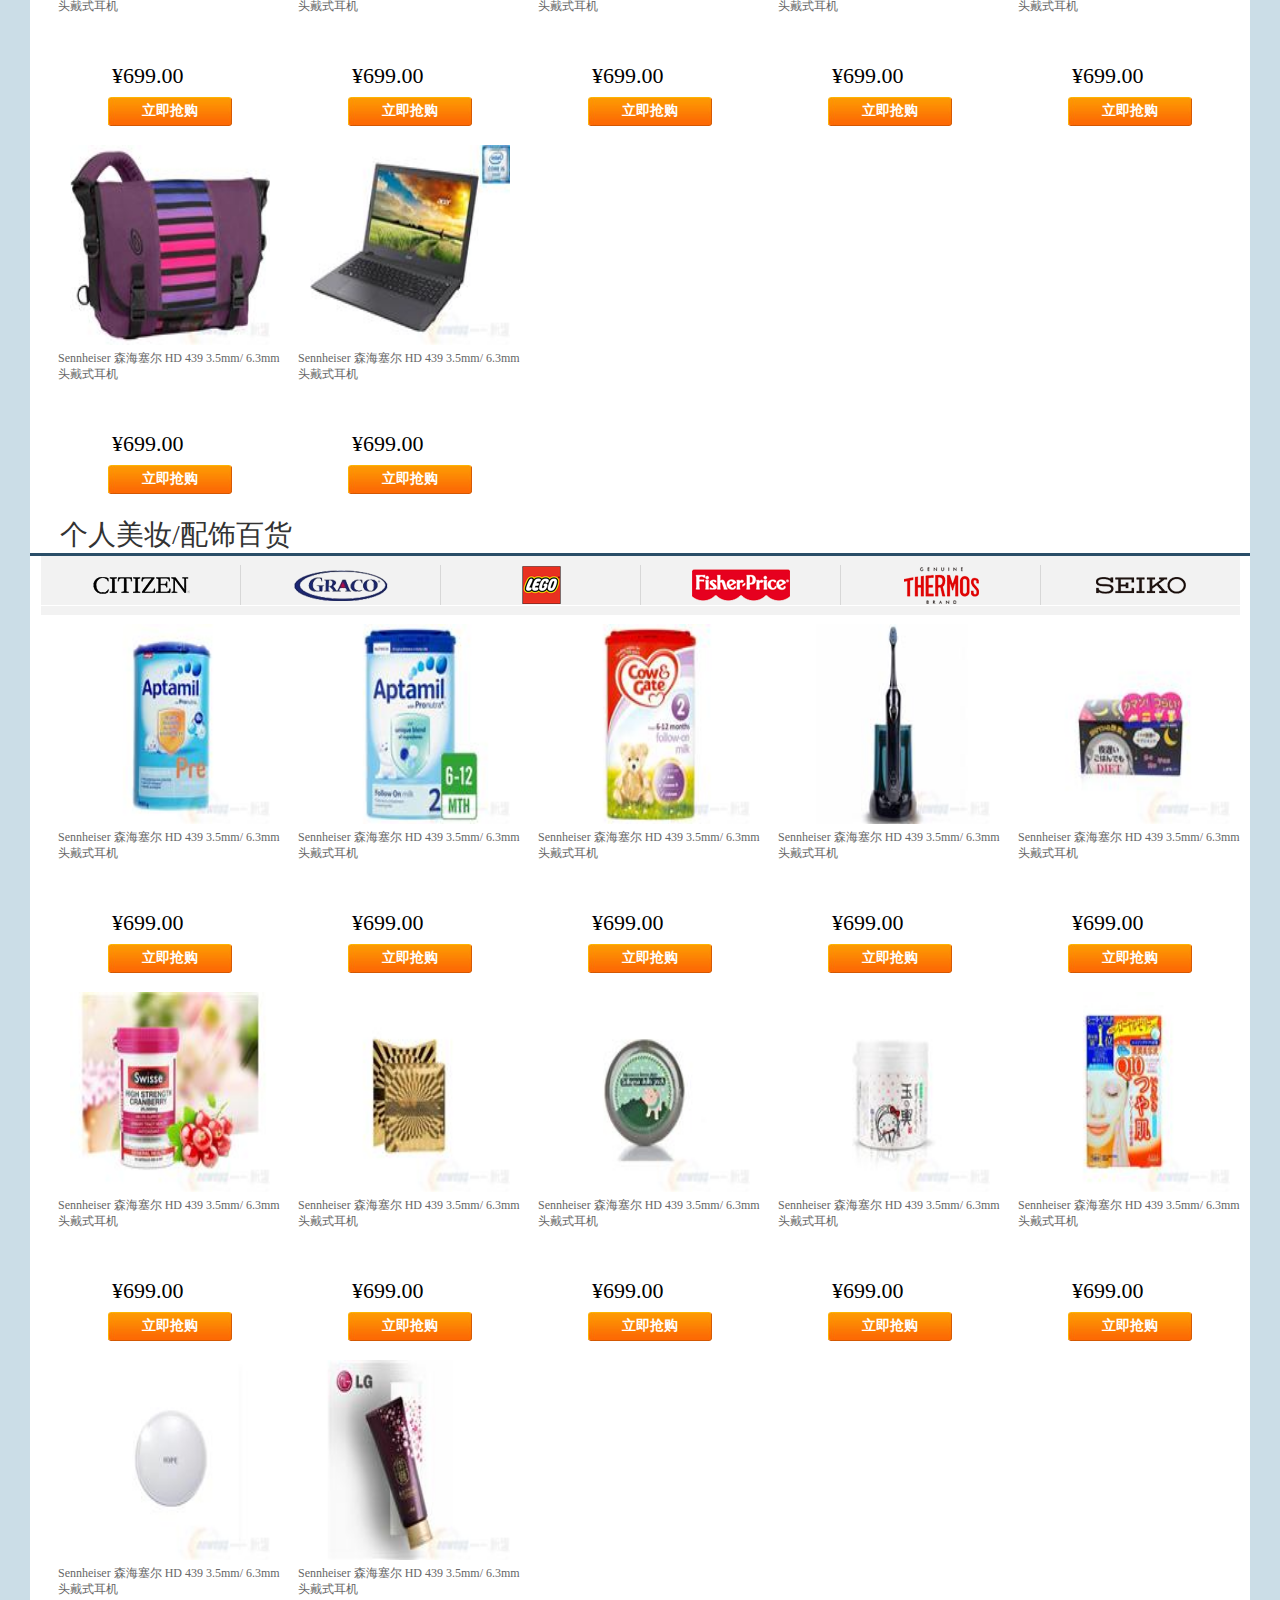
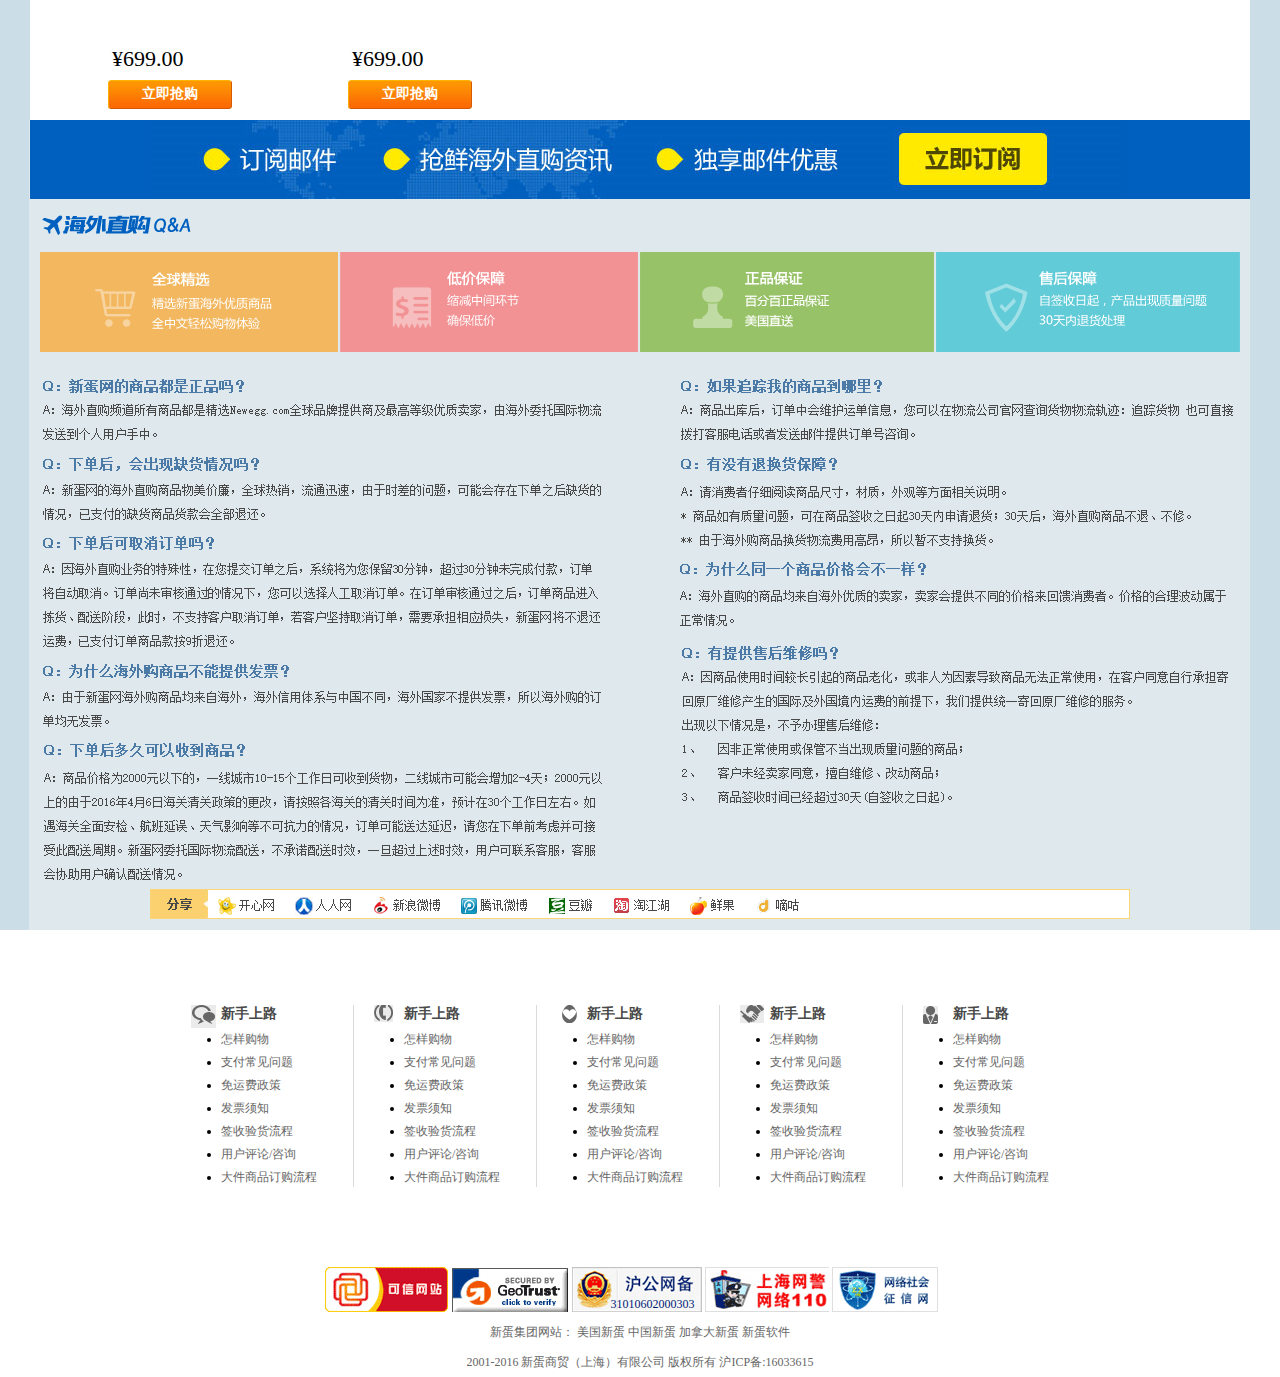
<file: overseas.html>
<!DOCTYPE html>
<html>
	<head>
		<meta charset="UTF-8">
		<title>海外购</title>
		<link rel="stylesheet" type="text/css" href="css/overseas.css"/>
	</head>
	<body>
		<div id="overseas">
			<div id="topNav">
				<div class="content">
					<div class="topRight">
						<ul class="order">
							<li><a href="javascript:;" class="js">我的订单</a></li>
							<li><a href="javascript:;" class="os">我的新蛋</a></li>
							<li><a href="javascript:;" class="js">帮助中心</a></li>
							<li><a href="javascript:;" class="os">客户服务</a></li>
						</ul>
						<div class="welcom">
							<a href="logIn.html">登录</a>
							|
							<a href="register.html">注册</a>
							<span>下午好，欢迎来新蛋购物！</span>
						</div>
					</div>
					<ul class="topLeft">
						<li><a href="javascript:;" class="topA1">掌上新蛋</a></li>
						<li><a href="javascript:;" class="topA2">企业团购</a></li>
					</ul>
				</div>
			</div><!--topNav-->
			<div id="topSearch">
				<div class="content">
					<a href="javascript:;" class="ar"><img src="img/topIcon/7day.png"/></a>
					
					<a href="javascript:;" class="al"><img src="img/topIcon/logo.png"/></a>
					<div class="topSearchCenter">
						<p class="p1">
							<input type="text" name="" id="" placeholder="阳澄湖大闸蟹 火爆价来袭" />
							<a href="javascript:;">搜索</a>
						</p>
						<p class="p2">
							<a href="javascript:;">移动硬盘</a>
							<a href="javascript:;">MacBook</a>
							<a href="javascript:;">mate8</a>
							<a href="javascript:;">Thinkpad</a>
							<a href="javascript:;">行车记录仪</a>
						</p>
					</div>
				</div>
			</div><!--topSearch-->
			<div id="blue">
				<div class="content">
					<img src="img/oversease/bluebg.jpg"/>
				</div>
			</div>
			<div id="banner">
				<div class="contentSeas">
					<div class="bannerpic">
						<ul class="bannList">
							<li><img src="img/oversease/seasbg1.jpg"/></li>
							<li></li><img src="img/oversease/seasbg2.jpg"/></li>
						</ul>
					</div>
					<div class="menu">
						<div class="msort">
							<h3>数码外设</h3>
							<span>
								<a href="javascript:;" class="color">耳机</a>
							</span>
							<span>|</span>
							<span>
								<a href="javascript:;">音响</a>
							</span>
							<span>|</span>
							<span>
								<a href="javascript:;">电脑外设</a>
							</span>
							<span>|</span>
							<span>
								<a href="javascript:;">手机配件</a>
							</span>
							<h3>家用电器</h3>
							<span>
								<a href="javascript:;">厨房电器</a>
							</span>
							<span>|</span>
							<span>
								<a href="javascript:;" class="color">清洁电器</a>
							</span>
							<span>|</span>
							<span>
								<a href="javascript:;">个人护理</a>
							</span>
							<h3>电脑周边</h3>
							<span>
								<a href="javascript:;">笔记本电脑</a>
							</span>
							<span>|</span>
							<span>
								<a href="javascript:;">声卡显卡</a>
							</span>
							<span>|</span>
							<span>
								<a href="javascript:;" class="color">硬盘内存</a>
							</span>
							<span>|</span>
							<span>
								<a href="javascript:;">主板</a>
							</span>
							<span>|</span>
							<span>
								<a href="javascript:;">其他配件</a>
							</span>
							<h3>生活百货</h3>
							<span>
								<a href="javascript:;">美妆</a>
							</span>
							<span>|</span>
							<span>
								<a href="javascript:;">鞋屡</a>
							</span>
							<span>|</span>
							<span>
								<a href="javascript:;">手表</a>
							</span>
							<span>|</span>
							<span>
								<a href="javascript:;">太阳镜</a>
							</span>
							<h3>母婴用品</h3>
							<span>
								<a href="javascript:;" class="color">婴儿喂养</a>
							</span>
							<span>|</span>
							<span>
								<a href="javascript:;">婴儿服饰配件</a>
							</span>
							<span>|</span>
							<span>
								<a href="javascript:;" class="color">尿布</a>
							</span>
							<span>|</span>
							<span>
								<a href="javascript:;">玩具</a>
							</span>
						</div>
					</div>
				</div>
			</div>
			
			<div id="middle">
				<div class="contentSeas">
					<div class="floor floor1">
						<div class="top">
						</div>
						<div class="main">
							<!--
								楼层：1
							-->
							<!--<dl>
								<dt>
									<a href="###">
										<img src="img/oversease/sea1.jpg"/>
									</a>
								</dt>
								<dd class="pdinfo">
									<p class="info">
										<a href="###">
        									Sennheiser 森海塞尔 HD 439 3.5mm/ 6.3mm 头戴式耳机
										</a>
									</p>
									<p class="prom"></p>
									<p class="extraIcon"></p>
								</dd>
								<dd class="price">
									<strong>
										<span id="">
										¥2222
										</span>
									</strong>
								</dd>
								<dd class="rightNow">
									<a href="###">
										立即抢购
									</a>
								</dd>
							</dl>-->

						</div>	
					</div>
					
					<div class="floor floor2">
						<div class="top">
							3C数码/电子产品
						</div>
						<div class="floorlogo">
							<a href="javascript:;"></a>
							<a href="javascript:;"></a>
							<a href="javascript:;"></a>
							<a href="javascript:;"></a>
							<a href="javascript:;"></a>
							<a href="javascript:;"></a>
						</div>
						<div class="main">
						</div>	
					</div>
					<div class="floor floor3">
						<div class="top">
							大小家电/厨房用品
						</div>
						<div class="floorlogo">
							<a href="javascript:;"></a>
							<a href="javascript:;"></a>
							<a href="javascript:;"></a>
							<a href="javascript:;"></a>
							<a href="javascript:;"></a>
							<a href="javascript:;"></a>
						</div>
						<div class="main">
						</div>	
					</div>
					<div class="floor floor4">
						<div class="top">
							个人美妆/配饰百货
						</div>
						<div class="floorlogo">
							<a href="javascript:;"></a>
							<a href="javascript:;"></a>
							<a href="javascript:;"></a>
							<a href="javascript:;"></a>
							<a href="javascript:;"></a>
							<a href="javascript:;"></a>
						</div>
						<div class="main">
						</div>	
					</div>
					<div class="infor">
						<img src="img/oversease/seainfor.png"/>
					</div>
					<!--floor2-->
				</div>
			</div>
			<!--footer-->
				<div id="footer">
				<div class="content">
					<div class="footList">
						<dl>
							<dt>新手上路</dt>
							<dd>
								<ul>
									<li><a href="javascript:;" target="_blank" title='怎样购物'>怎样购物</a></li>
								    <li><a href="javascript:;" target="_blank" title='支付常见问题'>支付常见问题</a></li>
								    <li><a href="javascript:;" target="_blank" title='免运费政策'>免运费政策</a></li>
								    <li><a href="javascript:;" target="_blank" title='发票须知'>发票须知</a></li>
								    <li><a href="javascript:;" target="_blank" title='签收验货流程'>签收验货流程</a></li>
								    <li><a href="javascript:;" target="_blank" title='用户评论/咨询'>用户评论/咨询</a></li>
								    <li><a href="javascript:;" target="_blank" title='大件商品订购流程'>大件商品订购流程</a></li>
								</ul>
							</dd>
						</dl>
						<dl>
							<dt>新手上路</dt>
							<dd>
								<ul>
									<li><a href="javascript:;" target="_blank" title='怎样购物'>怎样购物</a></li>
								    <li><a href="javascript:;" target="_blank" title='支付常见问题'>支付常见问题</a></li>
								    <li><a href="javascript:;" target="_blank" title='免运费政策'>免运费政策</a></li>
								    <li><a href="javascript:;" target="_blank" title='发票须知'>发票须知</a></li>
								    <li><a href="javascript:;" target="_blank" title='签收验货流程'>签收验货流程</a></li>
								    <li><a href="javascript:;" target="_blank" title='用户评论/咨询'>用户评论/咨询</a></li>
								    <li><a href="javascript:;" target="_blank" title='大件商品订购流程'>大件商品订购流程</a></li>
								</ul>
							</dd>
						</dl>
						<dl>
							<dt>新手上路</dt>
							<dd>
								<ul>
									<li><a href="javascript:;" target="_blank" title='怎样购物'>怎样购物</a></li>
								    <li><a href="javascript:;" target="_blank" title='支付常见问题'>支付常见问题</a></li>
								    <li><a href="javascript:;" target="_blank" title='免运费政策'>免运费政策</a></li>
								    <li><a href="javascript:;" target="_blank" title='发票须知'>发票须知</a></li>
								    <li><a href="javascript:;" target="_blank" title='签收验货流程'>签收验货流程</a></li>
								    <li><a href="javascript:;" target="_blank" title='用户评论/咨询'>用户评论/咨询</a></li>
								    <li><a href="javascript:;" target="_blank" title='大件商品订购流程'>大件商品订购流程</a></li>
								</ul>
							</dd>
						</dl>
						<dl>
							<dt>新手上路</dt>
							<dd>
								<ul>
									<li><a href="javascript:;" target="_blank" title='怎样购物'>怎样购物</a></li>
								    <li><a href="javascript:;" target="_blank" title='支付常见问题'>支付常见问题</a></li>
								    <li><a href="javascript:;" target="_blank" title='免运费政策'>免运费政策</a></li>
								    <li><a href="javascript:;" target="_blank" title='发票须知'>发票须知</a></li>
								    <li><a href="javascript:;" target="_blank" title='签收验货流程'>签收验货流程</a></li>
								    <li><a href="javascript:;" target="_blank" title='用户评论/咨询'>用户评论/咨询</a></li>
								    <li><a href="javascript:;" target="_blank" title='大件商品订购流程'>大件商品订购流程</a></li>
								</ul>
							</dd>
						</dl>
						<dl class="lastDl">
							<dt>新手上路</dt>
							<dd>
								<ul>
									<li><a href="javascript:;" target="_blank" title='怎样购物'>怎样购物</a></li>
								    <li><a href="javascript:;" target="_blank" title='支付常见问题'>支付常见问题</a></li>
								    <li><a href="javascript:;" target="_blank" title='免运费政策'>免运费政策</a></li>
								    <li><a href="javascript:;" target="_blank" title='发票须知'>发票须知</a></li>
								    <li><a href="javascript:;" target="_blank" title='签收验货流程'>签收验货流程</a></li>
								    <li><a href="javascript:;" target="_blank" title='用户评论/咨询'>用户评论/咨询</a></li>
								    <li><a href="javascript:;" target="_blank" title='大件商品订购流程'>大件商品订购流程</a></li>
								</ul>
							</dd>
						</dl>
					</div>
					<div class="footCopy">
						<p class="p1">
							<a href="javascript:;"></a>
							<a href="javascript:;"></a>
							<a href="javascript:;"><span>
								31010602000303
							</span></a>
							<a href="javascript:;"></a>
							<a href="javascript:;"></a>
						</p>
						<p class="p2">
							新蛋集团网站：
							<a href="javascript:;">美国新蛋</a>
							<a href="javascript:;">中国新蛋</a>
							<a href="javascript:;">加拿大新蛋</a>
							<a href="javascript:;">新蛋软件</a>
						</p>
						<p class="p2">
							 2001-2016 新蛋商贸（上海）有限公司 版权所有 
							<a href="javascript:;">沪ICP备:16033615</a>
						</p>
						
					</div>
				</div>
			</div>
		
		</div>
		<script src="js/jquery-1.11.3.js" type="text/javascript" charset="utf-8"></script>
		<script src="js/cookie.js" type="text/javascript" charset="utf-8"></script>
		<script src="js/overseas.js" type="text/javascript" charset="utf-8"></script>
	</body>
</html>
</file>
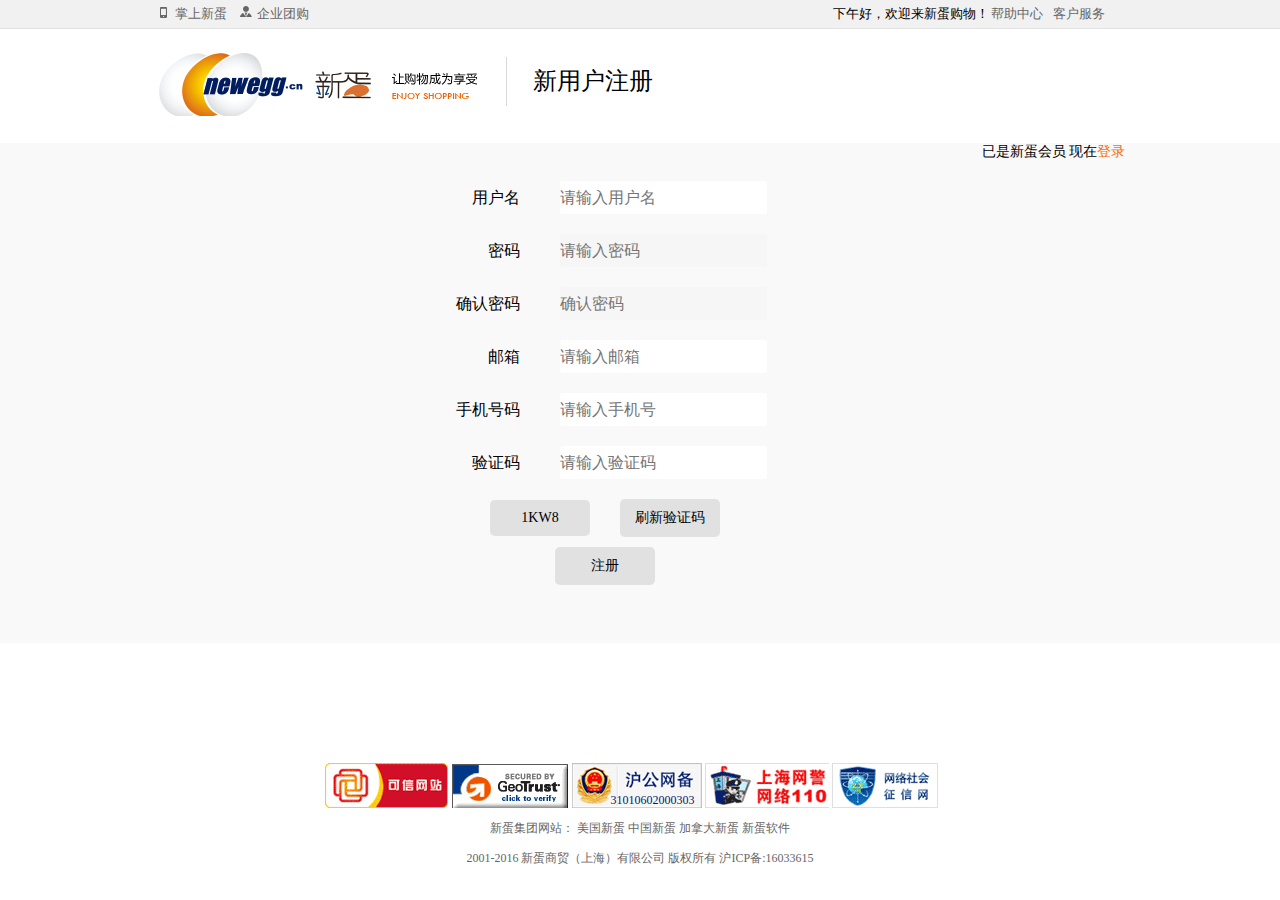
<file: register.html>
<!DOCTYPE html>
<html>
	<head>
		<meta charset="UTF-8">
		<title>注册</title>
		<link rel="stylesheet" type="text/css" href="css/register.css"/>
	</head>
	<body>
		<div id="regist">
			<div id="topNav">
				<div class="content">
					<div class="topRight">
						<ul class="order">
							<li><a href="javascript:;" class="js">帮助中心</a></li>
							<li><a href="javascript:;" class="os">客户服务</a></li>
						</ul>
						<div class="welcom">
							<span>下午好，欢迎来新蛋购物！</span>
						</div>
					</div>
					<ul class="topLeft">
						<li><a href="javascript:;" class="topA1">掌上新蛋</a></li>
						<li><a href="javascript:;" class="topA2">企业团购</a></li>
					</ul>
				</div>
			</div>
			<div id="logo">
				<div class="content">
					<a href="javascript:;" class="ar"><img src="img/topIcon/logo.png"/></a>
					<span>新用户注册</span>
				</div>
			</div>
			<div id="beginRegister">
				<div class="content">
					<p class="pTop">
						已是新蛋会员  现在<a href="logIn.html" target="_self">登录</a>
					</p>
					<form action="javascript:;" method="post">
						<p><span class="span1">用户名</span><input type="text" id="text"  placeholder="请输入用户名"/>
							<span class="span2">用户名错误</span>
						</p>
						<p><span class="span1">密码</span><input type="password" disabled="disabled" id="passOne" placeholder="请输入密码"/>
							<span class="span2">密码错误</span>
						</p>
						<p><span class="span1">确认密码</span><input type="password" disabled="disabled" id="passTwo" placeholder="确认密码"/>
							<span class="span2">密码不一致</span>
						</p>
						<p><span class="span1">邮箱</span><input type="text" id="email" value="" placeholder="请输入邮箱"/>
							<span class="span2">邮箱错误</span>
						</p>
						<p><span class="span1">手机号码</span><input type="text" id="phone" value="" placeholder="请输入手机号"/>
							<span class="span2">手机号码错误</span>
						</p>
						<p><span class="span1">验证码</span><input type="text" id="checkNum" value="" placeholder="请输入验证码"/>
							<span class="span2">验证码错误</span>
						</p>
						<p>
							<span id="num"></span><span id="refresh">刷新验证码</span>
						</p>
						<span id="register">
							注册
						</span>
					</form>
				</div>
			</div>
			<div id="footer">
				<div class="content">
					<div class="footCopy">
						<p class="p1">
							<a href="javascript:;"></a>
							<a href="javascript:;"></a>
							<a href="javascript:;"><span>
								31010602000303
							</span></a>
							<a href="javascript:;"></a>
							<a href="javascript:;"></a>
						</p>
						<p class="p2">
							新蛋集团网站：
							<a href="javascript:;">美国新蛋</a>
							<a href="javascript:;">中国新蛋</a>
							<a href="javascript:;">加拿大新蛋</a>
							<a href="javascript:;">新蛋软件</a>
						</p>
						<p class="p2">
							 2001-2016 新蛋商贸（上海）有限公司 版权所有 
							<a href="javascript:;">沪ICP备:16033615</a>
						</p>
						
					</div>
				</div>
			</div>
		</div>
		<script src="js/register.js" type="text/javascript" charset="utf-8"></script>
	</body>
</html>
</file>
<file: css/public.css>
* {
  margin: 0;
  padding: 0;
  border: 0;
}
html,
body {
  width: 100%;
  font-size: 14px;
}
a {
  text-decoration: none;
  color: #666;
}
ul,
ol,
li {
  list-style-type: none;
}
.clearfix {
  *zoom: 1;
}
.clearfix:after {
  content: "";
  visibility: hidden;
  clear: both;
  display: block;
  height: 0;
}
.content {
  width: 1200px;
  margin: auto;
  *zoom: 1;
}
.content:after {
  content: "";
  visibility: hidden;
  clear: both;
  display: block;
  height: 0;
}
.textDec {
  text-decoration: underline;
}
.color {
  color: #FF6600;
}
.price {
  font-size: 14px;
  color: #f60;
  font-weight: bold;
}
.h2 {
  height: 38px;
  padding-left: 10px;
  font-size: 20px;
  border-right: none;
  line-height: 36px;
  border-bottom: 3px solid black;
}
.topLeft {
  *zoom: 1;
}
.topLeft:after {
  content: "";
  visibility: hidden;
  clear: both;
  display: block;
  height: 0;
}
.topLeft > li {
  float: left;
}
.topLeft > li > a {
  display: block;
  padding: 0 10px 0 20px;
  background-image: url(../img/topIcon/tl.png);
  background-repeat: no-repeat;
}
.topLeft .topA1 {
  background-position: 3px 2px;
}
.topLeft .topA1:hover {
  background-position: 3px -18px;
  text-decoration: underline;
}
.topLeft .topA2 {
  background-position: 3px -44px;
}
.topLeft .topA2:hover {
  background-position: 3px -64px;
  text-decoration: underline;
}
.topRight {
  width: 510px;
  float: right;
}
.topRight .welcom > a:hover {
  text-decoration: underline;
}
.topRight .order {
  float: right;
}
.topRight .order > li {
  float: left;
}
.topRight .order > li > a {
  display: block;
}
.topRight .order > li .js {
  padding-left: 2px;
  padding-right: 3px;
}
.topRight .order > li .js:hover {
  text-decoration: underline;
}
.topRight .order > li .os {
  padding-left: 7px;
  padding-right: 20px;
}
.topRight .order > li .os:hover {
  background: #fff;
}
#topNav {
  padding: 5px 0;
  background-color: #f1f1f1;
  font-size: 13px;
  border-bottom: 1px solid #e2e2e2;
}
/*****************************************************************/
#topSearch {
  padding: 10px 0 13px 0;
}
#topSearch > a {
  display: block;
}
#topSearch > a > img {
  display: block;
}
#topSearch .al {
  float: left;
}
#topSearch .ar {
  float: right;
}
#topSearch .ar > img {
  display: block;
}
#topSearch .topSearchCenter {
  width: 440px;
  margin: auto;
  background: #fff;
}
#topSearch .topSearchCenter .p1 {
  height: 32px;
  border: 2px solid #ff6600;
  *zoom: 1;
}
#topSearch .topSearchCenter .p1:after {
  content: "";
  visibility: hidden;
  clear: both;
  display: block;
  height: 0;
}
#topSearch .topSearchCenter .p1 > input {
  width: 330px;
  outline: none;
  line-height: 32px;
  margin-left: 5px;
}
#topSearch .topSearchCenter .p1 > a {
  display: block;
  width: 100px;
  height: 34px;
  line-height: 34px;
  vertical-align: middle;
  text-align: center;
  background: #ff6600;
  float: right;
  color: #fff;
  font-weight: 600;
}
#topSearch .topSearchCenter .p2 {
  *zoom: 1;
  padding: 10px 0 0 5px;
}
#topSearch .topSearchCenter .p2:after {
  content: "";
  visibility: hidden;
  clear: both;
  display: block;
  height: 0;
}
#topSearch .topSearchCenter .p2 a {
  display: block;
  float: left;
  padding-right: 10px;
  padding-left: 10px;
  border-right: 1px solid ;
  font-size: 13px;
}
/**************foot*****************************************************/
#footer {
  padding: 75px 0 0 0;
}
#footer .footList {
  margin-left: 16px;
  margin-bottom: 80px;
  *zoom: 1;
}
#footer .footList:after {
  content: "";
  visibility: hidden;
  clear: both;
  display: block;
  height: 0;
}
#footer .footList > dl {
  width: 239px;
  height: 182px;
  border-right: 1px solid #dbdbdb;
  float: left;
}
#footer .footList > dl > dt,
#footer .footList > dl dd {
  margin-left: 20px ;
}
#footer .footList > dl > dt {
  padding: 0 0 5px 30px;
  color: #484848;
  font-weight: 600;
  background-image: url(../img/footIcon/helpcenter.gif);
  background-repeat: no-repeat;
}
#footer .footList > dl > dd ul {
  margin-left: 30px;
  font-size: 12px;
}
#footer .footList > dl > dd ul li {
  list-style-type: disc;
  line-height: 23px;
}
#footer .footList dl:nth-of-type(2) > dt:nth-of-type(1) {
  background-position: 0 -118px;
}
#footer .footList dl:nth-of-type(3) > dt:nth-of-type(1) {
  background-image: url(../img/footIcon/specialservies.png);
}
#footer .footList dl:nth-of-type(4) > dt:nth-of-type(1) {
  background-position: 0 -155px;
}
#footer .footList dl:nth-of-type(5) > dt:nth-of-type(1) {
  background-position: 0 -191px;
}
#footer .footList .lastDl {
  width: 220px;
  border-right: none;
}
#footer .footCopy {
  color: #666 ;
  font-size: 12px;
}
#footer .footCopy .p1 {
  text-align: center;
  height: 45px;
  margin-bottom: 5px;
}
#footer .footCopy .p1 a {
  display: inline-block;
  height: 45px;
  background-image: url(../img/footIcon/certi20150925.png);
  background-repeat: no-repeat;
}
#footer .footCopy .p1 :nth-child(1) {
  width: 124px;
}
#footer .footCopy .p1 :nth-child(2) {
  width: 117px;
  background-position: 0 -91px;
}
#footer .footCopy .p1 :nth-child(3) {
  width: 130px;
  background-position: 0 -276px;
  position: relative;
}
#footer .footCopy .p1 :nth-child(3) span {
  color: #001b75;
  font-size: 12px;
  display: block;
  position: absolute;
  right: -13px;
  bottom: 0;
}
#footer .footCopy .p1 :nth-child(4) {
  width: 124px;
  background-position: 0 -326px;
}
#footer .footCopy .p1 :nth-child(5) {
  width: 124px;
  background-position: 0 -376px;
}
#footer .footCopy .p2 {
  text-align: center;
  line-height: 30px;
}
#footer .footCopy .p2 a:hover {
  text-decoration: underline;
}
/****************************Middle*************************/
#middle {
  font-family: "微软雅黑";
}
#middle .middleNav {
  height: 40px;
  line-height: 40px;
  background-color: #10286c;
  *zoom: 1;
}
#middle .middleNav:after {
  content: "";
  visibility: hidden;
  clear: both;
  display: block;
  height: 0;
}
#middle .middleNav .allSort {
  width: 179px;
  float: left;
  background-color: #FF6600;
}
#middle .middleNav .allSort span {
  display: inline-block;
  margin-left: 17px;
  padding-right: 25px;
  color: #fff;
  background: url(../img/middleIcon/sprite_v140425.png) no-repeat 100px -1252px;
}
#middle .middleNav .middleNavList {
  *zoom: 1;
  float: left;
}
#middle .middleNav .middleNavList:after {
  content: "";
  visibility: hidden;
  clear: both;
  display: block;
  height: 0;
}
#middle .middleNav .middleNavList li {
  float: left;
}
#middle .middleNav .middleNavList li a {
  display: block;
  padding: 0 20px;
  color: #fff;
}
#middle .middleNav .middleNavList li a:hover {
  background-color: #295DD7;
}
#middle .middleNav .middleNavList li .al {
  margin-left: 10px;
  background-color: #295DD7;
}
#middle .middleNav dl {
  float: right;
}
#middle .menu {
  float: left;
}
#middle .menu a:hover {
  text-decoration: underline;
}
#middle .menu > ul {
  width: 175px;
  border: 2px solid #f60;
  border-top: none;
  position: relative;
}
#middle .menu > ul > li {
  height: 73px;
}
#middle .menu > ul > li :hover dt {
  background: #fff;
  position: relative;
  height: 100%;
  z-index: 2;
}
#middle .menu > ul > li :hover .listBox {
  display: block;
}
#middle .menu > ul div.last {
  height: 175px;
}
#middle .menu > ul div.last li :hover {
  background: #fff;
}
#middle .menu > ul div.last li :hover .listBox {
  display: block;
}
#middle .menu dl {
  height: 72px;
  border-bottom: 1px solid #E5E5E5;
}
#middle .menu dl > dt {
  padding-left: 5px;
}
#middle .menu dl > dt > h4 {
  *zoom: 1;
  padding: 15px 0 0 0;
  height: 22px;
  margin-bottom: 2px;
}
#middle .menu dl > dt > h4:after {
  content: "";
  visibility: hidden;
  clear: both;
  display: block;
  height: 0;
}
#middle .menu dl > dt > h4 .icon {
  float: left;
  width: 16px;
  height: 13px;
  margin-top: 3px;
  background-image: url(../img/middleIcon/banner_sprit.png);
  background-repeat: no-repeat;
}
#middle .menu dl > dt > h4 .icon2 {
  background-position: 0 -21px;
}
#middle .menu dl > dt > h4 .icon3 {
  background-position: 0 -43px;
}
#middle .menu dl > dt > h4 .icon4 {
  background-position: 0 -64px;
}
#middle .menu dl > dt > h4 .icon5 {
  background-position: 0 -85px;
}
#middle .menu dl > dt > h4 a {
  color: #333333;
}
#middle .menu dl > dt div.smallSort {
  margin-left: 16px;
  font-size: 12px;
}
#middle .menu dl > dt div.smallSort > a {
  display: inline-block;
  margin-right: 5px;
}
#middle .menu dl .listBox {
  *zoom: 1;
  width: 800px;
  height: 460px;
  background: #FFFFFF;
  position: absolute;
  top: -10px;
  left: 160px;
  padding: 20px;
  border: 1px solid black;
  display: none;
  z-index: 1;
}
#middle .menu dl .listBox:after {
  content: "";
  visibility: hidden;
  clear: both;
  display: block;
  height: 0;
}
#middle .menu dl .listBox table {
  font-size: 12px;
  border-collapse: collapse;
  width: 560px;
  float: left;
}
#middle .menu dl .listBox table tr {
  line-height: 28px;
}
#middle .menu dl .listBox table tr th {
  display: table-cell;
  vertical-align: top;
}
#middle .menu dl .listBox table tr td {
  width: 491px;
  padding-left: 9px;
  vertical-align: top;
}
#middle .menu dl .listBox table tr td a {
  white-space: nowrap;
}
#middle .menu dl .listBox .littleBanner {
  float: right;
  width: 201px;
}
#middle .menu dl .listBox .littleBanner > p {
  font-size: 12px;
  font-weight: 600;
  margin-bottom: 3px;
}
#middle .menu dl .listBox .littleBanner a {
  display: block;
  float: left;
  width: 99px;
  height: 40px;
  border-bottom: 1px solid black;
  border-left: 1px solid black;
  position: relative;
  overflow: hidden;
}
#middle .menu dl .listBox .littleBanner a:nth-of-type(even) {
  border-right: 1px solid black;
}
#middle .menu dl .listBox .littleBanner a:nth-of-type(1) {
  border-top: 1px solid black;
}
#middle .menu dl .listBox .littleBanner a:nth-of-type(2) {
  border-top: 1px solid black;
}
#middle .menu dl .listBox .littleBanner a img {
  display: block;
  position: absolute;
  top: 0;
  left: 0;
}
#middle .menu dl .listBox .littleBanner a:hover img {
  top: -40px;
}
#middle .menu dl.last {
  height: 175px;
  border-bottom: none;
}
#middle .menu dl.last ul {
  margin-left: -5px;
}
#middle .menu dl.last ul li:hover .smallSort {
  position: relative;
  background: #FFFFFF;
  z-index: 2;
}
#middle .menu dl.last ul li:hover .listBox {
  display: block;
}
#middle .menu dl.last div.smallSort {
  margin-left: 0px;
  font-size: 12px;
  padding-left: 19px;
}
#middle .menu dl.last div.smallSort > a {
  margin-bottom: 3px;
  display: inline-block;
  line-height: 23px;
}
/******中间部分  包括轮播图    无缝滚动开始************************/
#middle .picScroll {
  width: 775px;
  height: 459px;
  padding: 10px 8px 0 8px;
  background: #fff;
  float: left;
}
#middle #carousel {
  width: 775px;
  height: 245px;
  background: #fff;
  position: relative;
}
#middle #carousel img {
  width: 775px;
  height: 245px;
  display: none;
  position: absolute;
  left: 0;
  top: 0;
}
#middle #carousel img:nth-of-type(1) {
  display: block;
}
#middle #carousel ul {
  position: absolute;
  right: 0;
  bottom: 20px;
  *zoom: 1;
}
#middle #carousel ul:after {
  content: "";
  visibility: hidden;
  clear: both;
  display: block;
  height: 0;
}
#middle #carousel ul li {
  width: 25px;
  height: 25px;
  line-height: 25px;
  text-align: center;
  float: left;
  background: #737373;
  margin-right: 10px;
  color: #fff;
  border-radius: 20px;
  cursor: pointer;
}
#middle #carousel ul li:nth-of-type(1) {
  background-color: #ff6600 ;
}
#middle #noSpace {
  margin-top: 10px;
  width: 775px;
  height: 203px;
  background: #fff;
  position: relative;
}
#middle #noSpace h3 {
  font-size: 16px;
  line-height: 24px;
  margin-bottom: 10px;
  color: #bf1313;
}
#middle #noSpace .more {
  position: absolute;
  right: 0;
  top: 0;
  padding-right: 15px;
  background: url(../img/middleIcon/carousel/arrow130427.png) no-repeat 93px 5px;
}
#middle #noSpace .remainTime {
  position: absolute;
  left: 50%;
  top: -3px;
  color: #666;
  font-weight: bold;
  font-size: 14px;
  height: 28px;
  line-height: 28px;
  margin-left: -90px;
  white-space: nowrap;
}
#middle #noSpace .proslider {
  width: 100%;
  height: 169px;
  position: relative;
  overflow: hidden;
}
#middle #noSpace .proslider .moveBox {
  width: 744px;
  height: 169px;
  position: relative;
  margin: auto;
}
#middle #noSpace .proslider .moveBox ul {
  *zoom: 1;
  width: 2000px;
  position: absolute;
  left: 0;
  top: 0;
}
#middle #noSpace .proslider .moveBox ul:after {
  content: "";
  visibility: hidden;
  clear: both;
  display: block;
  height: 0;
}
#middle #noSpace .proslider .moveBox ul li {
  width: 150px;
  padding: 0 18px;
  float: left;
  font-size: 12px;
}
#middle #noSpace .proslider .moveBox ul li img {
  display: block;
  width: 144px;
  height: 108px;
}
#middle #noSpace .proslider .moveBox ul li .price {
  font-size: 14px;
  color: #f60;
  font-weight: bold;
}
#middle #noSpace .proslider > span {
  display: block;
  width: 9px;
  height: 16px;
  position: absolute;
  top: 50%;
  margin-top: -8px;
  cursor: pointer;
}
#middle #noSpace .proslider #left {
  left: 0;
  background: url(../img/middleIcon/carousel/abtn130426.png) no-repeat;
}
#middle #noSpace .proslider #right {
  right: 0;
  background: url(../img/middleIcon/carousel/abtn130426.png) no-repeat -9px 0;
}
.floorColor {
  color: #FF6600;
  border-bottom-color: #f60;
}
/******中间部分  包括轮播图    无缝滚动结束************************/
#middle .midRight {
  width: 230px;
  height: 481px;
  float: left;
  overflow: hidden;
}
#middle .midRight img {
  display: block;
}
#middle .midRight #midRightTop {
  height: 241px;
  width: 226px;
  border: 2px solid red;
  margin-top: 10px;
}
#middle .midRight #midRightBto {
  margin-top: 8px;
  height: 218px;
  width: 100%;
}
#middle {
  *zoom: 1;
}
#middle:after {
  content: "";
  visibility: hidden;
  clear: both;
  display: block;
  height: 0;
}
#middle .hotThings {
  width: 100%;
  margin-top: 15px;
}
#middle .hotThings .hotLeft {
  width: 960px;
  float: left;
}
#middle .hotThings .hotLeft h2 {
  height: 38px;
  padding-left: 10px;
  font-size: 20px;
  border-right: none;
  line-height: 36px;
  border-bottom: 3px solid black;
  color: #FF6600;
  border-bottom-color: #f60;
}
#middle .hotThings .hotLeft h2 > a,
#middle .hotThings .hotLeft h2 span {
  display: inline-block;
  font-size: 12px;
  font-weight: normal;
  color: #666666;
  font-family: "宋体";
}
#middle .hotThings .hotLeft h2 > a {
  padding-left: 20px;
  background: url(../img/middleIcon/hot_flash.png) no-repeat 4px 12px;
}
#middle .hotThings .hotLeft h2 > span {
  float: right;
}
#middle .hotThings .hotLeft .hotPic {
  border: 1px solid #dadada;
  padding-bottom: 3px;
  height: 234px;
  overflow: hidden;
}
#middle .hotThings .hotLeft .hotPic > ul {
  width: 5000px;
  *zoom: 1;
}
#middle .hotThings .hotLeft .hotPic > ul:after {
  content: "";
  visibility: hidden;
  clear: both;
  display: block;
  height: 0;
}
#middle .hotThings .hotLeft .hotPic > ul > li {
  width: 196px;
  height: 199px;
  background: #fff;
  float: left;
  padding-left: 24px;
  padding-right: 20px;
  margin-top: 17px;
  position: relative;
}
#middle .hotThings .hotLeft .hotPic > ul > li .img img {
  width: 180px;
  height: 135px;
  display: block;
  margin: auto;
}
#middle .hotThings .hotLeft .hotPic > ul > li .title {
  font-size: 12px;
}
#middle .hotThings .hotLeft .hotPic > ul > li .title > a:hover {
  text-decoration: underline;
}
#middle .hotThings .hotLeft .hotPic > ul > li .price {
  font-size: 14px;
  color: #f60;
  font-weight: bold;
  padding-left: 20px;
}
#middle .hotThings .hotLeft .hotPic > ul > li .iconR {
  display: block;
  position: absolute;
  right: 15px;
  top: 0;
}
#middle .hotThings .hotLeft .hotPic > ul > li .iconR img {
  display: block;
}
#middle .hotThings .hotLeft .hotPic > ul > li .buy {
  width: 30px;
  display: block;
  padding: 5px 10px;
  background: #f60;
  color: #fff;
  border-radius: 2px;
  position: absolute;
  right: 40px;
  bottom: 10px;
}
#middle .hotThings .hotRight {
  width: 230px;
  height: 280px;
  float: right;
}
#middle .hotThings .hotRight .newThing {
  width: 228px;
  border: 1px solid #ccc;
  height: 120px;
}
#middle .hotThings .hotRight .newThing h5 {
  font-size: 16px;
  *zoom: 1;
  border-bottom: 1px dashed #ccc;
  padding-bottom: 2px;
  padding-left: 10px;
  padding-top: 10px;
}
#middle .hotThings .hotRight .newThing h5:after {
  content: "";
  visibility: hidden;
  clear: both;
  display: block;
  height: 0;
}
#middle .hotThings .hotRight .newThing h5 a {
  display: inline-block;
  font-size: 14px;
  float: right;
}
#middle .hotThings .hotRight .newThing ul {
  margin-top: 5px;
}
#middle .hotThings .hotRight .newThing ul li {
  padding-left: 10px;
  line-height: 22px;
  height: 22px;
}
#middle .hotThings .hotRight .newThing ul li a {
  font-size: 14px;
}
#middle .hotThings .hotRight .newThing ul li a:hover {
  text-decoration: underline;
}
#middle .hotThings .telCharge {
  width: 204px;
  padding: 10px 12px;
  border: 1px solid #ccc;
  margin-top: 20px;
}
#middle .hotThings .telCharge .tit {
  color: #FF6600;
}
#middle .hotThings .telCharge .num {
  *zoom: 1;
}
#middle .hotThings .telCharge .num:after {
  content: "";
  visibility: hidden;
  clear: both;
  display: block;
  height: 0;
}
#middle .hotThings .telCharge .num span {
  display: block;
  float: left;
  font-size: 12px;
  line-height: 24px;
}
#middle .hotThings .telCharge .num input {
  border: 1px solid #bfbfbf;
  width: 150px;
  height: 24px;
  vertical-align: middle;
  padding-left: 7px;
  font: 19px/24px tahoma;
  color: #f60;
  float: left;
  margin-left: 5px;
}
#middle .hotThings .telCharge .money {
  margin-top: 8px;
  *zoom: 1;
}
#middle .hotThings .telCharge .money:after {
  content: "";
  visibility: hidden;
  clear: both;
  display: block;
  height: 0;
}
#middle .hotThings .telCharge .money span {
  display: block;
  float: left;
  font-size: 12px;
  line-height: 24px;
}
#middle .hotThings .telCharge .money input {
  border: 1px solid #bfbfbf;
  width: 50px;
  height: 24px;
  vertical-align: middle;
  padding-left: 7px;
  font: 19px/24px tahoma;
  color: #f60;
  float: left;
  margin-left: 7px;
}
#middle .hotThings .telCharge .rightNow {
  margin-top: 8px;
}
#middle .hotThings .telCharge .rightNow span {
  width: 60px;
  display: block;
  padding: 5px 10px;
  background: #f60;
  color: #fff;
  border-radius: 2px;
  margin-left: 40px;
}
/**********好评开始**************************/
#middle .reputation {
  margin-top: 30px;
  position: relative;
  overflow: hidden;
  *zoom: 1;
}
#middle .reputation:after {
  content: "";
  visibility: hidden;
  clear: both;
  display: block;
  height: 0;
}
#middle .reputation h2 {
  height: 38px;
  padding-left: 10px;
  font-size: 20px;
  border-right: none;
  line-height: 36px;
  border-bottom: 3px solid black;
  color: #FF6600;
  border-bottom-color: #f60;
  *zoom: 1;
}
#middle .reputation h2:after {
  content: "";
  visibility: hidden;
  clear: both;
  display: block;
  height: 0;
}
#middle .reputation h2 span {
  float: right;
  display: inline-block;
  font-size: 12px;
  font-weight: normal;
  color: #666666;
  font-family: "宋体";
}
#accordion {
  height: 275px;
  border: 1px solid #ccc;
  *zoom: 1;
}
#accordion:after {
  content: "";
  visibility: hidden;
  clear: both;
  display: block;
  height: 0;
}
#accordion > div {
  *zoom: 1;
  width: 675px;
  padding-top: 35px;
  height: 240px;
  border-left: 1px solid #ccc;
  border-right: 1px solid #ccc;
  position: absolute;
  background: #fff;
}
#accordion > div:after {
  content: "";
  visibility: hidden;
  clear: both;
  display: block;
  height: 0;
}
#accordion > div .img {
  float: left;
  height: 239px;
  margin: 0 30px;
}
#accordion > div .img img {
  display: block;
  width: 250px;
  height: 165px;
}
#accordion > div .cont {
  width: 338px;
  float: left;
}
#accordion > div .cont strong {
  color: #FF6600;
}
#accordion > div .cont .pcont {
  font-size: 12px;
  line-height: 20px;
  height: 123px;
  margin-bottom: 10px;
}
#accordion > div .cont .pcontbto {
  *zoom: 1;
}
#accordion > div .cont .pcontbto:after {
  content: "";
  visibility: hidden;
  clear: both;
  display: block;
  height: 0;
}
#accordion > div .cont .pcontbto > a {
  width: 90px;
  height: 12px;
  text-align: right;
  display: block;
  float: left;
  font-size: 12px;
  position: relative;
  background: url(../img/middleIcon/flat_rank.gif) no-repeat 0 -12px;
}
#accordion > div .cont .pcontbto > a > span {
  display: block;
  position: absolute;
  top: -2px;
  right: 0;
}
#accordion > div .cont .pcontbto dl {
  float: right;
  width: 120px;
  *zoom: 1;
}
#accordion > div .cont .pcontbto dl:after {
  content: "";
  visibility: hidden;
  clear: both;
  display: block;
  height: 0;
}
#accordion > div .cont .pcontbto dl dt {
  float: left;
  width: 60px;
  font-size: 12px;
  text-align: center;
}
#accordion > div .cont .pcontbto dl dd {
  float: right;
  height: 46px;
  width: 46px;
  background: url(../img/middleIcon/user140106.jpg) no-repeat -11px -77px;
}
/**********好评结束**************************/
/**********也许你也感兴趣开始**************************/
#middle .interest {
  margin-top: 20px;
  height: 268px;
  border: 1px solid #ccc;
  *zoom: 1;
}
#middle .interest:after {
  content: "";
  visibility: hidden;
  clear: both;
  display: block;
  height: 0;
}
#middle .interest .interestL {
  width: 959px;
  border-right: 1px solid #ccc;
  height: 268px;
  float: left;
  overflow: hidden;
}
#middle .interest .interestL .sort {
  width: 100%;
  position: relative;
  *zoom: 1;
}
#middle .interest .interestL .sort:after {
  content: "";
  visibility: hidden;
  clear: both;
  display: block;
  height: 0;
}
#middle .interest .interestL .sort .sortsort {
  width: 25%;
  height: 30px;
  border-left: 1px solid #ccc;
  float: left;
  margin-left: -1px;
  background: #F6F6F6;
}
#middle .interest .interestL .sort .sortsort > a {
  display: block;
  width: 100%;
  height: 30px;
  line-height: 30px;
  text-align: center;
  cursor: pointer;
  border-bottom: 1px solid #ccc;
}
#middle .interest .interestL .sort .sortsort .a1 {
  border-bottom-color: #fff;
}
#middle .interest .interestL .sort .sortsort .ul1 {
  display: block;
}
#middle .interest .interestL .sort .sortsort ul {
  *zoom: 1;
  width: 2000px;
  position: absolute;
  left: 0;
  top: 31px;
  padding: 30px 0;
  display: none;
  z-index: 1;
}
#middle .interest .interestL .sort .sortsort ul:after {
  content: "";
  visibility: hidden;
  clear: both;
  display: block;
  height: 0;
}
#middle .interest .interestL .sort .sortsort ul li {
  width: 150px;
  padding: 0 18px;
  float: left;
  font-size: 12px;
}
#middle .interest .interestL .sort .sortsort ul li img {
  display: block;
  width: 114px;
  height: 108px;
}
#middle .interest .interestL .sort .sortsort ul li .price {
  font-size: 14px;
  color: #f60;
  font-weight: bold;
}
#middle .interest .interestR {
  float: left;
  width: 228px;
  height: 100%;
}
#middle .interest .interestR img {
  display: block;
}
/**********也许你也感兴趣结束**************************/
#middle .floor {
  *zoom: 1;
  margin-top: 20px;
}
#middle .floor:after {
  content: "";
  visibility: hidden;
  clear: both;
  display: block;
  height: 0;
}
#middle .floor .floorLeft {
  width: 960px;
  float: left;
}
#middle .floor .floorLeft h2 {
  height: 38px;
  padding-left: 10px;
  font-size: 20px;
  border-right: none;
  line-height: 36px;
  border-bottom: 3px solid black;
  color: #2565bd;
  border-bottom-color: #2565bd;
  border-top: 1px solid #ccc;
}
#middle .floor .floorLeft .allThings {
  *zoom: 1;
  border: 1px solid #ccc;
  height: 410px;
}
#middle .floor .floorLeft .allThings:after {
  content: "";
  visibility: hidden;
  clear: both;
  display: block;
  height: 0;
}
#middle .floor .floorLeft .allThings .allThingsSmall {
  width: 188px;
  height: 177px;
  padding: 25px 12px 3px 19px;
  margin: 0px 10px 0;
  float: left;
  font-size: 12px;
  position: relative;
}
#middle .floor .floorLeft .allThings .allThingsSmall img {
  display: block;
}
#middle .floor .floorLeft .allThings .allThingsSmall .img > a img {
  margin: auto;
  width: 114px;
  height: 108px;
}
#middle .floor .floorLeft .allThings .allThingsSmall .price {
  font-size: 14px;
  color: #f60;
  font-weight: bold;
}
#middle .floor .floorLeft .allThings .allThingsSmall .title {
  line-height: 20px;
}
#middle .floor .floorLeft .allThings .allThingsSmall span {
  display: block;
  position: absolute;
  right: 0;
  top: 24px;
}
#middle .floor .floorLeft .allThings .floorBanner {
  width: 480px;
  height: 205px;
  float: left;
  position: relative;
  background: red;
  overflow: hidden;
}
#middle .floor .floorLeft .allThings .floorBanner div {
  width: 100%;
  position: absolute;
  bottom: 5px;
  right: 0;
  text-align: right;
}
#middle .floor .floorLeft .allThings .floorBanner div > a {
  font-size: 11px;
  display: inline-block;
  width: 18px;
  height: 16px;
  text-align: center;
  line-height: 14px;
  margin-left: 3px;
  background: darkgray;
  color: #fff ;
  border-radius: 10px;
}
#middle .floor .floorLeft .allThings .floorBanner > ul {
  width: 5000px;
  position: absolute;
  left: 0;
  top: 0;
  *zoom: 1;
}
#middle .floor .floorLeft .allThings .floorBanner > ul:after {
  content: "";
  visibility: hidden;
  clear: both;
  display: block;
  height: 0;
}
#middle .floor .floorLeft .allThings .floorBanner > ul li {
  float: left;
  width: 480px;
  height: 205px;
}
#middle .floor .floorLeft .allThings .floorBanner > ul li img {
  display: block;
}
#middle .floor .floorLeft .floorLeftBto {
  padding: 6px 0 6px 3px;
  border: 1px solid #dadada;
  border-top: none;
}
#middle .floor .floorLeft .floorLeftBto ul {
  *zoom: 1;
}
#middle .floor .floorLeft .floorLeftBto ul:after {
  content: "";
  visibility: hidden;
  clear: both;
  display: block;
  height: 0;
}
#middle .floor .floorLeft .floorLeftBto ul li {
  width: 119px;
  height: 40px;
  text-align: center;
  overflow: hidden;
  float: left;
}
#middle .floor .floorRight {
  width: 230px;
  float: right;
}
#middle .floor .floorRight .floorRightTop {
  position: relative;
  border-left: 1px solid #ccc;
  border-right: 1px solid #ccc;
}
#middle .floor .floorRight .floorRightTop h4 {
  font-size: 12px;
  color: #666;
  font-weight: normal;
  padding-top: 3px;
  height: 27px;
  line-height: 27px;
  padding-left: 6px;
  border: 1px solid #dbdbdb;
  border-bottom-color: #d9d9d9;
}
#middle .floor .floorRight .floorRightTop .floorRightSort {
  position: absolute;
  left: 50px;
  top: 4px;
  width: 180px;
  height: 28px;
  overflow: hidden;
}
#middle .floor .floorRight .floorRightTop .floorRightSort > a {
  display: block;
  float: left;
  width: 56px;
  height: 26px;
  margin-right: 1px;
  color: #999;
  line-height: 26px;
  text-align: center;
  background-color: #e9e9e9;
  border: 1px solid #e9e9e9;
  border-bottom-color: #dbdbdb;
}
#middle .floor .floorRight .floorRightTop .fslist {
  *zoom: 1;
}
#middle .floor .floorRight .floorRightTop .fslist:after {
  content: "";
  visibility: hidden;
  clear: both;
  display: block;
  height: 0;
}
#middle .floor .floorRight .floorRightTop .fslist ul {
  *zoom: 1;
}
#middle .floor .floorRight .floorRightTop .fslist ul:after {
  content: "";
  visibility: hidden;
  clear: both;
  display: block;
  height: 0;
}
#middle .floor .floorRight .floorRightTop .fslist ul li {
  padding: 16px 12px 16px 100px;
  width: 116px;
  height: 60px;
  position: relative;
  border-bottom: 1px solid #dbdbdb;
  float: left;
}
#middle .floor .floorRight .floorRightTop .fslist ul li .img {
  width: 80px;
  height: 60px;
  overflow: hidden;
  position: absolute;
  left: 12px;
  top: 16px;
}
#middle .floor .floorRight .floorRightTop .fslist ul li .img img {
  width: 80px;
  height: 60px;
}
#middle .floor .floorRight .floorRightTop .fslist ul li .title {
  height: 35px;
  font-size: 12px;
  overflow: hidden;
  word-wrap: break-word;
  word-break: break-all;
}
#middle .floor .floorRight .floorRightBto {
  width: 230px;
  height: 91px;
  margin-top: 11px;
}
#middle .floor .floorRight .floorRightBto img {
  display: block;
  width: 230px;
  height: 91px;
}
#middle .floor2 h2 {
  color: #FF6600;
  border-bottom-color: #f60;
}
</file>
<file: css/car.css>
* {
  margin: 0;
  padding: 0;
  border: 0;
}
html,
body {
  width: 100%;
  font-size: 14px;
}
a {
  text-decoration: none;
  color: #666;
}
ul,
ol,
li {
  list-style-type: none;
}
.clearfix {
  *zoom: 1;
}
.clearfix:after {
  content: "";
  visibility: hidden;
  clear: both;
  display: block;
  height: 0;
}
html,
body {
  height: 100%;
}
.content {
  width: 970px;
  margin: auto;
  *zoom: 1;
}
.content:after {
  content: "";
  visibility: hidden;
  clear: both;
  display: block;
  height: 0;
}
.textDec {
  text-decoration: underline;
}
.color {
  color: #FF6600;
}
.topLeft {
  *zoom: 1;
}
.topLeft:after {
  content: "";
  visibility: hidden;
  clear: both;
  display: block;
  height: 0;
}
.topLeft > li {
  float: left;
}
.topLeft > li > a {
  display: block;
  padding: 0 10px 0 20px;
  background-image: url(../img/topIcon/tl.png);
  background-repeat: no-repeat;
}
.topLeft .topA1 {
  background-position: 3px 2px;
}
.topLeft .topA1:hover {
  background-position: 3px -18px;
  text-decoration: underline;
}
.topLeft .topA2 {
  background-position: 3px -44px;
}
.topLeft .topA2:hover {
  background-position: 3px -64px;
  text-decoration: underline;
}
.topRight {
  width: 510px;
  float: right;
}
.topRight .welcom {
  text-align: right;
}
.topRight .welcom > a:hover {
  text-decoration: underline;
}
.topRight .order {
  float: right;
}
.topRight .order > li {
  float: left;
}
.topRight .order > li > a {
  display: block;
}
.topRight .order > li .js {
  padding-left: 2px;
  padding-right: 3px;
}
.topRight .order > li .js:hover {
  text-decoration: underline;
}
.topRight .order > li .os {
  padding-left: 7px;
  padding-right: 20px;
}
.topRight .order > li .os:hover {
  background: #fff;
}
#topNav {
  padding: 5px 0;
  background-color: #f1f1f1;
  font-size: 13px;
  border-bottom: 1px solid #e2e2e2;
}
#logo {
  padding: 23px 0;
}
#logo a,
#logo span {
  display: block;
  float: left;
}
#logo span {
  border-left: 1px solid #D9D9D9;
  font: 24px/49px microsoft yahei;
  margin: 5px 0 0 25px;
  padding-left: 26px;
}
#footer {
  width: 100%;
  margin-top: 120px;
}
#footer .footCopy {
  color: #666 ;
  font-size: 12px;
}
#footer .footCopy .p1 {
  text-align: center;
  height: 45px;
  margin-bottom: 5px;
}
#footer .footCopy .p1 a {
  display: inline-block;
  height: 45px;
  background-image: url(../img/footIcon/certi20150925.png);
  background-repeat: no-repeat;
}
#footer .footCopy .p1 :nth-child(1) {
  width: 124px;
}
#footer .footCopy .p1 :nth-child(2) {
  width: 117px;
  background-position: 0 -91px;
}
#footer .footCopy .p1 :nth-child(3) {
  width: 130px;
  background-position: 0 -276px;
  position: relative;
}
#footer .footCopy .p1 :nth-child(3) span {
  color: #001b75;
  font-size: 12px;
  display: block;
  position: absolute;
  right: -13px;
  bottom: 0;
}
#footer .footCopy .p1 :nth-child(4) {
  width: 124px;
  background-position: 0 -326px;
}
#footer .footCopy .p1 :nth-child(5) {
  width: 124px;
  background-position: 0 -376px;
}
#footer .footCopy .p2 {
  text-align: center;
  line-height: 30px;
}
#footer .footCopy .p2 a:hover {
  text-decoration: underline;
}
/********middle***************/
.tabtb {
  border-top: 1px solid #bbb;
}
.tabbb {
  border-bottom: 1px solid #bbb;
}
.tablb {
  border-left: 1px solid #bbb;
}
#middle .tabbox {
  border: 1px solid #bfbfbf;
}
#middle .margl {
  margin-left: 10px;
}
#middle .information {
  width: 285px;
}
#middle .information a {
  font-size: 12px;
}
#middle .cent {
  text-align: center;
}
#middle .num {
  height: 22px;
  width: 36px;
  line-height: 22px;
  border: 1px solid #bbb;
  text-align: center;
}
#middle .spancs {
  display: inline-block;
  height: 22px;
  position: relative;
}
#middle .span {
  width: 13px;
  height: 10px;
  display: block;
  line-height: 10px;
  font-size: 9px;
  text-align: center;
  margin-left: 1px;
  cursor: pointer;
  border: 1px solid #bbb;
  position: absolute;
}
#middle .ics {
  top: 6px;
  left: 0px;
}
#middle .des {
  top: 18px;
  left: 0px;
}
#middle .smalladd {
  color: #FF6600;
}
table {
  border-collapse: collapse;
}
.allmoney {
  padding-left: 15px;
  margin: 20px 0;
}
#allmoney {
  font-size: 19px;
}
.liji {
  display: inline-block;
  width: 140px;
  height: 48px;
  text-align: center;
  line-height: 48px;
  color: #FFF;
  background: #FF6600;
  font-size: 20px;
  margin-left: 15px ;
  cursor: pointer;
}
.liji:hover {
  background: orange;
}
#hotcrazy {
  margin-top: 20px;
}
#hotcrazy .hc {
  width: 968px;
  height: 300px;
  border: 1px solid #ccc;
  position: relative;
}
#hotcrazy .hc .hcTop {
  height: 40px;
}
#hotcrazy .hc .hcTop span {
  display: inline-block;
  font-size: 16px;
  font-weight: 600;
  padding: 10px 20px;
  color: #FF6600;
  border-bottom: 2px solid #f60;
  position: absolute;
  left: 0;
  top: 0;
  z-index: 10;
}
#hotcrazy .hc .hcBottom {
  position: relative;
  border-top: 2px solid #ccc;
  margin-top: -2px;
}
#hotcrazy .hc .hcBottom .ul1 {
  display: block;
}
#hotcrazy .hc .hcBottom ul {
  margin-left: 20px;
  *zoom: 1;
  width: 2000px;
  position: absolute;
  left: 0;
  top: 0;
  padding: 30px 0;
  display: none;
  z-index: 1;
}
#hotcrazy .hc .hcBottom ul:after {
  content: "";
  visibility: hidden;
  clear: both;
  display: block;
  height: 0;
}
#hotcrazy .hc .hcBottom ul li {
  width: 150px;
  padding: 0 18px;
  float: left;
  font-size: 12px;
}
#hotcrazy .hc .hcBottom ul li img {
  display: block;
  width: 114px;
  height: 108px;
}
#hotcrazy .hc .hcBottom ul li .price {
  font-size: 14px;
  color: #f60;
  font-weight: bold;
}
#hotcrazy .hc .hcBottom ul li .title {
  line-height: 25px;
}
/*# sourceMappingURL=car.css.map */
</file>
<file: css/detail.css>
* {
  margin: 0;
  padding: 0;
  border: 0;
}
html,
body {
  width: 100%;
  font-size: 14px;
}
a {
  text-decoration: none;
  color: #666;
}
ul,
ol,
li {
  list-style-type: none;
}
.clearfix {
  *zoom: 1;
}
.clearfix:after {
  content: "";
  visibility: hidden;
  clear: both;
  display: block;
  height: 0;
}
.content {
  width: 1200px;
  margin: auto;
  *zoom: 1;
}
.content:after {
  content: "";
  visibility: hidden;
  clear: both;
  display: block;
  height: 0;
}
.textDec {
  text-decoration: underline;
}
.color {
  color: #FF6600;
}
.price {
  font-size: 14px;
  color: #f60;
  font-weight: bold;
}
.h2 {
  height: 38px;
  padding-left: 10px;
  font-size: 20px;
  border-right: none;
  line-height: 36px;
  border-bottom: 3px solid black;
}
.topLeft {
  *zoom: 1;
}
.topLeft:after {
  content: "";
  visibility: hidden;
  clear: both;
  display: block;
  height: 0;
}
.topLeft > li {
  float: left;
}
.topLeft > li > a {
  display: block;
  padding: 0 10px 0 20px;
  background-image: url(../img/topIcon/tl.png);
  background-repeat: no-repeat;
}
.topLeft .topA1 {
  background-position: 3px 2px;
}
.topLeft .topA1:hover {
  background-position: 3px -18px;
  text-decoration: underline;
}
.topLeft .topA2 {
  background-position: 3px -44px;
}
.topLeft .topA2:hover {
  background-position: 3px -64px;
  text-decoration: underline;
}
.topRight {
  width: 510px;
  float: right;
}
.topRight .welcom > a:hover {
  text-decoration: underline;
}
.topRight .order {
  float: right;
}
.topRight .order > li {
  float: left;
}
.topRight .order > li > a {
  display: block;
}
.topRight .order > li .js {
  padding-left: 2px;
  padding-right: 3px;
}
.topRight .order > li .js:hover {
  text-decoration: underline;
}
.topRight .order > li .os {
  padding-left: 7px;
  padding-right: 20px;
}
.topRight .order > li .os:hover {
  background: #fff;
}
#topNav {
  padding: 5px 0;
  background-color: #f1f1f1;
  font-size: 13px;
  border-bottom: 1px solid #e2e2e2;
}
/*****************************************************************/
#topSearch {
  padding: 10px 0 13px 0;
}
#topSearch > a {
  display: block;
}
#topSearch > a > img {
  display: block;
}
#topSearch .al {
  float: left;
}
#topSearch .ar {
  float: right;
}
#topSearch .topSearchCenter {
  width: 440px;
  margin: auto;
  background: #fff;
}
#topSearch .topSearchCenter .p1 {
  height: 32px;
  border: 2px solid #ff6600;
  *zoom: 1;
}
#topSearch .topSearchCenter .p1:after {
  content: "";
  visibility: hidden;
  clear: both;
  display: block;
  height: 0;
}
#topSearch .topSearchCenter .p1 > input {
  width: 330px;
  outline: none;
  line-height: 32px;
  margin-left: 5px;
}
#topSearch .topSearchCenter .p1 > a {
  display: block;
  width: 100px;
  height: 34px;
  line-height: 34px;
  vertical-align: middle;
  text-align: center;
  background: #ff6600;
  float: right;
  color: #fff;
  font-weight: 600;
}
#topSearch .topSearchCenter .p2 {
  *zoom: 1;
  padding: 10px 0 0 5px;
}
#topSearch .topSearchCenter .p2:after {
  content: "";
  visibility: hidden;
  clear: both;
  display: block;
  height: 0;
}
#topSearch .topSearchCenter .p2 a {
  display: block;
  float: left;
  padding-right: 10px;
  padding-left: 10px;
  border-right: 1px solid ;
  font-size: 13px;
}
/**************foot*****************************************************/
#footer {
  padding: 75px 0 0 0;
}
#footer .footList {
  margin-left: 16px;
  margin-bottom: 80px;
  *zoom: 1;
}
#footer .footList:after {
  content: "";
  visibility: hidden;
  clear: both;
  display: block;
  height: 0;
}
#footer .footList > dl {
  width: 239px;
  height: 182px;
  border-right: 1px solid #dbdbdb;
  float: left;
}
#footer .footList > dl > dt,
#footer .footList > dl dd {
  margin-left: 20px ;
}
#footer .footList > dl > dt {
  padding: 0 0 5px 30px;
  color: #484848;
  font-weight: 600;
  background-image: url(../img/footIcon/helpcenter.gif);
  background-repeat: no-repeat;
}
#footer .footList > dl > dd ul {
  margin-left: 30px;
  font-size: 12px;
}
#footer .footList > dl > dd ul li {
  list-style-type: disc;
  line-height: 23px;
}
#footer .footList dl:nth-of-type(2) > dt:nth-of-type(1) {
  background-position: 0 -118px;
}
#footer .footList dl:nth-of-type(3) > dt:nth-of-type(1) {
  background-image: url(../img/footIcon/specialservies.png);
}
#footer .footList dl:nth-of-type(4) > dt:nth-of-type(1) {
  background-position: 0 -155px;
}
#footer .footList dl:nth-of-type(5) > dt:nth-of-type(1) {
  background-position: 0 -191px;
}
#footer .footList .lastDl {
  width: 220px;
  border-right: none;
}
#footer .footCopy {
  color: #666 ;
  font-size: 12px;
}
#footer .footCopy .p1 {
  text-align: center;
  height: 45px;
  margin-bottom: 5px;
}
#footer .footCopy .p1 a {
  display: inline-block;
  height: 45px;
  background-image: url(../img/footIcon/certi20150925.png);
  background-repeat: no-repeat;
}
#footer .footCopy .p1 :nth-child(1) {
  width: 124px;
}
#footer .footCopy .p1 :nth-child(2) {
  width: 117px;
  background-position: 0 -91px;
}
#footer .footCopy .p1 :nth-child(3) {
  width: 130px;
  background-position: 0 -276px;
  position: relative;
}
#footer .footCopy .p1 :nth-child(3) span {
  color: #001b75;
  font-size: 12px;
  display: block;
  position: absolute;
  right: -13px;
  bottom: 0;
}
#footer .footCopy .p1 :nth-child(4) {
  width: 124px;
  background-position: 0 -326px;
}
#footer .footCopy .p1 :nth-child(5) {
  width: 124px;
  background-position: 0 -376px;
}
#footer .footCopy .p2 {
  text-align: center;
  line-height: 30px;
}
#footer .footCopy .p2 a:hover {
  text-decoration: underline;
}
/****************************Middle*************************/
#middle .topNav {
  width: 100%;
  background-color: #f0f0f0;
}
#middle .topNav .navList {
  *zoom: 1;
}
#middle .topNav .navList:after {
  content: "";
  visibility: hidden;
  clear: both;
  display: block;
  height: 0;
}
#middle .topNav .navList li {
  float: left;
  height: 40px;
  line-height: 40px;
  padding: 0 23px;
}
#middle .topNavDis {
  background-color: #606982;
  display: none;
  position: fixed;
  top: 0;
  left: 0;
  z-index: 10;
}
#middle .topNavDis .navList {
  *zoom: 1;
}
#middle .topNavDis .navList:after {
  content: "";
  visibility: hidden;
  clear: both;
  display: block;
  height: 0;
}
#middle .topNavDis .navList li a {
  color: #fff;
}
#middle .topNavDis .navList li .fbg {
  color: #000;
}
#middle .wrap {
  margin-top: 20px;
  width: 100%;
}
#middle .wrap #tab1 {
  width: 100%;
}
#middle .wrap #tab1 .topCont {
  width: 100%;
  *zoom: 1;
  border-bottom: 1px solid black;
}
#middle .wrap #tab1 .topCont:after {
  content: "";
  visibility: hidden;
  clear: both;
  display: block;
  height: 0;
}
#middle .wrap #tab1 .topCont .topContLeft {
  width: 490px;
  padding-top: 57px;
  float: left;
}
#middle .wrap #tab1 .topCont .topContLeft .big {
  width: 450px;
  height: 340px;
  position: relative;
}
#middle .wrap #tab1 .topCont .topContLeft .big > img {
  display: block;
  width: 450px;
  height: 338px;
  position: absolute;
  top: 0;
  left: 0;
}
#middle .wrap #tab1 .topCont .topContLeft .big .smallmove {
  width: 200px;
  height: 200px;
  background: #CCCCCC;
  opacity: .5;
  position: absolute;
  display: none;
}
#middle .wrap #tab1 .topCont .topContLeft .big .bigfixpic {
  width: 400px;
  height: 400px;
  position: absolute;
  left: 500px;
  top: 0;
  background: #ccc;
  overflow: hidden;
}
#middle .wrap #tab1 .topCont .topContLeft .big .bigfixpic > img {
  display: block;
  width: 900px;
  height: 680px;
  position: absolute;
  top: 0;
  left: 0;
}
#middle .wrap #tab1 .topCont .topContLeft .small {
  width: 100%;
  margin-top: 50px;
  position: relative;
}
#middle .wrap #tab1 .topCont .topContLeft .small .smalllist {
  width: 384px;
  height: 64px;
  position: relative;
  margin: 0 0 0 35px;
  overflow: hidden;
}
#middle .wrap #tab1 .topCont .topContLeft .small .smalllist ul {
  *zoom: 1;
  width: 1000px;
  position: absolute;
}
#middle .wrap #tab1 .topCont .topContLeft .small .smalllist ul:after {
  content: "";
  visibility: hidden;
  clear: both;
  display: block;
  height: 0;
}
#middle .wrap #tab1 .topCont .topContLeft .small .smalllist ul li {
  float: left;
  width: 80px;
  height: 60px;
  border: 2px solid #fff;
  margin: 0 16px 10px 0;
}
#middle .wrap #tab1 .topCont .topContLeft .small span {
  display: block;
  position: absolute;
  width: 16px;
  height: 53px;
  background-image: url(../img/detail/pro_b_6.png);
  background-repeat: no-repeat;
  margin: 7px 16px 1px 1px;
}
#middle .wrap #tab1 .topCont .topContLeft .small #left {
  left: 0;
  top: 0;
  background-position: -1px -686px;
}
#middle .wrap #tab1 .topCont .topContLeft .small #right {
  right: 25px;
  top: 0;
  background-position: -25px -686px;
}
#middle .wrap #tab1 .topCont {
  padding-bottom: 30px;
}
#middle .wrap #tab1 .topCont .topContRight {
  width: 710px;
  float: left;
  *zoom: 1;
}
#middle .wrap #tab1 .topCont .topContRight:after {
  content: "";
  visibility: hidden;
  clear: both;
  display: block;
  height: 0;
}
#middle .wrap #tab1 .topCont .topContRight h2 {
  padding-bottom: 10px;
}
#middle .wrap #tab1 .topCont .topContRight .explain {
  width: 509px;
  border-right: 1px solid #ccc;
  float: left;
  /**********一堆p结束****************/
}
#middle .wrap #tab1 .topCont .topContRight .explain .intro {
  width: 72px;
  color: #484848;
  font-size: 12px;
  display: inline-block;
}
#middle .wrap #tab1 .topCont .topContRight .explain .hei {
  height: 30px;
  line-height: 30px;
}
#middle .wrap #tab1 .topCont .topContRight .explain .aft {
  width: 400px;
  font-size: 12px;
  display: inline-block;
  color: #484848;
}
#middle .wrap #tab1 .topCont .topContRight .explain .reason {
  display: inline-block;
  font-size: 10px;
  padding-top: 50px;
}
#middle .wrap #tab1 .topCont .topContRight .explain .support {
  *zoom: 1;
}
#middle .wrap #tab1 .topCont .topContRight .explain .support:after {
  content: "";
  visibility: hidden;
  clear: both;
  display: block;
  height: 0;
}
#middle .wrap #tab1 .topCont .topContRight .explain .support .intro {
  display: block;
  float: left;
  line-height: 60px;
}
#middle .wrap #tab1 .topCont .topContRight .explain .insert {
  width: 25px;
  height: 30px;
  text-align: center;
  line-height: 30px;
  border: 1px solid black;
  display: block;
  float: left;
}
#middle .wrap #tab1 .topCont .topContRight .explain .num {
  padding-top: 15px;
  *zoom: 1;
}
#middle .wrap #tab1 .topCont .topContRight .explain .num:after {
  content: "";
  visibility: hidden;
  clear: both;
  display: block;
  height: 0;
}
#middle .wrap #tab1 .topCont .topContRight .explain .num .intro {
  display: block;
  float: left;
  line-height: 30px;
}
#middle .wrap #tab1 .topCont .topContRight .explain #num {
  width: 75px;
  height: 30px;
  text-align: center;
  outline: none;
  border-top: 1px solid black;
  border-bottom: 1px solid black;
  float: left;
}
#middle .wrap #tab1 .topCont .topContRight .explain .pprice {
  padding-top: 15px;
}
#middle .wrap #tab1 .topCont .topContRight .explain .pprice .yuan {
  color: #FF6600;
  font-size: 20px;
  font-weight: 800;
}
#middle .wrap #tab1 .topCont .topContRight .explain .pprice .salepri {
  font-size: 35px;
  font-weight: 800;
  color: #FF6600;
}
#middle .wrap #tab1 .topCont .topContRight .explain .buy {
  width: 440px;
  height: 100px;
  padding: 20px;
  background: #f0f0f0;
  margin-top: 20px;
}
#middle .wrap #tab1 .topCont .topContRight .explain .buy .nowBuy {
  display: inline-block;
  width: 214px;
  height: 48px;
  text-align: center;
  line-height: 48px;
  color: #FFF;
  background: #FF6600;
  font-size: 20px;
  cursor: pointer;
}
#middle .wrap #tab1 .topCont .topContRight .explain .buy .nowBuy:hover {
  background: orange;
}
#middle .wrap #tab1 .topCont .topContRight .explain .buy .nowBuy > a {
  color: #FFF;
}
#middle .wrap #tab1 .topCont .topContRight .explain .buy #insertCars {
  background: #1c429a;
}
#middle .wrap #tab1 .topCont .topContRight .explain .buy #insertCars:hover {
  background: #295dd7;
}
#middle .wrap #tab1 .topCont .topContRight .explain .buy .in {
  margin-top: 18px;
}
#middle .wrap #tab1 .topCont .topContRight .explain .buy .in img {
  display: block;
}
#middle .wrap #tab1 .topCont .topContRight .reputation {
  width: 200px;
  float: left;
}
#middle .wrap #tab1 .topCont .topContRight .reputation img {
  display: block;
  margin-left: 5px;
}
.navBg {
  border-top: 3px solid #FF6600;
  background: #fff;
  font-weight: 600;
}
</file>
<file: css/logIn.css>
* {
  margin: 0;
  padding: 0;
  border: 0;
}
html,
body {
  width: 100%;
  font-size: 14px;
}
a {
  text-decoration: none;
  color: #666;
}
ul,
ol,
li {
  list-style-type: none;
}
.clearfix {
  *zoom: 1;
}
.clearfix:after {
  content: "";
  visibility: hidden;
  clear: both;
  display: block;
  height: 0;
}
html,
body {
  height: 100%;
}
.content {
  width: 970px;
  margin: auto;
  *zoom: 1;
}
.content:after {
  content: "";
  visibility: hidden;
  clear: both;
  display: block;
  height: 0;
}
.textDec {
  text-decoration: underline;
}
.color {
  color: #FF6600;
}
.topLeft {
  *zoom: 1;
}
.topLeft:after {
  content: "";
  visibility: hidden;
  clear: both;
  display: block;
  height: 0;
}
.topLeft > li {
  float: left;
}
.topLeft > li > a {
  display: block;
  padding: 0 10px 0 20px;
  background-image: url(../img/topIcon/tl.png);
  background-repeat: no-repeat;
}
.topLeft .topA1 {
  background-position: 3px 2px;
}
.topLeft .topA1:hover {
  background-position: 3px -18px;
  text-decoration: underline;
}
.topLeft .topA2 {
  background-position: 3px -44px;
}
.topLeft .topA2:hover {
  background-position: 3px -64px;
  text-decoration: underline;
}
.topRight {
  width: 510px;
  float: right;
}
.topRight .welcom {
  text-align: right;
}
.topRight .welcom > a:hover {
  text-decoration: underline;
}
.topRight .order {
  float: right;
}
.topRight .order > li {
  float: left;
}
.topRight .order > li > a {
  display: block;
}
.topRight .order > li .js {
  padding-left: 2px;
  padding-right: 3px;
}
.topRight .order > li .js:hover {
  text-decoration: underline;
}
.topRight .order > li .os {
  padding-left: 7px;
  padding-right: 20px;
}
.topRight .order > li .os:hover {
  background: #fff;
}
#topNav {
  padding: 5px 0;
  background-color: #f1f1f1;
  font-size: 13px;
  border-bottom: 1px solid #e2e2e2;
}
#logo {
  padding: 23px 0;
}
#logo a,
#logo span {
  display: block;
  float: left;
}
#logo span {
  border-left: 1px solid #D9D9D9;
  font: 24px/49px microsoft yahei;
  margin: 5px 0 0 25px;
  padding-left: 26px;
}
#beginLogin {
  *zoom: 1;
  background: #f9f9f9;
  height: 500px;
  padding-top: 40px;
}
#beginLogin:after {
  content: "";
  visibility: hidden;
  clear: both;
  display: block;
  height: 0;
}
#beginLogin .left {
  width: 500px;
  float: left;
}
#beginLogin .right {
  width: 360px;
  float: right;
  background: #FFF;
  border: 1px solid #CCC;
  padding: 20px 0;
}
#beginLogin .right .rightTop {
  margin: 0 20px;
}
#beginLogin .right .rightTop h2 {
  color: #333;
  font-size: 18px;
  position: relative;
}
#beginLogin .right .rightTop h2 > a {
  width: 100px;
  line-height: 23px;
  text-align: right;
  display: block;
  position: absolute;
  right: 0;
  top: 0;
  font-size: 12px;
  color: #039;
  font-weight: normal;
}
#beginLogin .right .rightTop .text {
  *zoom: 1;
  padding: 20px 20px 0 20px;
  position: relative;
}
#beginLogin .right .rightTop .text:after {
  content: "";
  visibility: hidden;
  clear: both;
  display: block;
  height: 0;
}
#beginLogin .right .rightTop .text .span1 {
  display: block;
  width: 30px;
  height: 31px;
  line-height: 30px;
  float: left;
  border: 1px solid #CFCFCF;
  background: url(../img/logIn/login_icon.png) no-repeat -1px -1px;
}
#beginLogin .right .rightTop .text .span2 {
  display: block;
  width: 30px;
  height: 31px;
  line-height: 30px;
  float: left;
  border: 1px solid #CFCFCF;
  background: url(../img/logIn/login_icon.png) no-repeat -1px -61px;
}
#beginLogin .right .rightTop .text > input {
  width: 250px;
  vertical-align: middle;
  margin-left: -4px;
  height: 31px;
  line-height: 30px;
  text-indent: 5px;
  border: 1px solid #CFCFCF;
  color: #b7b7b7;
  outline-color: #FF6600;
}
#beginLogin .right .rightTop .text > input:focus {
  border-color: #FF6600;
}
#beginLogin .right .rightTop .forget {
  *zoom: 1;
  padding: 20px 20px 10px 20px;
}
#beginLogin .right .rightTop .forget:after {
  content: "";
  visibility: hidden;
  clear: both;
  display: block;
  height: 0;
}
#beginLogin .right .rightTop .forget > a {
  display: block;
  width: 100px;
  font-size: 12px;
  color: #039;
  font-weight: normal;
}
#beginLogin .right .rightTop .forget > a:hover {
  text-decoration: underline;
}
#beginLogin .right .rightTop .forget .save {
  float: left;
  text-align: left;
}
#beginLogin .right .rightTop .forget .fp {
  float: right;
  text-align: right;
}
#beginLogin .right .rightTop #rightNow {
  margin: 0 20px;
  background: #FF6600;
  color: #fff;
  font-size: 14px;
  height: 30px;
  line-height: 30px;
  text-align: center;
  border-radius: 2px;
  font-weight: bolder;
}
#beginLogin .right .rightTop #rightNow:hover {
  background: orange;
}
#beginLogin .right .rightBto {
  height: 100px;
  margin: 30px 20px 0 20px;
  background: red;
  color: #666666;
  font-size: 12px;
  background: url(../img/logIn/tx.png) no-repeat 0 -5px;
}
#wrongPass,
#wrongUser {
  width: 300px;
  color: #FF6600;
  position: absolute;
  top: 55px;
  left: 20px;
  font-size: 12px;
  display: none;
}
#footer {
  width: 100%;
  margin-top: 120px;
}
#footer .footCopy {
  color: #666 ;
  font-size: 12px;
}
#footer .footCopy .p1 {
  text-align: center;
  height: 45px;
  margin-bottom: 5px;
}
#footer .footCopy .p1 a {
  display: inline-block;
  height: 45px;
  background-image: url(../img/footIcon/certi20150925.png);
  background-repeat: no-repeat;
}
#footer .footCopy .p1 :nth-child(1) {
  width: 124px;
}
#footer .footCopy .p1 :nth-child(2) {
  width: 117px;
  background-position: 0 -91px;
}
#footer .footCopy .p1 :nth-child(3) {
  width: 130px;
  background-position: 0 -276px;
  position: relative;
}
#footer .footCopy .p1 :nth-child(3) span {
  color: #001b75;
  font-size: 12px;
  display: block;
  position: absolute;
  right: -13px;
  bottom: 0;
}
#footer .footCopy .p1 :nth-child(4) {
  width: 124px;
  background-position: 0 -326px;
}
#footer .footCopy .p1 :nth-child(5) {
  width: 124px;
  background-position: 0 -376px;
}
#footer .footCopy .p2 {
  text-align: center;
  line-height: 30px;
}
#footer .footCopy .p2 a:hover {
  text-decoration: underline;
}
</file>
<file: css/overseas.css>
* {
  margin: 0;
  padding: 0;
  border: 0;
}
html,
body {
  width: 100%;
  font-size: 14px;
}
a {
  text-decoration: none;
  color: #666;
}
ul,
ol,
li {
  list-style-type: none;
}
.clearfix {
  *zoom: 1;
}
.clearfix:after {
  content: "";
  visibility: hidden;
  clear: both;
  display: block;
  height: 0;
}
html,
body {
  height: 100%;
}
.content {
  width: 970px;
  margin: auto;
  *zoom: 1;
}
.content:after {
  content: "";
  visibility: hidden;
  clear: both;
  display: block;
  height: 0;
}
.contentSeas {
  width: 1220px;
  margin: auto;
  background: #fff;
  *zoom: 1;
}
.contentSeas:after {
  content: "";
  visibility: hidden;
  clear: both;
  display: block;
  height: 0;
}
.textDec {
  text-decoration: underline;
}
.color {
  color: #FF6600;
}
.topLeft {
  *zoom: 1;
}
.topLeft:after {
  content: "";
  visibility: hidden;
  clear: both;
  display: block;
  height: 0;
}
.topLeft > li {
  float: left;
}
.topLeft > li > a {
  display: block;
  padding: 0 10px 0 20px;
  background-image: url(../img/topIcon/tl.png);
  background-repeat: no-repeat;
}
.topLeft .topA1 {
  background-position: 3px 2px;
}
.topLeft .topA1:hover {
  background-position: 3px -18px;
  text-decoration: underline;
}
.topLeft .topA2 {
  background-position: 3px -44px;
}
.topLeft .topA2:hover {
  background-position: 3px -64px;
  text-decoration: underline;
}
.topRight {
  width: 510px;
  float: right;
}
.topRight .welcom > a:hover {
  text-decoration: underline;
}
.topRight .order {
  float: right;
}
.topRight .order > li {
  float: left;
}
.topRight .order > li > a {
  display: block;
}
.topRight .order > li .js {
  padding-left: 2px;
  padding-right: 3px;
}
.topRight .order > li .js:hover {
  text-decoration: underline;
}
.topRight .order > li .os {
  padding-left: 7px;
  padding-right: 20px;
}
.topRight .order > li .os:hover {
  background: #fff;
}
#topNav {
  padding: 5px 0;
  background-color: #f1f1f1;
  font-size: 13px;
  border-bottom: 1px solid #e2e2e2;
}
/*****************************************************************/
#topSearch {
  padding: 10px 0 13px 0;
}
#topSearch > a {
  display: block;
}
#topSearch > a > img {
  display: block;
}
#topSearch .al {
  float: left;
}
#topSearch .ar {
  float: right;
}
#topSearch .topSearchCenter {
  width: 400px;
  margin-left: 340px;
  background: #fff;
}
#topSearch .topSearchCenter .p1 {
  height: 32px;
  border: 2px solid #ff6600;
  *zoom: 1;
}
#topSearch .topSearchCenter .p1:after {
  content: "";
  visibility: hidden;
  clear: both;
  display: block;
  height: 0;
}
#topSearch .topSearchCenter .p1 > input {
  width: 240px;
  outline: none;
  line-height: 32px;
  margin-left: 5px;
}
#topSearch .topSearchCenter .p1 > a {
  display: block;
  width: 100px;
  height: 34px;
  line-height: 34px;
  vertical-align: middle;
  text-align: center;
  background: #ff6600;
  float: right;
  color: #fff;
  font-weight: 600;
}
#topSearch .topSearchCenter .p2 {
  *zoom: 1;
  padding: 10px 0 0 5px;
}
#topSearch .topSearchCenter .p2:after {
  content: "";
  visibility: hidden;
  clear: both;
  display: block;
  height: 0;
}
#topSearch .topSearchCenter .p2 a {
  display: block;
  float: left;
  padding-right: 10px;
  padding-left: 10px;
  border-right: 1px solid ;
  font-size: 13px;
}
/**************foot*****************************************************/
#footer {
  padding: 75px 0 0 0;
}
#footer .footList {
  margin-left: 16px;
  margin-bottom: 80px;
  *zoom: 1;
}
#footer .footList:after {
  content: "";
  visibility: hidden;
  clear: both;
  display: block;
  height: 0;
}
#footer .footList > dl {
  width: 182px;
  height: 182px;
  border-right: 1px solid #dbdbdb;
  float: left;
}
#footer .footList > dl > dt,
#footer .footList > dl dd {
  margin-left: 20px ;
}
#footer .footList > dl > dt {
  padding: 0 0 5px 30px;
  color: #484848;
  font-weight: 600;
  background-image: url(../img/footIcon/helpcenter.gif);
  background-repeat: no-repeat;
}
#footer .footList > dl > dd ul {
  margin-left: 30px;
  font-size: 12px;
}
#footer .footList > dl > dd ul li {
  list-style-type: disc;
  line-height: 23px;
}
#footer .footList dl:nth-of-type(2) > dt:nth-of-type(1) {
  background-position: 0 -118px;
}
#footer .footList dl:nth-of-type(3) > dt:nth-of-type(1) {
  background-image: url(../img/footIcon/specialservies.png);
}
#footer .footList dl:nth-of-type(4) > dt:nth-of-type(1) {
  background-position: 0 -155px;
}
#footer .footList dl:nth-of-type(5) > dt:nth-of-type(1) {
  background-position: 0 -191px;
}
#footer .footList .lastDl {
  width: 220px;
  border-right: none;
}
#footer .footCopy {
  color: #666 ;
  font-size: 12px;
}
#footer .footCopy .p1 {
  text-align: center;
  height: 45px;
  margin-bottom: 5px;
}
#footer .footCopy .p1 a {
  display: inline-block;
  height: 45px;
  background-image: url(../img/footIcon/certi20150925.png);
  background-repeat: no-repeat;
}
#footer .footCopy .p1 :nth-child(1) {
  width: 124px;
}
#footer .footCopy .p1 :nth-child(2) {
  width: 117px;
  background-position: 0 -91px;
}
#footer .footCopy .p1 :nth-child(3) {
  width: 130px;
  background-position: 0 -276px;
  position: relative;
}
#footer .footCopy .p1 :nth-child(3) span {
  color: #001b75;
  font-size: 12px;
  display: block;
  position: absolute;
  right: -13px;
  bottom: 0;
}
#footer .footCopy .p1 :nth-child(4) {
  width: 124px;
  background-position: 0 -326px;
}
#footer .footCopy .p1 :nth-child(5) {
  width: 124px;
  background-position: 0 -376px;
}
#footer .footCopy .p2 {
  text-align: center;
  line-height: 30px;
}
#footer .footCopy .p2 a:hover {
  text-decoration: underline;
}
/***********************************************/
#banner {
  background: #cbdde7;
}
#banner .contentSeas {
  position: relative;
}
#banner .bannerpic {
  width: 100%;
  height: 400px;
  overflow: hidden;
  position: relative;
  *zoom: 1;
}
#banner .bannerpic:after {
  content: "";
  visibility: hidden;
  clear: both;
  display: block;
  height: 0;
}
#banner .bannerpic .bannList {
  width: 20000px;
  position: absolute;
  left: 0;
  top: 0;
  *zoom: 1;
}
#banner .bannerpic .bannList:after {
  content: "";
  visibility: hidden;
  clear: both;
  display: block;
  height: 0;
}
#banner .bannerpic .bannList li {
  float: left;
}
#banner .bannerpic .bannList li img {
  display: block;
  float: left;
  width: 1220px;
  height: 400px;
}
#banner .menu {
  width: 199px;
  padding: 20px;
  background: #fff;
  box-shadow: 5px 5px 2px #888888;
  position: absolute;
  left: 50px;
  top: 30px;
}
#banner .menu .msort h3 {
  font-size: 14px;
  line-height: 25px;
}
#banner .menu .msort span {
  line-height: 20px;
}
#banner .menu .msort span > a {
  font-size: 12px;
  white-space: nowrap;
}
#blue {
  background: url(../img/oversease/bluebg.png);
}
#blue img {
  width: 100%;
  display: block;
}
/**************************************************/
#middle {
  background: #cbdde7;
}
#middle .floor {
  width: 100%;
  overflow: hidden;
}
#middle .floor .floorlogo {
  width: 1200px;
  margin-left: 10px;
  height: 60px;
  float: left;
  *zoom: 1;
}
#middle .floor .floorlogo:after {
  content: "";
  visibility: hidden;
  clear: both;
  display: block;
  height: 0;
}
#middle .floor .floorlogo a {
  display: block;
  width: 200px;
  float: left;
  height: 60px;
}
#middle .floor .top {
  height: 48px;
  line-height: 60px;
  width: 100%;
  float: left;
  border-bottom: 3px solid #2a4e68;
  font-size: 28px;
  padding-left: 30px;
  color: #333;
}
#middle .floor .main {
  *zoom: 1;
  padding-left: 20px;
  width: 100%;
}
#middle .floor .main:after {
  content: "";
  visibility: hidden;
  clear: both;
  display: block;
  height: 0;
}
#middle .floor .main dl {
  height: 348px;
  width: 240px;
  padding: 8px 0 12px;
  background-color: #fff;
  float: left;
}
#middle .floor .main dl dt {
  width: 100%;
  height: 200px;
}
#middle .floor .main dl dt img {
  width: 200px;
  height: 200px;
  display: block;
  margin: 0 auto;
}
#middle .floor .main dl dd {
  padding-left: 8px;
  padding-right: 8px;
}
#middle .floor .main dl dd.pdinfo {
  clear: both;
  line-height: 1.3em;
  padding-top: 6px;
}
#middle .floor .main dl dd.pdinfo .info {
  height: 31px;
  line-height: 1.3em;
  overflow: hidden;
  margin-top: 0;
  font-size: 12px;
}
#middle .floor .main dl dd.pdinfo .prom {
  font-size: 12px;
  color: #628100;
  height: 16px;
  margin-top: 3px;
  overflow: hidden;
}
#middle .floor .main dl dd.pdinfo .extraIcon {
  font-size: 12px;
  height: 15px;
  margin-top: 5px;
  overflow: hidden;
}
#middle .floor .main dl dd.price {
  padding-top: 10px;
  margin-bottom: 8px;
}
#middle .floor .main dl dd.price strong {
  font-size: 22px;
  font-weight: normal;
  padding-left: 54px;
  margin-bottom: 8px;
}
#middle .floor .main dl dd.rightNow a {
  background: url(../img/oversease/sprite_buyintimelimit.jpg) no-repeat 0 -93px;
  color: #fff!important;
  display: block;
  font-size: 14px;
  font-weight: bold;
  height: 29px;
  line-height: 28px;
  margin: 0 auto;
  width: 124px;
  text-align: center;
}
#middle .floor .main dl dd.rightNow a:hover {
  background-position: -128px -93px;
  text-decoration: none;
}
#middle .floor1 {
  padding-top: 20px;
}
#middle .floor1 .top {
  background: url(../img/oversease/limitbuy.jpg) no-repeat;
  border-bottom: none;
}
#middle .floor2 .floorlogo {
  *zoom: 1;
  background: url(../img/oversease/floor2logo.png) no-repeat;
}
#middle .floor2 .floorlogo:after {
  content: "";
  visibility: hidden;
  clear: both;
  display: block;
  height: 0;
}
#middle .floor3 .floorlogo {
  background: url(../img/oversease/floor3logo.png) no-repeat;
}
#middle .floor4 .floorlogo {
  background: url(../img/oversease/floor4logo.png) no-repeat;
}
#middle .infor img {
  display: block;
  margin-left: -1px;
}
</file>
<file: css/register.css>
* {
  margin: 0;
  padding: 0;
  border: 0;
}
html,
body {
  width: 100%;
  font-size: 14px;
}
a {
  text-decoration: none;
  color: #666;
}
ul,
ol,
li {
  list-style-type: none;
}
.clearfix {
  *zoom: 1;
}
.clearfix:after {
  content: "";
  visibility: hidden;
  clear: both;
  display: block;
  height: 0;
}
html,
body {
  height: 100%;
}
.content {
  width: 970px;
  margin: auto;
  *zoom: 1;
}
.content:after {
  content: "";
  visibility: hidden;
  clear: both;
  display: block;
  height: 0;
}
.textDec {
  text-decoration: underline;
}
.color {
  color: #FF6600;
}
.topLeft {
  *zoom: 1;
}
.topLeft:after {
  content: "";
  visibility: hidden;
  clear: both;
  display: block;
  height: 0;
}
.topLeft > li {
  float: left;
}
.topLeft > li > a {
  display: block;
  padding: 0 10px 0 20px;
  background-image: url(../img/topIcon/tl.png);
  background-repeat: no-repeat;
}
.topLeft .topA1 {
  background-position: 3px 2px;
}
.topLeft .topA1:hover {
  background-position: 3px -18px;
  text-decoration: underline;
}
.topLeft .topA2 {
  background-position: 3px -44px;
}
.topLeft .topA2:hover {
  background-position: 3px -64px;
  text-decoration: underline;
}
.topRight {
  width: 510px;
  float: right;
}
.topRight .welcom {
  text-align: right;
}
.topRight .welcom > a:hover {
  text-decoration: underline;
}
.topRight .order {
  float: right;
}
.topRight .order > li {
  float: left;
}
.topRight .order > li > a {
  display: block;
}
.topRight .order > li .js {
  padding-left: 2px;
  padding-right: 3px;
}
.topRight .order > li .js:hover {
  text-decoration: underline;
}
.topRight .order > li .os {
  padding-left: 7px;
  padding-right: 20px;
}
.topRight .order > li .os:hover {
  background: #fff;
}
#topNav {
  padding: 5px 0;
  background-color: #f1f1f1;
  font-size: 13px;
  border-bottom: 1px solid #e2e2e2;
}
#logo {
  padding: 23px 0;
}
#logo a,
#logo span {
  display: block;
  float: left;
}
#logo span {
  border-left: 1px solid #D9D9D9;
  font: 24px/49px microsoft yahei;
  margin: 5px 0 0 25px;
  padding-left: 26px;
}
#beginRegister {
  background: #f9f9f9;
  height: 500px;
}
#beginRegister .pTop {
  text-align: right;
}
#beginRegister .pTop > a {
  color: #FF6600;
}
#beginRegister form {
  width: 400px;
  padding: 10px 20px;
  margin: 0 auto;
}
#beginRegister form .span1 {
  width: 80px;
  display: inline-block;
  font-size: 16px;
  text-align: right;
  padding-right: 40px;
}
#beginRegister form p {
  padding: 10px 0;
  position: relative;
}
#beginRegister form p input {
  font-size: 16px;
  border-radius: 3px;
  outline: none;
  height: 33px;
}
#beginRegister .span2 {
  display: block;
  position: absolute;
  top: 48px;
  left: 120px;
  font-size: 12px;
  display: none;
  background: red;
}
#beginRegister #num {
  text-align: center;
  display: inline-block;
  width: 100px;
  padding: 10px 0;
  margin-left: 50px;
  background: #e1e1e1;
  border-radius: 5px;
}
#beginRegister #refresh {
  text-align: center;
  display: inline-block;
  width: 100px;
  padding: 10px 0;
  margin-left: 30px;
  border-radius: 5px;
  cursor: pointer;
  background: #e1e1e1;
}
#beginRegister #refresh:hover {
  background: #FF6600;
  color: #fff;
}
#beginRegister #register {
  display: block;
  width: 100px;
  padding: 10px 0;
  background: #e1e1e1;
  text-align: center;
  margin-left: 115px;
  cursor: pointer;
  border-radius: 5px;
}
#beginRegister #register:hover {
  background: #FF6600;
  color: #fff;
}
#footer {
  width: 100%;
  margin-top: 120px;
}
#footer .footCopy {
  color: #666 ;
  font-size: 12px;
}
#footer .footCopy .p1 {
  text-align: center;
  height: 45px;
  margin-bottom: 5px;
}
#footer .footCopy .p1 a {
  display: inline-block;
  height: 45px;
  background-image: url(../img/footIcon/certi20150925.png);
  background-repeat: no-repeat;
}
#footer .footCopy .p1 :nth-child(1) {
  width: 124px;
}
#footer .footCopy .p1 :nth-child(2) {
  width: 117px;
  background-position: 0 -91px;
}
#footer .footCopy .p1 :nth-child(3) {
  width: 130px;
  background-position: 0 -276px;
  position: relative;
}
#footer .footCopy .p1 :nth-child(3) span {
  color: #001b75;
  font-size: 12px;
  display: block;
  position: absolute;
  right: -13px;
  bottom: 0;
}
#footer .footCopy .p1 :nth-child(4) {
  width: 124px;
  background-position: 0 -326px;
}
#footer .footCopy .p1 :nth-child(5) {
  width: 124px;
  background-position: 0 -376px;
}
#footer .footCopy .p2 {
  text-align: center;
  line-height: 30px;
}
#footer .footCopy .p2 a:hover {
  text-decoration: underline;
}
</file>
